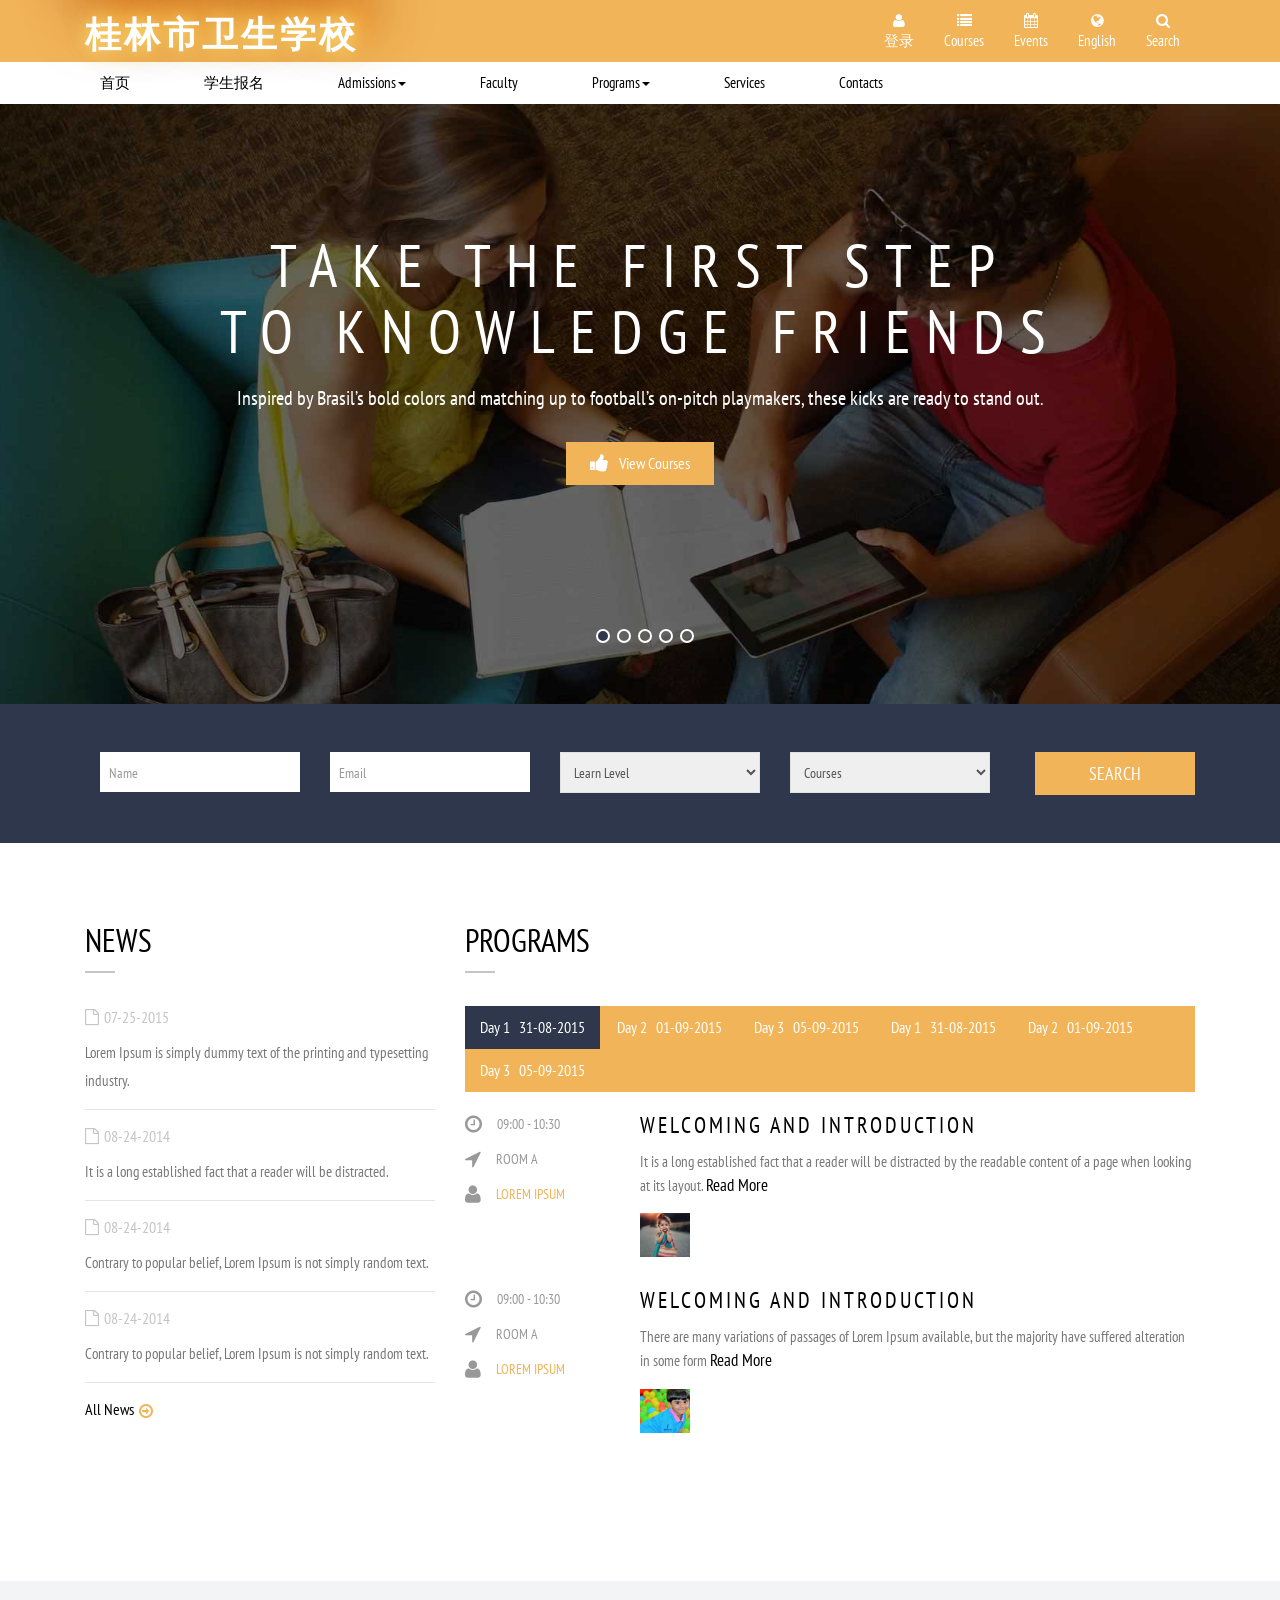
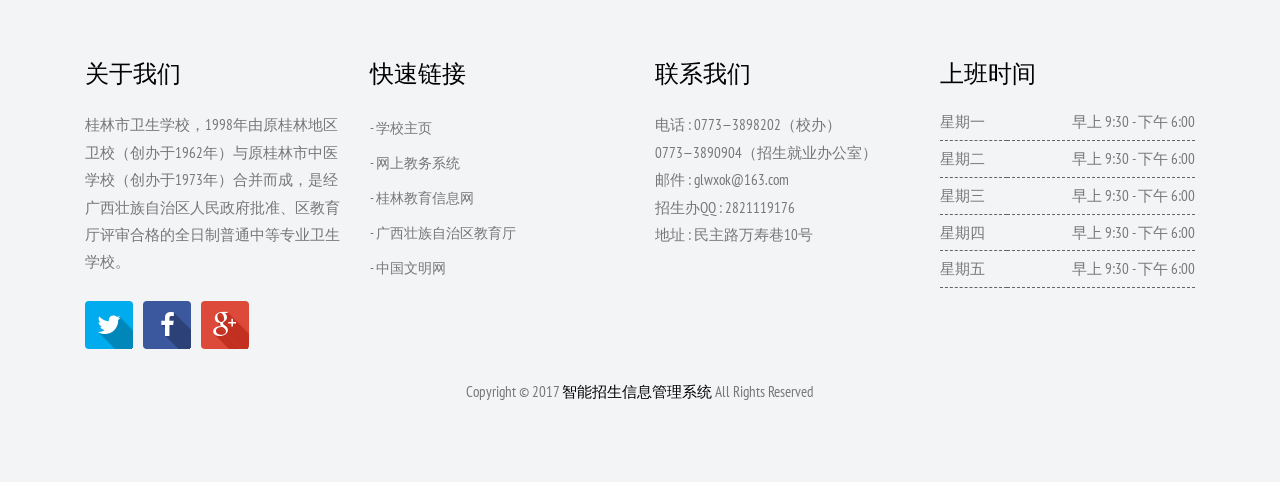
<file: WebRoot/demo/index.html>
<!DOCTYPE HTML>
<html>
<head>
<title>首页</title>
<meta name="viewport" content="width=device-width, initial-scale=1">
<meta http-equiv="Content-Type" content="text/html; charset=utf-8" />
<meta name="keywords"
	content="Learn Responsive web template, Bootstrap Web Templates, Flat Web Templates, Andriod Compatible web template, 
Smartphone Compatible web template, free webdesigns for Nokia, Samsung, LG, SonyErricsson, Motorola web design" />
<script type="application/x-javascript">
	 addEventListener("load", function() { setTimeout(hideURLbar, 0); }, false); function hideURLbar(){ window.scrollTo(0,1); } 
</script>
<link href="css/bootstrap-3.1.1.min.css" rel='stylesheet'
	type='text/css' />
<!-- jQuery (necessary for Bootstrap's JavaScript plugins) -->
<script src="js/jquery.min.js"></script>
<script src="js/bootstrap.min.js"></script>
<!-- Custom Theme files -->
<link href="css/style.css" rel='stylesheet' type='text/css' />
<link rel="stylesheet" href="css/jquery.countdown.css" />

<link
	href='https://fonts.googleapis.com/css?family=PT+Sans+Narrow:400,700'
	rel='stylesheet' type='text/css'>
<!----font-Awesome----->
<link href="css/font-awesome.css" rel="stylesheet">
<!----font-Awesome----->
<script>
	$(document).ready(function() {
		$(".dropdown").hover(function() {
			$('.dropdown-menu', this).stop(true, true).slideDown("fast");
			$(this).toggleClass('open');
		}, function() {
			$('.dropdown-menu', this).stop(true, true).slideUp("fast");
			$(this).toggleClass('open');
		});
	});
</script>
</head>
<body>
	<nav class="navbar navbar-default" role="navigation">
		<div class="container">
			<div class="navbar-header">
				<button type="button" class="navbar-toggle collapsed"
					data-toggle="collapse" data-target="#bs-example-navbar-collapse-1">
					<span class="sr-only">切换导航</span> <span class="icon-bar"></span> <span
						class="icon-bar"></span> <span class="icon-bar"></span>
				</button>
				<a class="navbar-brand" href="index.html"><span
					class="logo-text">桂林市卫生学校</span></a>
			</div>
			<!--/.navbar-header-->
			<div class="navbar-collapse collapse"
				id="bs-example-navbar-collapse-1" style="height: 1px;">
				<ul class="nav navbar-nav">
					<li class="dropdown"><a href="login.html"><i
							class="fa fa-user"></i><span>登录</span></a></li>
					<li class="dropdown"><a href="#" class="dropdown-toggle"
						data-toggle="dropdown"><i class="fa fa-list"></i><span>Courses</span></a>
						<ul class="dropdown-menu">
							<li><a href="courses.html">Courses Categories</a></li>
							<li><a href="courses.html">Courses list</a></li>
							<li><a href="course_detail.html">Courses detail</a></li>
						</ul></li>
					<li class="dropdown"><a href="#" class="dropdown-toggle"
						data-toggle="dropdown"><i class="fa fa-calendar"></i><span>Events</span></a>
						<ul class="dropdown-menu">
							<li><a href="events.html">Event1</a></li>
							<li><a href="events.html">Event2</a></li>
							<li><a href="events.html">Event3</a></li>
						</ul></li>
					<li class="dropdown"><a href="#" class="dropdown-toggle"
						data-toggle="dropdown"><i class="fa fa-globe"></i><span>English</span></a>
						<ul class="dropdown-menu">
							<li><a href="#"><span><i class="flags us"></i><span>English</span></span></a></li>
							<li><a href="#"><span><i class="flags newzland"></i><span>Newzland</span></span></a></li>
						</ul></li>
					<li class="dropdown"><a href="#" class="dropdown-toggle"
						data-toggle="dropdown"><i class="fa fa-search"></i><span>Search</span></a>
						<ul class="dropdown-menu search-form">
							<form>
								<input type="text" class="search-text" name="s"
									placeholder="Search...">
								<button type="submit" class="search-submit">
									<i class="fa fa-search"></i>
								</button>
							</form>
						</ul></li>
				</ul>
			</div>
			<div class="clearfix"></div>
		</div>
		<!--/.navbar-collapse-->
	</nav>
	<nav class="navbar nav_bottom" role="navigation">
		<div class="container">
			<!-- Brand and toggle get grouped for better mobile display -->
			<div class="navbar-header nav_2">
				<button type="button" class="navbar-toggle collapsed navbar-toggle1"
					data-toggle="collapse" data-target="#bs-megadropdown-tabs">
					<span class="sr-only">切换导航</span> <span class="icon-bar"></span> <span
						class="icon-bar"></span> <span class="icon-bar"></span>
				</button>
				<a class="navbar-brand" href="#"></a>
			</div>
			<!-- Collect the nav links, forms, and other content for toggling -->
			<div class="collapse navbar-collapse" id="bs-megadropdown-tabs">
				<ul class="nav navbar-nav nav_1">
					<li><a href="index.html">首页</a></li>
					<li><a href="studentSignup.html">学生报名</a></li>
					<li class="dropdown mega-dropdown active"><a href="#"
						class="dropdown-toggle" data-toggle="dropdown">Admissions<span
							class="caret"></span></a>
						<div class="dropdown-menu mega-dropdown-menu">
							<div class="container-fluid">
								<!-- Tab panes -->
								<div class="tab-content">
									<div class="tab-pane active" id="men">
										<ul class="nav-list list-inline">
											<li><a href="admission.html"><img
													src="images/t7.jpg" class="img-responsive" alt="" /></a></li>
											<li><a href="admission.html"><img
													src="images/t8.jpg" class="img-responsive" alt="" /></a></li>
											<li><a href="admission.html"><img
													src="images/t9.jpg" class="img-responsive" alt="" /></a></li>
											<li><a href="admission.html"><img
													src="images/t1.jpg" class="img-responsive" alt="" /></a></li>
										</ul>
									</div>
									<div class="tab-pane" id="women">
										<ul class="nav-list list-inline">
											<li><a href="admission.html"><img
													src="images/t1.jpg" class="img-responsive" alt="" /></a></li>
											<li><a href="admission.html"><img
													src="images/t2.jpg" class="img-responsive" alt="" /></a></li>
											<li><a href="admission.html"><img
													src="images/t3.jpg" class="img-responsive" alt="" /></a></li>
											<li><a href="admission.html"><img
													src="images/t4.jpg" class="img-responsive" alt="" /></a></li>
											<li><a href="admission.html"><img
													src="images/t5.jpg" class="img-responsive" alt="" /></a></li>
											<li><a href="admission.html"><img
													src="images/t6.jpg" class="img-responsive" alt="" /></a></li>
										</ul>
									</div>
								</div>
							</div>
							<!-- Nav tabs -->
							<ul class="nav nav-tabs" role="tablist">
								<li class="active"><a href="#men" role="tab"
									data-toggle="tab">School</a></li>
								<li><a href="#women" role="tab" data-toggle="tab">College</a></li>
							</ul>
						</div></li>
					<li><a href="faculty.html">Faculty</a></li>
					<li class="dropdown"><a href="#" class="dropdown-toggle"
						data-toggle="dropdown">Programs<span class="caret"></span></a>
						<ul class="dropdown-menu" role="menu">
							<li><a href="terms.html">Terms of use</a></li>
							<li><a href="shortcodes.html">Shortcodes</a></li>
							<li><a href="faq.html">Faq</a></li>
						</ul></li>
					<li><a href="services.html">Services</a></li>
					<li class="last"><a href="contact.html">Contacts</a></li>
				</ul>
			</div>
			<!-- /.navbar-collapse -->
		</div>
	</nav>
	<!-- banner -->
	<div class="banner">
		<!-- banner Slider starts Here -->
		<script src="js/responsiveslides.min.js"></script>
		<script>
			// You can also use "$(window).load(function() {"
			$(function() {
				// Slideshow 4
				$("#slider3").responsiveSlides({
					auto : true,
					pager : true,
					nav : true,
					speed : 500,
					namespace : "callbacks",
					before : function() {
						$('.events').append("<li>before event fired.</li>");
					},
					after : function() {
						$('.events').append("<li>after event fired.</li>");
					}
				});

			});
		</script>
		<!--//End-slider-script -->
		<div id="top" class="callbacks_container">
			<ul class="rslides" id="slider3">
				<li>
					<div class="banner-bg">
						<div class="container">
							<div class="banner-info">
								<h3>
									Take the first step<span>to knowledge friends</span>
								</h3>
								<p>Inspired by Brasil’s bold colors and matching up to
									football’s on-pitch playmakers, these kicks are ready to stand
									out.</p>
								<a href="courses.html"><i class="fa fa-thumbs-up icon_1"
									style="font-size: 20px; transition: color 0.2s ease 0s, border-color 0.2s ease 0s, background-color 0.2s ease 0s; min-height: 0px; min-width: 0px; line-height: 20px; border-width: 0px 2px 0px 0px; margin: 0px; padding: 0px 10px 0 0; letter-spacing: 0px;"></i>View
									Courses</a>
							</div>
						</div>
					</div>
				</li>
				<li>
					<div class="banner-bg banner-img2">
						<div class="container">
							<div class="banner-info">
								<h3>
									Stay in touch<span>Lorem Ipsum</span>
								</h3>
								<p>Inspired by bold colors and matching up to football’s
									on-pitch playmakers, these kicks are ready to stand out.</p>
								<a href="courses.html"><i class="fa fa-thumbs-up icon_1"
									style="font-size: 20px; transition: color 0.2s ease 0s, border-color 0.2s ease 0s, background-color 0.2s ease 0s; min-height: 0px; min-width: 0px; line-height: 20px; border-width: 0px 2px 0px 0px; margin: 0px; padding: 0px 10px 0 0; letter-spacing: 0px;"></i>View
									Courses</a>
							</div>
						</div>
					</div>
				</li>
				<li>
					<div class="banner-bg banner-img">
						<div class="container">
							<div class="banner-info">
								<h3>
									therefore always<span>looks reasonable</span>
								</h3>
								<p>Inspired by Brasil’s bold colors and matching up to
									football’s on-pitch playmakers, these Brasil’s kicks are ready
									to stand out.</p>
								<a href="courses.html"><i class="fa fa-thumbs-up icon_1"
									style="font-size: 20px; transition: color 0.2s ease 0s, border-color 0.2s ease 0s, background-color 0.2s ease 0s; min-height: 0px; min-width: 0px; line-height: 20px; border-width: 0px 2px 0px 0px; margin: 0px; padding: 0px 10px 0 0; letter-spacing: 0px;"></i>View
									Courses</a>
							</div>
						</div>
					</div>
				</li>
				<li>
					<div class="banner-bg">
						<div class="container">
							<div class="banner-info">
								<h3>
									dolore magna<span>eaque ipsa</span>
								</h3>
								<p>Inspired by bold colors and matching up to football’s
									on-pitch playmakers, these kicks are ready to stand out.</p>
								<a href="courses.html"><i class="fa fa-thumbs-up icon_1"
									style="font-size: 20px; transition: color 0.2s ease 0s, border-color 0.2s ease 0s, background-color 0.2s ease 0s; min-height: 0px; min-width: 0px; line-height: 20px; border-width: 0px 2px 0px 0px; margin: 0px; padding: 0px 10px 0 0; letter-spacing: 0px;"></i>View
									Courses</a>
							</div>
						</div>
					</div>
				</li>
				<li>
					<div class="banner-bg banner-img2">
						<div class="container">
							<div class="banner-info">
								<h3>
									trivial example,<span>who chooses</span>
								</h3>
								<p>Inspired by Brasil’s bold colors and matching up to
									football’s on-pitch playmakers, these kicks Brasil’s are ready
									to stand out.</p>
								<a href="courses.html"><i class="fa fa-thumbs-up icon_1"
									style="font-size: 20px; transition: color 0.2s ease 0s, border-color 0.2s ease 0s, background-color 0.2s ease 0s; min-height: 0px; min-width: 0px; line-height: 20px; border-width: 0px 2px 0px 0px; margin: 0px; padding: 0px 10px 0 0; letter-spacing: 0px;"></i>View
									Courses</a>
							</div>
						</div>
					</div>
				</li>

			</ul>
		</div>
	</div>
	<!-- //banner -->
	<div class="copyrights">
		Collect from <a href="http://www.cssmoban.com/">手机网站模板</a>
	</div>
	<div class="details">
		<div class="container">
			<div class="col-sm-10 dropdown-buttons">
				<div class="col-sm-3 dropdown-button">
					<div class="input-group">
						<input class="form-control has-dark-background" name="slider-name"
							id="slider-name" placeholder="Name" type="text" required="">
					</div>
				</div>
				<div class="col-sm-3 dropdown-button">
					<div class="input-group">
						<input class="form-control has-dark-background" name="slider-name"
							id="slider-name" placeholder="Email" type="text" required="">
					</div>
				</div>
				<div class="col-sm-3 dropdown-button">
					<div class="section_1">
						<select id="country" onChange="change_country(this.value)"
							class="frm-field required">
							<option value="null">Learn Level</option>
							<option value="null">Bignner</option>
							<option value="AX">Advanced</option>
							<option value="AX">Intermediate</option>
						</select>
					</div>
				</div>
				<div class="col-sm-3 dropdown-button">
					<div class="section_1">
						<select id="country" onChange="change_country(this.value)"
							class="frm-field required">
							<option value="null">Courses</option>
							<option value="null">Finance</option>
							<option value="AX">Marketing</option>
							<option value="AX">Science</option>
						</select>
					</div>
				</div>
				<div class="clearfix"></div>
			</div>
			<div class="col-sm-2 submit_button">
				<form>
					<input type="submit" value="Search">
				</form>
			</div>
			<div class="clearfix"></div>
		</div>
	</div>
	<div class="grid_1">
		<div class="container">
			<div class="col-md-4">
				<div class="news">
					<h1>News</h1>
					<div class="section-content">
						<article>
							<figure class="date">
								<i class="fa fa-file-o"></i>07-25-2015
							</figure>
							<a href="#">Lorem Ipsum is simply dummy text of the printing
								and typesetting industry.</a>
						</article>
						<article>
							<figure class="date">
								<i class="fa fa-file-o"></i>08-24-2014
							</figure>
							<a href="#">It is a long established fact that a reader will
								be distracted.</a>
						</article>
						<article>
							<figure class="date">
								<i class="fa fa-file-o"></i>08-24-2014
							</figure>
							<a href="#">Contrary to popular belief, Lorem Ipsum is not
								simply random text.</a>
						</article>
						<article>
							<figure class="date">
								<i class="fa fa-file-o"></i>08-24-2014
							</figure>
							<a href="#">Contrary to popular belief, Lorem Ipsum is not
								simply random text.</a>
						</article>

					</div>
					<!-- /.section-content -->
					<a href="#" class="read-more">All News</a>
				</div>
				<!-- /.news-small -->
			</div>
			<div class="col-md-8 grid_1_right">
				<h2>Programs</h2>
				<div class="but_list">
					<div class="bs-example bs-example-tabs" role="tabpanel"
						data-example-id="togglable-tabs">
						<ul id="myTab" class="nav nav-tabs nav-tabs1" role="tablist">
							<li role="presentation" class="active"><a href="#home"
								id="home-tab" role="tab" data-toggle="tab" aria-controls="home"
								aria-expanded="true">Day 1&nbsp;&nbsp;&nbsp;31-08-2015</a></li>
							<li role="presentation"><a href="#profile" role="tab"
								id="profile-tab" data-toggle="tab" aria-controls="profile">Day
									2&nbsp;&nbsp;&nbsp;01-09-2015</a></li>
							<li role="presentation"><a href="#profile1" role="tab"
								id="profile-tab1" data-toggle="tab" aria-controls="profile1">Day
									3&nbsp;&nbsp;&nbsp;05-09-2015</a></li>
							<li role="presentation"><a href="#home"
								id="home-tab" role="tab" data-toggle="tab" aria-controls="home"
								aria-expanded="true">Day 1&nbsp;&nbsp;&nbsp;31-08-2015</a></li>
							<li role="presentation"><a href="#profile" role="tab"
								id="profile-tab" data-toggle="tab" aria-controls="profile">Day
									2&nbsp;&nbsp;&nbsp;01-09-2015</a></li>
							<li role="presentation"><a href="#profile1" role="tab"
								id="profile-tab1" data-toggle="tab" aria-controls="profile1">Day
									3&nbsp;&nbsp;&nbsp;05-09-2015</a></li>
						</ul>
						<div id="myTabContent" class="tab-content">
							<div role="tabpanel" class="tab-pane fade in active" id="home"
								aria-labelledby="home-tab">
								<div class="events_box">
									<div class="event_left">
										<div class="event_left-item">
											<div class="icon_2">
												<i class="fa fa-clock-o"></i>09:00 - 10:30
											</div>
											<div class="icon_2">
												<i class="fa fa-location-arrow"></i>Room A
											</div>
											<div class="icon_2">
												<div class="speaker">
													<i class="fa fa-user"></i>
													<div class="speaker_item">
														<a href="#">Lorem Ipsum</a>
													</div>
													<div class="clearfix"></div>
												</div>
											</div>
										</div>
									</div>
									<div class="event_right">
										<h3>
											<a href="#">Welcoming and introduction</a>
										</h3>
										<p>
											It is a long established fact that a reader will be
											distracted by the readable content of a page when looking at
											its layout. <a href="#">Read More</a>
										</p>
										<img src="images/t9.jpg" class="img-responsive" alt="" />
									</div>
									<div class="clearfix"></div>
								</div>
								<div class="events_box">
									<div class="event_left">
										<div class="event_left-item">
											<div class="icon_2">
												<i class="fa fa-clock-o"></i>09:00 - 10:30
											</div>
											<div class="icon_2">
												<i class="fa fa-location-arrow"></i>Room A
											</div>
											<div class="icon_2">
												<div class="speaker">
													<i class="fa fa-user"></i>
													<div class="speaker_item">
														<a href="#">Lorem Ipsum</a>
													</div>
													<div class="clearfix"></div>
												</div>
											</div>
										</div>
									</div>
									<div class="event_right">
										<h3>
											<a href="#">Welcoming and introduction</a>
										</h3>
										<p>
											There are many variations of passages of Lorem Ipsum
											available, but the majority have suffered alteration in some
											form <a href="#">Read More</a>
										</p>
										<img src="images/t5.jpg" class="img-responsive" alt="" />
									</div>
									<div class="clearfix"></div>
								</div>
							</div>
							<div role="tabpanel" class="tab-pane fade" id="profile"
								aria-labelledby="profile-tab">
								<div class="events_box">
									<div class="event_left">
										<div class="event_left-item">
											<div class="icon_2">
												<i class="fa fa-clock-o"></i>09:00 - 10:30
											</div>
											<div class="icon_2">
												<i class="fa fa-location-arrow"></i>Room A
											</div>
											<div class="icon_2">
												<div class="speaker">
													<i class="fa fa-user"></i>
													<div class="speaker_item">
														<a href="#">Lorem Ipsum</a>
													</div>
													<div class="clearfix"></div>
												</div>
											</div>
										</div>
									</div>
									<div class="event_right">
										<h3>
											<a href="#">Welcoming and introduction</a>
										</h3>
										<p>
											There are many variations of passages of Lorem Ipsum
											available, but the majority have suffered alteration in some
											form <a href="#">Read More</a>
										</p>
										<img src="images/t8.jpg" class="img-responsive" alt="" />
									</div>
									<div class="clearfix"></div>
								</div>
								<div class="events_box">
									<div class="event_left">
										<div class="event_left-item">
											<div class="icon_2">
												<i class="fa fa-clock-o"></i>09:00 - 10:30
											</div>
											<div class="icon_2">
												<i class="fa fa-location-arrow"></i>Room A
											</div>
											<div class="icon_2">
												<div class="speaker">
													<i class="fa fa-user"></i>
													<div class="speaker_item">
														<a href="#">Lorem Ipsum</a>
													</div>
													<div class="clearfix"></div>
												</div>
											</div>
										</div>
									</div>
									<div class="event_right">
										<h3>
											<a href="#">Welcoming and introduction</a>
										</h3>
										<p>
											Contrary to popular belief, Lorem Ipsum is not simply random
											text. It has roots in a piece of classical Latin literature <a
												href="#">Read More</a>
										</p>
										<img src="images/t2.jpg" class="img-responsive" alt="" />
									</div>
									<div class="clearfix"></div>
								</div>
							</div>
							<div role="tabpanel" class="tab-pane fade" id="profile1"
								aria-labelledby="profile-tab1">
								<div class="events_box">
									<div class="event_left">
										<div class="event_left-item">
											<div class="icon_2">
												<i class="fa fa-clock-o"></i>09:00 - 10:30
											</div>
											<div class="icon_2">
												<i class="fa fa-location-arrow"></i>Room A
											</div>
											<div class="icon_2">
												<div class="speaker">
													<i class="fa fa-user"></i>
													<div class="speaker_item">
														<a href="#">Lorem Ipsum</a>
													</div>
													<div class="clearfix"></div>
												</div>
											</div>
										</div>
									</div>
									<div class="event_right">
										<h3>
											<a href="#">Welcoming and introduction</a>
										</h3>
										<p>
											But I must explain to you how all this mistaken idea of
											denouncing pleasure and praising pain was born and I will
											give you a complete account of the system, and expound the
											actual teachings <a href="#">Read More</a>
										</p>
										<img src="images/t7.jpg" class="img-responsive" alt="" />
									</div>
									<div class="clearfix"></div>
								</div>
								<div class="events_box">
									<div class="event_left">
										<div class="event_left-item">
											<div class="icon_2">
												<i class="fa fa-clock-o"></i>09:00 - 10:30
											</div>
											<div class="icon_2">
												<i class="fa fa-location-arrow"></i>Room A
											</div>
											<div class="icon_2">
												<div class="speaker">
													<i class="fa fa-user"></i>
													<div class="speaker_item">
														<a href="#">Lorem Ipsum</a>
													</div>
													<div class="clearfix"></div>
												</div>
											</div>
										</div>
									</div>
									<div class="event_right">
										<h3>
											<a href="#">Welcoming and introduction</a>
										</h3>
										<p>
											Vestibulum id ligula porta felis euismod semper. Nullam quis
											risus eget urna mollis ornare vel eu leo. Donec ullamcorper
											nulla non metus auctor fringilla. Aenean lacinia bibendum
											nulla sed consectetur.... <a href="#">Read More</a>
										</p>
										<img src="images/t4.jpg" class="img-responsive" alt="" />
									</div>
									<div class="clearfix"></div>
								</div>
							</div>
						</div>
					</div>
				</div>
			</div>
			<div class="clearfix"></div>
		</div>
	</div>
	<!-- <div class="bottom_content">
		<h3>Our Projects</h3>
		<div class="grid_2">
			<div class="col-md-4 portfolio-left">
				<div class="portfolio-img event-img">
					<img src="images/t15.jpg" class="img-responsive" alt="" />
					<div class="over-image"></div>
				</div>
				<div class="portfolio-description">
					<h4>
						<a href="#">Lorem Ipsum</a>
					</h4>
					<p>Mauris diam massa, malesuada a sapien in, semper vehicula
						erat. Vivamus sagittis leo a ullamcorper ultricies. Suspendisse
						placerat mattis arcu nec por</p>
					<span> <a href="students.html">School Studies</a> <a
						href="students.html">College Studies</a>
					</span> <a href="events.html"> <span><i
							class="fa fa-chain chain_1"></i>VIEW PROJECT</span>
					</a>
				</div>
				<div class="clearfix"></div>
			</div>
			<div class="col-md-4 portfolio-left">
				<div class="portfolio-img event-img">
					<img src="images/t10.jpg" class="img-responsive" alt="" />
					<div class="over-image"></div>
				</div>
				<div class="portfolio-description">
					<h4>
						<a href="#">Lorem Ipsum</a>
					</h4>
					<p>Mauris diam massa, malesuada a sapien in, semper vehicula
						erat. Vivamus sagittis leo a ullamcorper ultricies. Suspendisse
						placerat mattis arcu nec por</p>
					<span> <a href="students.html">School Studies</a> <a
						href="students.html">College Studies</a>
					</span> <a href="events.html"> <span><i
							class="fa fa-chain chain_1"></i>VIEW PROJECT</span>
					</a>
				</div>
				<div class="clearfix"></div>
			</div>
			<div class="col-md-4 portfolio-left">
				<div class="portfolio-img event-img">
					<img src="images/t12.jpg" class="img-responsive" alt="" />
					<div class="over-image"></div>
				</div>
				<div class="portfolio-description">
					<h4>
						<a href="#">Lorem Ipsum</a>
					</h4>
					<p>Mauris diam massa, malesuada a sapien in, semper vehicula
						erat. Vivamus sagittis leo a ullamcorper ultricies. Suspendisse
						placerat mattis arcu nec por</p>
					<span> <a href="students.html">School Studies</a> <a
						href="students.html">College Studies</a>
					</span> <a href="events.html"> <span><i
							class="fa fa-chain chain_1"></i>VIEW PROJECT</span>
					</a>
				</div>
				<div class="clearfix"></div>
			</div>
			<div class="clearfix"></div>
		</div>
		<div class="grid_3">
			<div class="col-md-4 portfolio-left">
				<div class="portfolio-img event-img">
					<img src="images/t11.jpg" class="img-responsive" alt="" />
					<div class="over-image"></div>
				</div>
				<div class="portfolio-description">
					<h4>
						<a href="#">Lorem Ipsum</a>
					</h4>
					<p>Mauris diam massa, malesuada a sapien in, semper vehicula
						erat. Vivamus sagittis leo a ullamcorper ultricies. Suspendisse
						placerat mattis arcu nec por</p>
					<span> <a href="students.html">School Studies</a> <a
						href="students.html">College Studies</a>
					</span> <a href="events.html"> <span><i
							class="fa fa-chain chain_1"></i>VIEW PROJECT</span>
					</a>
				</div>
				<div class="clearfix"></div>
			</div>
			<div class="col-md-4 portfolio-left">
				<div class="portfolio-img event-img">
					<img src="images/t14.jpg" class="img-responsive" alt="" />
					<div class="over-image"></div>
				</div>
				<div class="portfolio-description">
					<h4>
						<a href="#">Lorem Ipsum</a>
					</h4>
					<p>Mauris diam massa, malesuada a sapien in, semper vehicula
						erat. Vivamus sagittis leo a ullamcorper ultricies. Suspendisse
						placerat mattis arcu nec por</p>
					<span> <a href="students.html">School Studies</a> <a
						href="students.html">College Studies</a>
					</span> <a href="events.html"> <span><i
							class="fa fa-chain chain_1"></i>VIEW PROJECT</span>
					</a>
				</div>
				<div class="clearfix"></div>
			</div>
			<div class="col-md-4 portfolio-left">
				<div class="portfolio-img event-img">
					<img src="images/t13.jpg" class="img-responsive" alt="" />
					<div class="over-image"></div>
				</div>
				<div class="portfolio-description">
					<h4>
						<a href="#">Lorem Ipsum</a>
					</h4>
					<p>Mauris diam massa, malesuada a sapien in, semper vehicula
						erat. Vivamus sagittis leo a ullamcorper ultricies. Suspendisse
						placerat mattis arcu nec por</p>
					<span> <a href="students.html">School Studies</a> <a
						href="students.html">College Studies</a>
					</span> <a href="events.html"> <span><i
							class="fa fa-chain chain_1"></i>VIEW PROJECT</span>
					</a>
				</div>
				<div class="clearfix"></div>
			</div>
			<div class="clearfix"></div>
		</div>
	</div> -->
	<div class="footer">
		<div class="container">
			<div class="col-md-3 grid_4">
				<h3>关于我们</h3>
				<p>桂林市卫生学校，1998年由原桂林地区卫校（创办于1962年）与原桂林市中医学校（创办于1973年）合并而成，是经广西壮族自治区人民政府批准、区教育厅评审合格的全日制普通中等专业卫生学校。</p>
				<ul class="social-nav icons_2 clearfix">
					<li><a href="#" class="twitter"><i class="fa fa-twitter"></i></a></li>
					<li><a href="#" class="facebook"> <i
							class="fa fa-facebook"></i></a></li>
					<li><a href="#" class="google-plus"><i
							class="fa fa-google-plus"></i></a></li>
				</ul>
			</div>
			<div class="col-md-3 grid_4">
				<h3>快速链接</h3>
				<ul class="footer_list">
					<li><a href="http://www.glswx.com.cn/Index.asp">- 学校主页</a></li>
					<li><a
						href="http://219.159.78.2:81/NewPage/Login.aspx?ReturnUrl=%2f">-
							网上教务系统</a></li>
					<li><a href="http://www.gledu.cn/">- 桂林教育信息网</a></li>
					<li><a href="http://www.gxedu.gov.cn/">- 广西壮族自治区教育厅</a></li>
					<li><a href="http://www.wenming.cn/">- 中国文明网</a></li>
				</ul>
			</div>
			<div class="col-md-3 grid_4">
				<h3>联系我们</h3>
				<address>
					<abbr>电话 : </abbr> 0773—3898202（校办） <br> 0773—3890904（招生就业办公室）
					<br> <abbr>邮件 : </abbr> glwxok@163.com <br> <abbr>招生办QQ
						: </abbr> 2821119176 <br> <abbr>地址 : </abbr> 民主路万寿巷10号 <br>
				</address>
			</div>
			<div class="col-md-3 grid_4">
				<h3>上班时间</h3>
				<table class="table_working_hours">
					<tbody>
						<tr class="opened_1">
							<td class="day_label">星期一</td>
							<td class="day_value">早上 9:30 - 下午 6:00</td>
						</tr>
						<tr class="opened">
							<td class="day_label">星期二</td>
							<td class="day_value">早上 9:30 - 下午 6:00</td>
						</tr>
						<tr class="opened">
							<td class="day_label">星期三</td>
							<td class="day_value">早上 9:30 - 下午 6:00</td>
						</tr>
						<tr class="opened">
							<td class="day_label">星期四</td>
							<td class="day_value">早上 9:30 - 下午 6:00</td>
						</tr>
						<tr class="opened">
							<td class="day_label">星期五</td>
							<td class="day_value">早上 9:30 - 下午 6:00</td>
						</tr>
					</tbody>
				</table>
			</div>
			<div class="clearfix"></div>
			<div class="copy">
				<p>
					Copyright &copy; 2017 <a href="" target="_blank">智能招生信息管理系统</a> All
					Rights Reserved
				</p>
			</div>
		</div>
	</div>
	<script src="js/jquery.countdown.js"></script>
	<script src="js/script.js"></script>
</body>
</html>
</file>
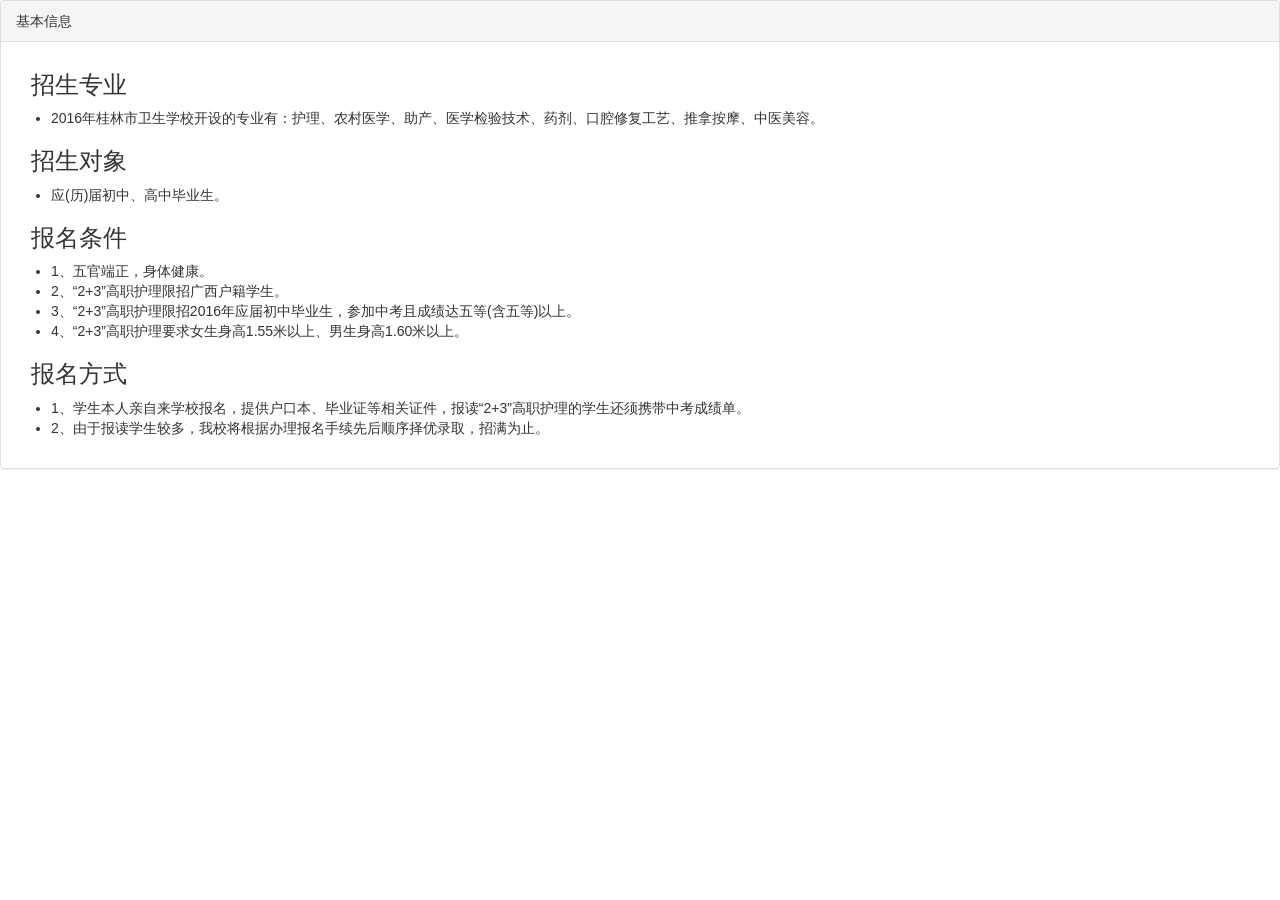
<file: WebRoot/main.html>
<!DOCTYPE html>
<html>
<head>
<meta charset="utf-8">
<meta http-equiv="X-UA-Compatible" content="IE=edge">
<title>欢迎页</title>
<meta
	content="width=device-width, initial-scale=1, maximum-scale=1, user-scalable=no"
	name="viewport">
<link rel="stylesheet" href="static/css/bootstrap.min.css">
</head>
<body>
		<div class="panel panel-default">
			<div class="panel-heading">基本信息</div>
			<div style="padding: 10px 0 20px 10px;">
				<h3>&nbsp;&nbsp;&nbsp;招生专业</h3>
				<ul>
					<li>2016年桂林市卫生学校开设的专业有：护理、农村医学、助产、医学检验技术、药剂、口腔修复工艺、推拿按摩、中医美容。</li>
				</ul>

				<h3>&nbsp;&nbsp;&nbsp;招生对象</h3>
				<ul>
					<li>应(历)届初中、高中毕业生。</li>
				</ul>

				<h3>&nbsp;&nbsp;&nbsp;报名条件</h3>
				<ul>
					<li>1、五官端正，身体健康。</li>
					<li>2、“2+3”高职护理限招广西户籍学生。</li>
					<li>3、“2+3”高职护理限招2016年应届初中毕业生，参加中考且成绩达五等(含五等)以上。</li>
					<li>4、“2+3”高职护理要求女生身高1.55米以上、男生身高1.60米以上。</li>
				</ul>

				<h3>&nbsp;&nbsp;&nbsp;报名方式</h3>
				<ul>
					<li>1、学生本人亲自来学校报名，提供户口本、毕业证等相关证件，报读“2+3”高职护理的学生还须携带中考成绩单。</li>
					<li>2、由于报读学生较多，我校将根据办理报名手续先后顺序择优录取，招满为止。</li>
				</ul>

			</div>
		</div>
</body>
</html>
</file>
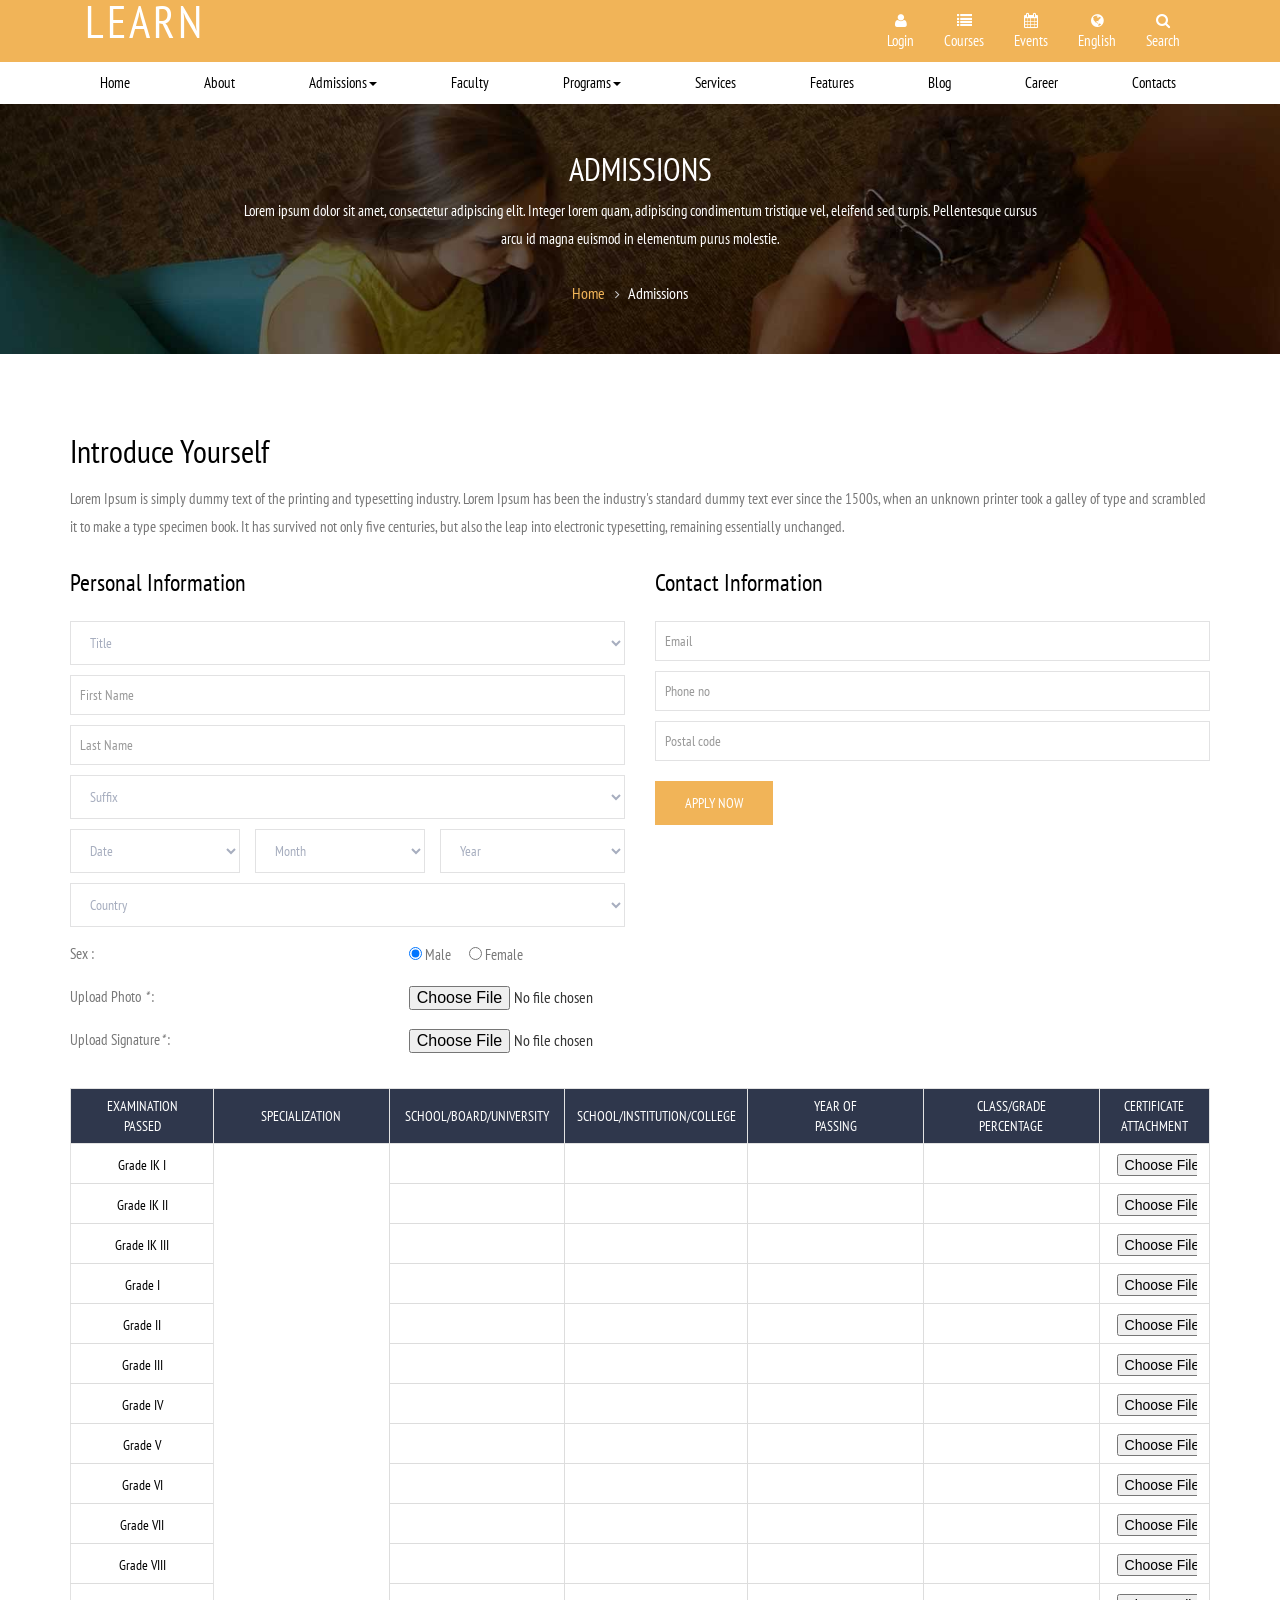
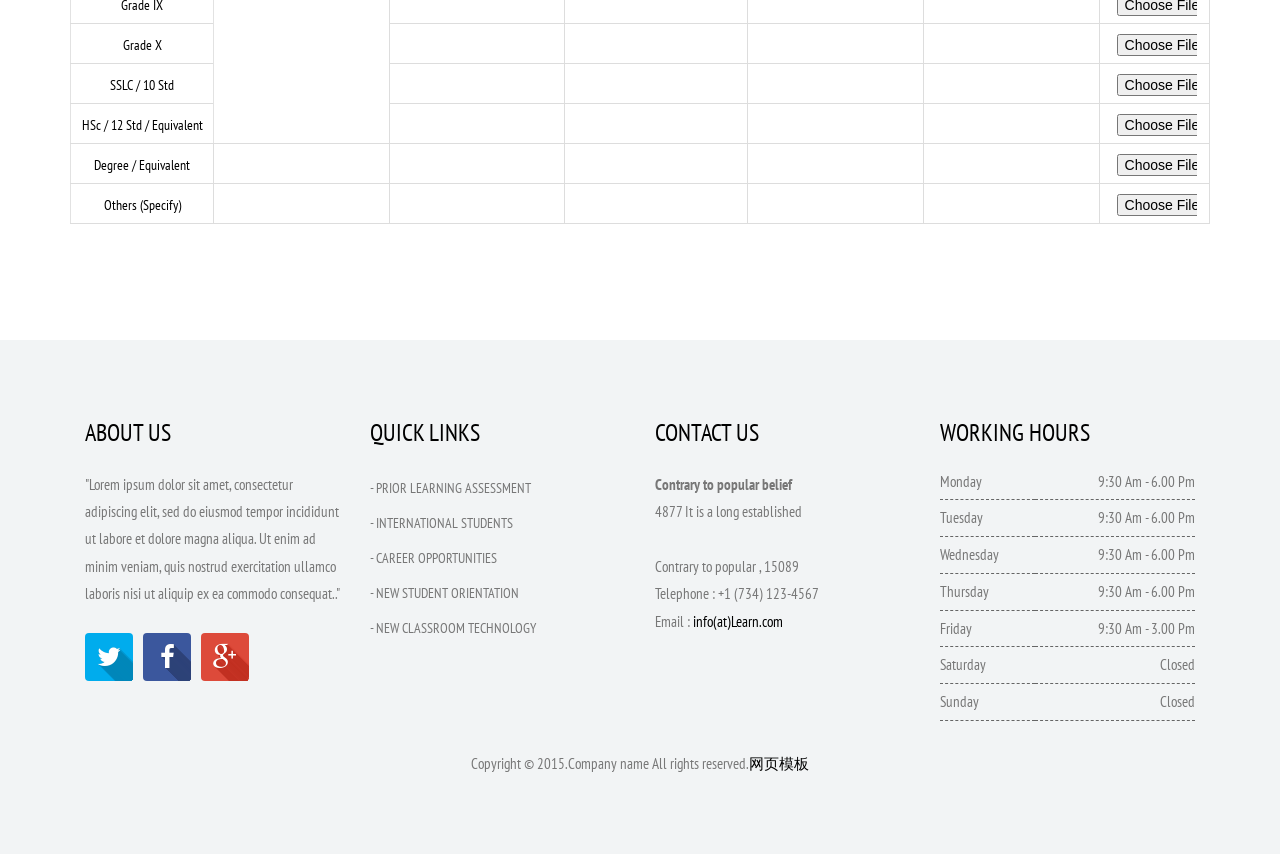
<file: WebRoot/demo/admission.html>
<!DOCTYPE HTML>
<html>
<head>
<title>Admission</title>
<meta name="viewport" content="width=device-width, initial-scale=1">
<meta http-equiv="Content-Type" content="text/html; charset=utf-8" />
<meta name="keywords" content="Learn Responsive web template, Bootstrap Web Templates, Flat Web Templates, Andriod Compatible web template, 
Smartphone Compatible web template, free webdesigns for Nokia, Samsung, LG, SonyErricsson, Motorola web design" />
<script type="application/x-javascript"> addEventListener("load", function() { setTimeout(hideURLbar, 0); }, false); function hideURLbar(){ window.scrollTo(0,1); } </script>
<link href="css/bootstrap-3.1.1.min.css" rel='stylesheet' type='text/css' />
<!-- jQuery (necessary for Bootstrap's JavaScript plugins) -->
<script src="js/jquery.min.js"></script>
<script src="js/bootstrap.min.js"></script>
<!-- Custom Theme files -->
<link href="css/style.css" rel='stylesheet' type='text/css' />
<link rel="stylesheet" href="css/jquery.countdown.css" />
<link href='https://fonts.googleapis.com/css?family=PT+Sans+Narrow:400,700' rel='stylesheet' type='text/css'>
<!----font-Awesome----->
<link href="css/font-awesome.css" rel="stylesheet"> 
<!----font-Awesome----->
<script>
$(document).ready(function(){
    $(".dropdown").hover(            
        function() {
            $('.dropdown-menu', this).stop( true, true ).slideDown("fast");
            $(this).toggleClass('open');        
        },
        function() {
            $('.dropdown-menu', this).stop( true, true ).slideUp("fast");
            $(this).toggleClass('open');       
        }
    );
});
</script>
</head>
<body>
<nav class="navbar navbar-default" role="navigation">
	<div class="container">
	    <div class="navbar-header">
	        <button type="button" class="navbar-toggle collapsed" data-toggle="collapse" data-target="#bs-example-navbar-collapse-1">
		        <span class="sr-only">Toggle navigation</span>
		        <span class="icon-bar"></span>
		        <span class="icon-bar"></span>
		        <span class="icon-bar"></span>
	        </button>
	         <a class="navbar-brand" href="index.html">Learn</a>
	    </div>
	    <!--/.navbar-header-->
	    <div class="navbar-collapse collapse" id="bs-example-navbar-collapse-1" style="height: 1px;">
	        <ul class="nav navbar-nav">
		        <li class="dropdown">
		            <a href="login.html"><i class="fa fa-user"></i><span>Login</span></a>
		        </li>
		        <li class="dropdown">
		        	<a href="#" class="dropdown-toggle" data-toggle="dropdown"><i class="fa fa-list"></i><span>Courses</span></a>
		        	   <ul class="dropdown-menu">
			            <li><a href="courses.html">Courses Categories</a></li>
			            <li><a href="courses.html">Courses list</a></li>
			            <li><a href="courses.html">Courses detail</a></li>
		              </ul>
		        </li>
		        <li class="dropdown">
		            <a href="#" class="dropdown-toggle" data-toggle="dropdown"><i class="fa fa-calendar"></i><span>Events</span></a>
		             <ul class="dropdown-menu">
			            <li><a href="events.html">Event1</a></li>
			            <li><a href="events.html">Event2</a></li>
			            <li><a href="events.html">Event3</a></li>
		             </ul>
		        </li>
		        <li class="dropdown">
		            <a href="#" class="dropdown-toggle" data-toggle="dropdown"><i class="fa fa-globe"></i><span>English</span></a>
		            <ul class="dropdown-menu">
			            <li><a href="#"><span><i class="flags us"></i><span>English</span></span></a></li>
			            <li><a href="#"><span><i class="flags newzland"></i><span>Newzland</span></span></a></li>
			        </ul>
		        </li>
		        <li class="dropdown">
		            <a href="#" class="dropdown-toggle" data-toggle="dropdown"><i class="fa fa-search"></i><span>Search</span></a>
		            <ul class="dropdown-menu search-form">
			           <form>        
                            <input type="text" class="search-text" name="s" placeholder="Search...">    
                            <button type="submit" class="search-submit"><i class="fa fa-search"></i></button>
                       </form>
			        </ul>
		        </li>
		     </ul>
	    </div>
	    <div class="clearfix"> </div>
	  </div>
	    <!--/.navbar-collapse-->
</nav>
<nav class="navbar nav_bottom" role="navigation">
 <div class="container">
  <!-- Brand and toggle get grouped for better mobile display -->
    <div class="navbar-header nav_2">
      <button type="button" class="navbar-toggle collapsed" data-toggle="collapse" data-target="#bs-megadropdown-tabs">
        <span class="sr-only">Toggle navigation</span>
        <span class="icon-bar"></span>
        <span class="icon-bar"></span>
        <span class="icon-bar"></span>
      </button>
      <a class="navbar-brand" href="#"></a>
    </div> 
    <!-- Collect the nav links, forms, and other content for toggling -->
    <div class="collapse navbar-collapse" id="bs-megadropdown-tabs">
        <ul class="nav navbar-nav nav_1">
            <li><a href="index.html">Home</a></li>
            <li><a href="about.html">About</a></li>
    		<li class="dropdown mega-dropdown active">
			    <a href="#" class="dropdown-toggle" data-toggle="dropdown">Admissions<span class="caret"></span></a>				
				<div class="dropdown-menu mega-dropdown-menu">
                    <div class="container-fluid">
    				    <!-- Tab panes -->
                        <div class="tab-content">
                          <div class="tab-pane active" id="men">
                            <ul class="nav-list list-inline">
                                <li><a href="admission.html"><img src="images/t7.jpg" class="img-responsive" alt=""/></a></li>
                                <li><a href="admission.html"><img src="images/t8.jpg" class="img-responsive" alt=""/></a></li>
                                <li><a href="admission.html"><img src="images/t9.jpg" class="img-responsive" alt=""/></a></li>
                                <li><a href="admission.html"><img src="images/t1.jpg" class="img-responsive" alt=""/></a></li>
                            </ul>
                          </div>
                          <div class="tab-pane" id="women">
                            <ul class="nav-list list-inline">
                                <li><a href="admission.html"><img src="images/t1.jpg" class="img-responsive" alt=""/></a></li>
                                <li><a href="admission.html"><img src="images/t2.jpg" class="img-responsive" alt=""/></a></li>
                                <li><a href="admission.html"><img src="images/t3.jpg" class="img-responsive" alt=""/></a></li>
                                <li><a href="admission.html"><img src="images/t4.jpg" class="img-responsive" alt=""/></a></li>
                                <li><a href="admission.html"><img src="images/t5.jpg" class="img-responsive" alt=""/></a></li>
                                <li><a href="admission.html"><img src="images/t6.jpg" class="img-responsive" alt=""/></a></li>
                            </ul>
                          </div>
                        </div>
                    </div>
                    <!-- Nav tabs -->
                    <ul class="nav nav-tabs" role="tablist">
                       <li class="active"><a href="#men" role="tab" data-toggle="tab">School</a></li>
                       <li><a href="#women" role="tab" data-toggle="tab">College</a></li>
                    </ul>                    
				</div>				
			</li>
			<li><a href="faculty.html">Faculty</a></li>
            <li class="dropdown">
              <a href="#" class="dropdown-toggle" data-toggle="dropdown">Programs<span class="caret"></span></a>
              <ul class="dropdown-menu" role="menu">
                <li><a href="terms.html">Terms of use</a></li>
                <li><a href="shortcodes.html">Shortcodes</a></li>
                <li><a href="faq.html">Faq</a></li>
              </ul>
            </li>
            <li><a href="services.html">Services</a></li>
            <li><a href="features.html">Features</a></li>
            <li><a href="blog.html">Blog</a></li>
            <li><a href="career.html">Career</a></li>
            <li class="last"><a href="contact.html">Contacts</a></li>
        </ul>
      </div><!-- /.navbar-collapse -->
   </div>
</nav>
<!-- banner -->
  <div class="courses_banner">
  	<div class="container">
  		<h3>Admissions</h3>
  		<p class="description">
             Lorem ipsum dolor sit amet, consectetur adipiscing elit. Integer lorem quam, adipiscing condimentum tristique vel, eleifend sed turpis. Pellentesque cursus arcu id magna euismod in elementum purus molestie.
        </p>
        <div class="breadcrumb1">
            <ul>
                <li class="icon6"><a href="index.html">Home</a></li>
                <li class="current-page">Admissions</li>
            </ul>
        </div>
  	</div>
  </div>
    <!-- //banner -->
	<div class="admission">
	   <div class="container">
	   	  <h1>Introduce Yourself</h1>
	   	  <p>Lorem Ipsum is simply dummy text of the printing and typesetting industry. Lorem Ipsum has been the industry's standard dummy text ever since the 1500s, when an unknown printer took a galley of type and scrambled it to make a type specimen book. It has survived not only five centuries, but also the leap into electronic typesetting, remaining essentially unchanged.</p>
	   	  <div class="col-md-6 admission_left">
	   	  	<h2>Personal Information</h2>
	   	  	<form>
             <div class="select-block1">
                <select>
                    <option value="">Title</option>
                    <option value="">Mr.</option>
                    <option value="">Ms.</option>
               </select>
             </div>
             <div class="input-group input-group1">
                <input class="form-control has-dark-background" name="slider-name" id="slider-name" placeholder="First Name" type="text" required="">
             </div>
             <div class="input-group input-group1">
                <input class="form-control has-dark-background" name="slider-name" id="slider-name" placeholder="Last Name" type="text" required="">
             </div>
            <!-- select-block -->
              <div class="select-block1">
                <select>
                    <option value="">Suffix</option>
                    <option value="">I</option>
                    <option value="">II</option>
                    <option value="">III</option>
                    <option value="">Iv</option>
                    <option value="">Jr</option>
                    <option value="">Sr</option>
                    <option value="">Pg</option>
                    <option value="">Degree</option>
                </select>
              </div>
              <div class="col-md-4 form_box">
                  <div class="select-block1">
                    <select>
	                    <option value="">Date</option>
	                    <option value="">1</option>
	                    <option value="">2</option>
	                    <option value="">3</option>
	                    <option value="">4</option>
	                    <option value="">5</option>
	                    <option value="">6</option>
	                    <option value="">7</option>
	                    <option value="">8</option>
	                    <option value="">9</option>
	                    <option value="">10</option>
	                    <option value="">11</option>
	                    <option value="">12</option>
	                    <option value="">13</option>
	                    <option value="">14</option>
	                    <option value="">15</option>
	                    <option value="">16</option>
	                    <option value="">17</option>
	                    <option value="">18</option>
	                    <option value="">19</option>
	                    <option value="">20</option>
	                    <option value="">21</option>
	                    <option value="">22</option>
	                    <option value="">23</option>
	                    <option value="">24</option>
	                    <option value="">25</option>
	                    <option value="">26</option>
	                    <option value="">27</option>
	                    <option value="">28</option>
	                    <option value="">29</option>
	                    <option value="">30</option>
	                    <option value="">31</option>
                    </select>
                  </div>
                 </div>
                 <div class="col-md-4 form_box">
                   <div class="select-block1">
                    <select>
	                    <option value="">Month</option>
	                    <option value="">January</option>
	                    <option value="">February</option>
	                    <option value="">March</option>
	                    <option value="">April</option>
	                    <option value="">May</option>
	                    <option value="">June</option>
	                    <option value="">July</option>
	                    <option value="">August</option>
	                    <option value="">September</option>
	                    <option value="">October</option>
	                    <option value="">November</option>
	                    <option value="">December</option>
                    </select>
                  </div>
                 </div>
                 <div class="col-md-4 form_box1">
                   <div class="select-block1">
                    <select>
	                    <option value="">Year</option>
	                    <option value="">1980</option>
	                    <option value="">1981</option>
	                    <option value="">1982</option>
	                    <option value="">1983</option>
	                    <option value="">1984</option>
	                    <option value="">1985</option>
	                    <option value="">1986</option>
	                    <option value="">1987</option>
	                    <option value="">1988</option>
	                    <option value="">1989</option>
	                    <option value="">1990</option>
	                    <option value="">1991</option>
	                    <option value="">1992</option>
	                    <option value="">1993</option>
	                    <option value="">1994</option>
	                    <option value="">1995</option>
	                    <option value="">1996</option>
	                    <option value="">1997</option>
	                    <option value="">1998</option>
	                    <option value="">1999</option>
	                    <option value="">2000</option>
	                    <option value="">2001</option>
	                    <option value="">2002</option>
	                    <option value="">2003</option>
	                    <option value="">2004</option>
	                    <option value="">2005</option>
	                    <option value="">2006</option>
	                    <option value="">2007</option>
	                    <option value="">2008</option>
	                    <option value="">2009</option>
	                    <option value="">2010</option>
	                    <option value="">2011</option>
	                    <option value="">2012</option>
	                    <option value="">2013</option>
	                    <option value="">2014</option>
	                    <option value="">2015</option>
                    </select>
                   </div>
                  </div>
                  <div class="clearfix"> </div>
               <div class="select-block1">
                <select>
                    <option value="">Country</option>
                    <option value="">Japan</option>
                        <option value="">Kenya</option>
                        <option value="">Dubai</option>
                        <option value="">Italy</option>
                        <option value="">Greece</option> 
                        <option value="">Iceland</option> 
                        <option value="">China</option> 
                        <option value="">Doha</option> 
                        <option value="">Irland</option> 
                        <option value="">Srilanka</option> 
                        <option value="">Russia</option> 
                        <option value="">Hong Kong</option> 
                        <option value="">Germany</option>
                        <option value="">Canada</option>  
                        <option value="">Mexico</option> 
                        <option value="">Nepal</option>
                        <option value="">Norway</option> 
                        <option value="">Oman</option>
                        <option value="">Pakistan</option>  
                        <option value="">Kuwait</option> 
                        <option value="">Indonesia</option>  
                        <option value="">Spain</option>
                        <option value="">Thailand</option>  
                        <option value="">Saudi Arabia</option> 
                        <option value="">Poland</option> 
                </select>
              </div>
              <div class="form-group col-md-12 form-group1">
                <label class="col-md-7 control-lable" for="sex">Sex : </label>
                <div class="col-md-5">
                    <div class="radios">
				        <label for="radio-01" class="label_radio">
				            <input type="radio" checked=""> Male
				        </label>
				        <label for="radio-02" class="label_radio">
				            <input type="radio"> Female
				        </label>
	                </div>
                </div>
                <div class="clearfix"> </div>
             </div>
             <div class="form-field">
			   <div class="col-md-7 photo"><label>Upload Photo <em>*</em> :&nbsp;&nbsp;&nbsp;</label></div>
			   <div class="col-md-5"><input name="photo" id="cphoto" type="file" class="file upload_1" onchange="AlertFilesize();"></div>
			   <div class="clearfix"> </div>
             </div>
		    <div class="form-field">
			   <div class="col-md-7 photo"><label>Upload Signature<em>*</em> :&nbsp;&nbsp;&nbsp;</label></div>
			   <div class="col-md-5"><input name="photo" id="cphoto" type="file" class="file upload_1" onchange="AlertFilesize();"></div>
			   <div class="clearfix"> </div>
             </div>
              </form>
            </div>
            <div class="col-md-6 admission_right">
              <h3>Contact Information</h3>
              <form>
	             <div class="input-group input-group1">
	                <input class="form-control has-dark-background" name="slider-name" id="slider-name" placeholder="Email" type="text" required="">
	             </div>
	             <div class="input-group input-group1">
	                <input class="form-control has-dark-background" name="slider-name" id="slider-name" placeholder="Phone no" type="text" required="">
	             </div>
	             <div class="input-group input-group1">
	                <input class="form-control has-dark-background" name="slider-name" id="slider-name" placeholder="Postal code" type="text" required="">
	             </div>
	            <input type="submit" value="Apply Now" class="course-submit">		                            
             </form>	
	   	   </div>
	   	  <div class="clearfix"> </div>
	   	  <table class="timetable">
							    <thead>
									<tr>
										<th>Examination <br>Passed</th>	<th>Specialization</th>
										<th>School/Board/University</th>  <th>School/Institution/College</th>
										<th>Year of<br> Passing</th> <th>Class/Grade <br>Percentage</th> <th>Certificate <br>Attachment</th>
								    </tr>
								</thead>
								<tbody>
								<tr>
									<td>Grade IK I</td>
									<td rowspan="15" style="/* background-color: #F2F2F2; */"></td>
									<td><input name="name_1" type="text" class="no-box"></td>
								    <td><input name="name_1" type="text" class="no-box"></td>
									<td><input name="name_1" type="text" class="no-box"></td>
									<td><input name="name_1" type="text" class="no-box"></td>
									<td><input type="file" name="others_attachment" id="others_attachment_1" class="no-box" style="width:90px"></td>
								</tr>
								<tr>
									<td>Grade IK II </td>
									<td><input name="name_1" type="text" class="no-box"></td>
									<td><input name="name_1" type="text" class="no-box"></td>
									<td><input name="name_1" type="text" class="no-box"></td>
									<td><input name="name_1" type="text" class="no-box"></td>
									<td><input type="file" name="others_attachment" id="others_attachment_1" class="no-box" style="width:90px"></td>
							    </tr>
								<tr>
									<td>Grade IK III </td>
									<td><input name="name_1" type="text" class="no-box"></td>
									<td><input name="name_1" type="text" class="no-box"></td>
									<td><input name="name_1" type="text" class="no-box"></td>
									<td><input name="name_1" type="text" class="no-box"></td>
									<td><input type="file" name="others_attachment" id="others_attachment_1" class="no-box" style="width:90px"></td>
								</tr>
								<tr>
									<td>Grade I </td>
									<td><input name="name_1" type="text" class="no-box"></td>
									<td><input name="name_1" type="text" class="no-box"></td>
									<td><input name="name_1" type="text" class="no-box"></td>
									<td><input name="name_1" type="text" class="no-box"></td>
									<td><input type="file" name="others_attachment" id="others_attachment_1" class="no-box" style="width:90px"></td>
								</tr>
							    <tr>
									<td>Grade II </td>
									<td><input name="name_1" type="text" class="no-box"></td>
									<td><input name="name_1" type="text" class="no-box"></td>
									<td><input name="name_1" type="text" class="no-box"></td>
									<td><input name="name_1" type="text" class="no-box"></td>
									<td><input type="file" name="others_attachment" id="others_attachment_1" class="no-box" style="width:90px"></td>
								</tr>
							    <tr>
									<td>Grade III </td>
									<td><input name="name_1" type="text" class="no-box"></td>
									<td><input name="name_1" type="text" class="no-box"></td>
									<td><input name="name_1" type="text" class="no-box"></td>
									<td><input name="name_1" type="text" class="no-box"></td>
									<td><input type="file" name="others_attachment" id="others_attachment_1" class="no-box" style="width:90px"></td>
								</tr>
							    <tr>
									<td>Grade IV </td>
									<td><input name="name_1" type="text" class="no-box"></td>
									<td><input name="name_1" type="text" class="no-box"></td>
									<td><input name="name_1" type="text" class="no-box"></td>
									<td><input name="name_1" type="text" class="no-box"></td>
									<td><input type="file" name="others_attachment" id="others_attachment_1" class="no-box" style="width:90px"></td>
								</tr>
							    <tr>
									<td>Grade V </td>
									<td><input name="name_1" type="text" class="no-box"></td>
									<td><input name="name_1" type="text" class="no-box"></td>
									<td><input name="name_1" type="text" class="no-box"></td>
									<td><input name="name_1" type="text" class="no-box"></td>
									<td><input type="file" name="others_attachment" id="others_attachment_1" class="no-box" style="width:90px"></td>
								</tr>
							    <tr>
									<td>Grade VI </td>
									<td><input name="name_1" type="text" class="no-box"></td>
									<td><input name="name_1" type="text" class="no-box"></td>
									<td><input name="name_1" type="text" class="no-box"></td>
									<td><input name="name_1" type="text" class="no-box"></td>
									<td><input type="file" name="others_attachment" id="others_attachment_1" class="no-box" style="width:90px"></td>
								</tr>
							    <tr>
									<td>Grade VII </td>
									<td><input name="name_1" type="text" class="no-box"></td>
									<td><input name="name_1" type="text" class="no-box"></td>
									<td><input name="name_1" type="text" class="no-box"></td>
									<td><input name="name_1" type="text" class="no-box"></td>
									<td><input type="file" name="others_attachment" id="others_attachment_1" class="no-box" style="width:90px"></td>
								</tr>
							    <tr>
									<td>Grade VIII </td>
									<td><input name="name_1" type="text" class="no-box"></td>
									<td><input name="name_1" type="text" class="no-box"></td>
									<td><input name="name_1" type="text" class="no-box"></td>
									<td><input name="name_1" type="text" class="no-box"></td>
								    <td><input type="file" name="others_attachment" id="others_attachment_1" class="no-box" style="width:90px"></td>
								</tr>
							    <tr>
									<td>Grade IX </td>
									<td><input name="name_1" type="text" class="no-box"></td>
									<td><input name="name_1" type="text" class="no-box"></td>
									<td><input name="name_1" type="text" class="no-box"></td>
									<td><input name="name_1" type="text" class="no-box"></td>
									<td><input type="file" name="others_attachment" id="others_attachment_1" class="no-box" style="width:90px"></td>
								</tr>
							    <tr>
									<td>Grade X </td>
									<td><input name="name_1" type="text" class="no-box"></td>
									<td><input name="name_1" type="text" class="no-box"></td>
									<td><input name="name_1" type="text" class="no-box"></td>
									<td><input name="name_1" type="text" class="no-box"></td>
									<td><input type="file" name="others_attachment" id="others_attachment_1" class="no-box" style="width:90px"></td>
								</tr>
							    <tr>
									<td>SSLC / 10  Std </td>
									<td><input name="name_1" type="text" class="no-box"></td>
									<td><input name="name_1" type="text" class="no-box"></td>
									<td><input name="name_1" type="text" class="no-box"></td>
									<td><input name="name_1" type="text" class="no-box"></td>
									<td><input type="file" name="others_attachment" id="others_attachment_1" class="no-box" style="width:90px"></td>
								</tr>
							    <tr>
									<td>HSc / 12  Std / Equivalent</td>
									<td><input name="name_1" type="text" class="no-box"></td>
									<td><input name="name_1" type="text" class="no-box"></td>
									<td><input name="name_1" type="text" class="no-box"></td>
									<td><input name="name_1" type="text" class="no-box"></td>
									<td><input type="file" name="others_attachment" id="others_attachment_1" class="no-box" style="width:90px"></td>
								</tr>
							    <tr>
									<td>Degree / Equivalent</td>
									<td><input name="name_1" type="text" class="no-box"></td>
									<td><input name="name_1" type="text" class="no-box"></td>
									<td><input name="name_1" type="text" class="no-box"></td>
									<td><input name="name_1" type="text" class="no-box"></td>
									<td><input name="name_1" type="text" class="no-box"></td>
									<td><input type="file" name="others_attachment" id="others_attachment_1" class="no-box" style="width:90px"></td>
							    </tr>
							    <tr>
									<td>Others (Specify)</td>
									<td><input name="name_1" type="text" class="no-box"></td>
									<td><input name="name_1" type="text" class="no-box"></td>
									<td><input name="name_1" type="text" class="no-box"></td>
									<td><input name="name_1" type="text" class="no-box"></td>
									<td><input name="name_1" type="text" class="no-box"></td>
									<td><input type="file" name="others_attachment" id="others_attachment_1" class="no-box" style="width:90px"></td>
							    </tr>
						   </tbody>
			</table>
			<ul class="items_list"><h3>Examination Passed</h3>
		   		<li>Grade IK I</li>
		   		<li>Grade IK II </li>
		   		<li>Grade IK III </li>
		   		<li>Grade I</li>
		   		<li>Grade II</li>
		   		<li>Grade III</li>
		   		<li>Grade IV</li>
		   		<li>Grade V</li>
		   		<li>Grade VI</li>
		   		<li>Grade VII</li>
		   		<li>Grade VIII</li>
		   		<li>Grade IX</li>
		   		<li>SSLC / 10  Std </li>
		   		<li>HSc / 12  Std / Equivalent</li>
		   		<li>Degree / Equivalent</li>
		   		<li>Others (Specify)</li>
			</ul>
			<ul class="items_list1"><h3>Specialization</h3>
		   		<li>-</li>
		   		<li>-</li>
		   		<li>-</li>
		   		<li>-</li>
		   		<li>-</li>
		   		<li>-</li>
		   		<li>-</li>
		   		<li>-</li>
		   		<li>-</li>
		   		<li>-</li>
		   		<li>-</li>
		   		<li>-</li>
		   		<li>-</li>
		   		<li>-</li>
		   		<li>-</li>
		   		<li>-</li>
		        <li><input name="name_1" type="text" class="no-box1"></li>
		   		<li><input name="name_1" type="text" class="no-box1"></li>
		   		<li><input name="name_1" type="text" class="no-box1"></li>
			</ul>
			<div class="clearfix"> </div>
			<ul class="items_list1"><h3>School/Board/University</h3>
		   		<li><input name="name_1" type="text" class="no-box1"></li>
		   		<li><input name="name_1" type="text" class="no-box1"></li>
		   		<li><input name="name_1" type="text" class="no-box1"></li>
		   		<li><input name="name_1" type="text" class="no-box1"></li>
		   		<li><input name="name_1" type="text" class="no-box1"></li>
		   		<li><input name="name_1" type="text" class="no-box1"></li>
		   		<li><input name="name_1" type="text" class="no-box1"></li>
		   		<li><input name="name_1" type="text" class="no-box1"></li>
		   		<li><input name="name_1" type="text" class="no-box1"></li>
		   		<li><input name="name_1" type="text" class="no-box1"></li>
		   		<li><input name="name_1" type="text" class="no-box1"></li>
		   		<li><input name="name_1" type="text" class="no-box1"></li>
		   		<li><input name="name_1" type="text" class="no-box1"></li>
		   		<li><input name="name_1" type="text" class="no-box1"></li>
		   		<li><input name="name_1" type="text" class="no-box1"></li>
		   		<li><input name="name_1" type="text" class="no-box1"></li>
		   		<li><input name="name_1" type="text" class="no-box1"></li>
		   		<li><input name="name_1" type="text" class="no-box1"></li>
		   		<li><input name="name_1" type="text" class="no-box1"></li>
		   		<li><input name="name_1" type="text" class="no-box1"></li>
		   		<li><input name="name_1" type="text" class="no-box1"></li>
		   		<li><input name="name_1" type="text" class="no-box1"></li>
		   		<li><input name="name_1" type="text" class="no-box1"></li>
		   		<li><input name="name_1" type="text" class="no-box1"></li>
			</ul>
			<ul class="items_list1"><h3>School/Institution/College</h3>
		   		<li><input name="name_1" type="text" class="no-box1"></li>
		   		<li><input name="name_1" type="text" class="no-box1"></li>
		   		<li><input name="name_1" type="text" class="no-box1"></li>
		   		<li><input name="name_1" type="text" class="no-box1"></li>
		   		<li><input name="name_1" type="text" class="no-box1"></li>
		   		<li><input name="name_1" type="text" class="no-box1"></li>
		   		<li><input name="name_1" type="text" class="no-box1"></li>
		   		<li><input name="name_1" type="text" class="no-box1"></li>
		   		<li><input name="name_1" type="text" class="no-box1"></li>
		   		<li><input name="name_1" type="text" class="no-box1"></li>
		   		<li><input name="name_1" type="text" class="no-box1"></li>
		   		<li><input name="name_1" type="text" class="no-box1"></li>
		   		<li><input name="name_1" type="text" class="no-box1"></li>
		   		<li><input name="name_1" type="text" class="no-box1"></li>
		   		<li><input name="name_1" type="text" class="no-box1"></li>
		   		<li><input name="name_1" type="text" class="no-box1"></li>
		   		<li><input name="name_1" type="text" class="no-box1"></li>
		   		<li><input name="name_1" type="text" class="no-box1"></li>
		   		<li><input name="name_1" type="text" class="no-box1"></li>
		   		<li><input name="name_1" type="text" class="no-box1"></li>
		   		<li><input name="name_1" type="text" class="no-box1"></li>
		   		<li><input name="name_1" type="text" class="no-box1"></li>
		   		<li><input name="name_1" type="text" class="no-box1"></li>
		   		<li><input name="name_1" type="text" class="no-box1"></li>
			</ul>
			<div class="clearfix"> </div>
			<ul class="items_list1"><h3>Year of Passing</h3>
		   		<li><input name="name_1" type="text" class="no-box1"></li>
		   		<li><input name="name_1" type="text" class="no-box1"></li>
		   		<li><input name="name_1" type="text" class="no-box1"></li>
		   		<li><input name="name_1" type="text" class="no-box1"></li>
		   		<li><input name="name_1" type="text" class="no-box1"></li>
		   		<li><input name="name_1" type="text" class="no-box1"></li>
		   		<li><input name="name_1" type="text" class="no-box1"></li>
		   		<li><input name="name_1" type="text" class="no-box1"></li>
		   		<li><input name="name_1" type="text" class="no-box1"></li>
		   		<li><input name="name_1" type="text" class="no-box1"></li>
		   		<li><input name="name_1" type="text" class="no-box1"></li>
		   		<li><input name="name_1" type="text" class="no-box1"></li>
		   		<li><input name="name_1" type="text" class="no-box1"></li>
		   		<li><input name="name_1" type="text" class="no-box1"></li>
		   		<li><input name="name_1" type="text" class="no-box1"></li>
		   		<li><input name="name_1" type="text" class="no-box1"></li>
		   		<li><input name="name_1" type="text" class="no-box1"></li>
		   		<li><input name="name_1" type="text" class="no-box1"></li>
		   		<li><input name="name_1" type="text" class="no-box1"></li>
		   		<li><input name="name_1" type="text" class="no-box1"></li>
		   		<li><input name="name_1" type="text" class="no-box1"></li>
		   		<li><input name="name_1" type="text" class="no-box1"></li>
		   		<li><input name="name_1" type="text" class="no-box1"></li>
		   		<li><input name="name_1" type="text" class="no-box1"></li>
			</ul>
			<ul class="items_list1"><h3>Certificate Attachment</h3>
		   		<li><p><input type="file" name="others_attachment" id="others_attachment_1" class="no-box1"></p></li>
		   		<li><p><input type="file" name="others_attachment" id="others_attachment_1" class="no-box1"></p></li>
		   		<li><p><input type="file" name="others_attachment" id="others_attachment_1" class="no-box1"></p></li>
		   		<li><p><input type="file" name="others_attachment" id="others_attachment_1" class="no-box1"></p></li>
		   		<li><p><input type="file" name="others_attachment" id="others_attachment_1" class="no-box1"></p></li>
		   		<li><p><input type="file" name="others_attachment" id="others_attachment_1" class="no-box1"></p></li>
		   		<li><p><input type="file" name="others_attachment" id="others_attachment_1" class="no-box1"></p></li>
		   		<li><p><input type="file" name="others_attachment" id="others_attachment_1" class="no-box1"></p></li>
		   		<li><p><input type="file" name="others_attachment" id="others_attachment_1" class="no-box1"></p></li>
		   		<li><p><input type="file" name="others_attachment" id="others_attachment_1" class="no-box1"></p></li>
		   		<li><p><input type="file" name="others_attachment" id="others_attachment_1" class="no-box1"></p></li>
		   		<li><p><input type="file" name="others_attachment" id="others_attachment_1" class="no-box1"></p></li>
		   		<li><p><input type="file" name="others_attachment" id="others_attachment_1" class="no-box1"></p></li>
		   		<li><p><input type="file" name="others_attachment" id="others_attachment_1" class="no-box1"></p></li>
		   		<li><p><input type="file" name="others_attachment" id="others_attachment_1" class="no-box1"></p></li>
		   </ul>
		   <div class="clearfix"> </div>
	   </div>
	</div>
    <div class="footer">
    	<div class="container">
    		<div class="col-md-3 grid_4">
    		   <h3>About Us</h3>	
    		   <p>"Lorem ipsum dolor sit amet, consectetur adipiscing elit, sed do eiusmod tempor incididunt ut labore et dolore magna aliqua. Ut enim ad minim veniam, quis nostrud exercitation ullamco laboris nisi ut aliquip ex ea commodo consequat.."</p>
    		      <ul class="social-nav icons_2 clearfix">
                    <li><a href="#" class="twitter"><i class="fa fa-twitter"></i></a></li>
                    <li><a href="#" class="facebook"> <i class="fa fa-facebook"></i></a></li>
                    <li><a href="#" class="google-plus"><i class="fa fa-google-plus"></i></a></li>
                 </ul>
    		</div>
    		<div class="col-md-3 grid_4">
    		   <h3>Quick Links</h3>
    			<ul class="footer_list">
    				<li><a href="#">-  PRIOR LEARNING ASSESSMENT </a></li>
    				<li><a href="#">-  INTERNATIONAL STUDENTS</a></li>
    				<li><a href="#">-  CAREER OPPORTUNITIES</a></li>
    				<li><a href="#">-   NEW STUDENT ORIENTATION</a></li>
    				<li><a href="#">-   NEW CLASSROOM TECHNOLOGY</a></li>
    			</ul>
    		</div>
    		<div class="col-md-3 grid_4">
    		   <h3>Contact Us</h3>
    			<address>
                    <strong>Contrary to popular belief</strong>
                    <br>
                    <span>4877 It is a long established</span>
                    <br><br>
                    <span>Contrary to popular , 15089</span>
                    <br>
                    <abbr>Telephone : </abbr> +1 (734) 123-4567
                    <br>
                    <abbr>Email : </abbr> <a href="mailto@example.com">info(at)Learn.com</a>
               </address>
    		</div>
    		<div class="col-md-3 grid_4">
    		   <h3>Working Hours</h3>
    			 <table class="table_working_hours">
		        	<tbody>
		        		<tr class="opened_1">
							<td class="day_label">monday</td>
							<td class="day_value">9:30 am - 6.00 pm</td>
						</tr>
					    <tr class="opened">
							<td class="day_label">tuesday</td>
							<td class="day_value">9:30 am - 6.00 pm</td>
						</tr>
					    <tr class="opened">
							<td class="day_label">wednesday</td>
							<td class="day_value">9:30 am - 6.00 pm</td>
						</tr>
					    <tr class="opened">
							<td class="day_label">thursday</td>
							<td class="day_value">9:30 am - 6.00 pm</td>
						</tr>
					    <tr class="opened">
							<td class="day_label">friday</td>
							<td class="day_value">9:30 am - 3.00 pm</td>
						</tr>
					    <tr class="closed">
							<td class="day_label">saturday</td>
							<td class="day_value closed"><span>Closed</span></td>
						</tr>
					    <tr class="closed">
							<td class="day_label">sunday</td>
							<td class="day_value closed"><span>Closed</span></td>
						</tr>
				    </tbody>
				</table>
            </div>
    		<div class="clearfix"> </div>
    		<div class="copy">
		       <p>Copyright &copy; 2015.Company name All rights reserved.<a target="_blank" href="http://www.cssmoban.com/">&#x7F51;&#x9875;&#x6A21;&#x677F;</a></p>
	        </div>
    	</div>
    </div>
</body>
</html>
</file>
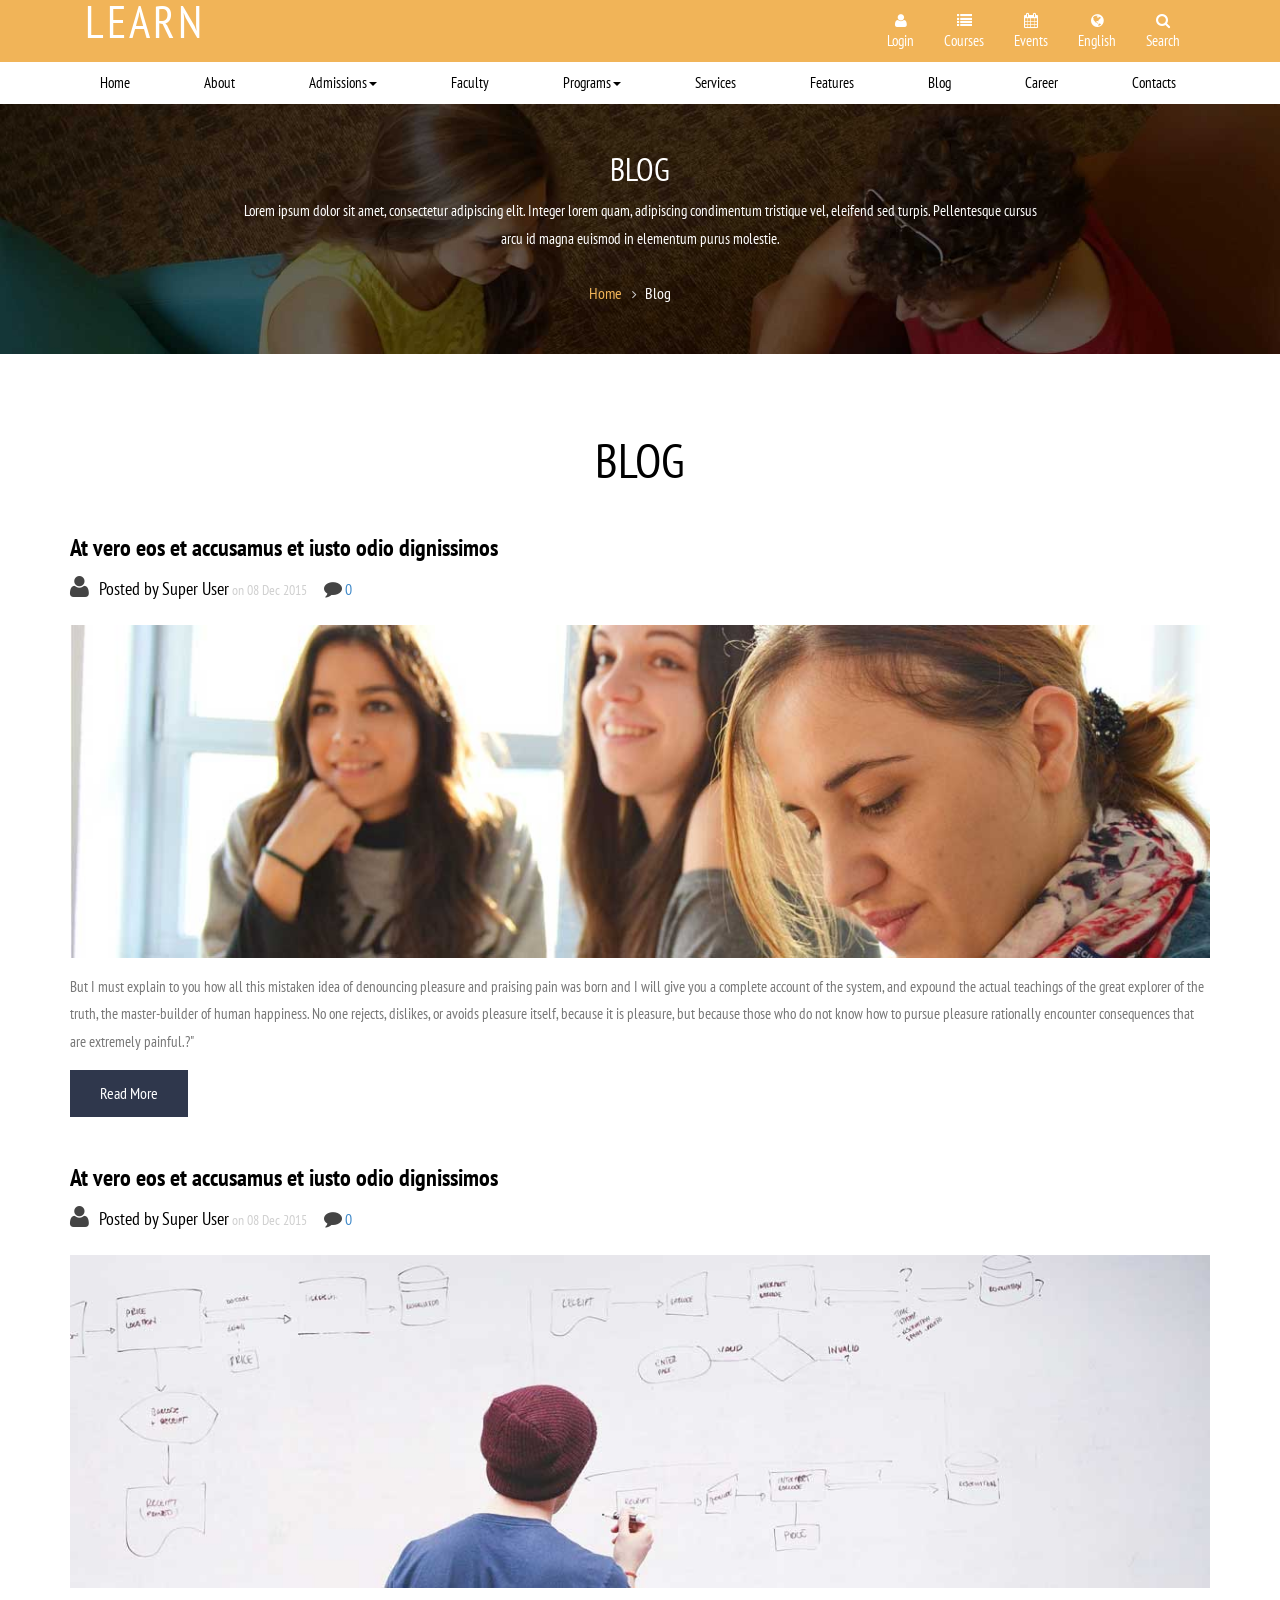
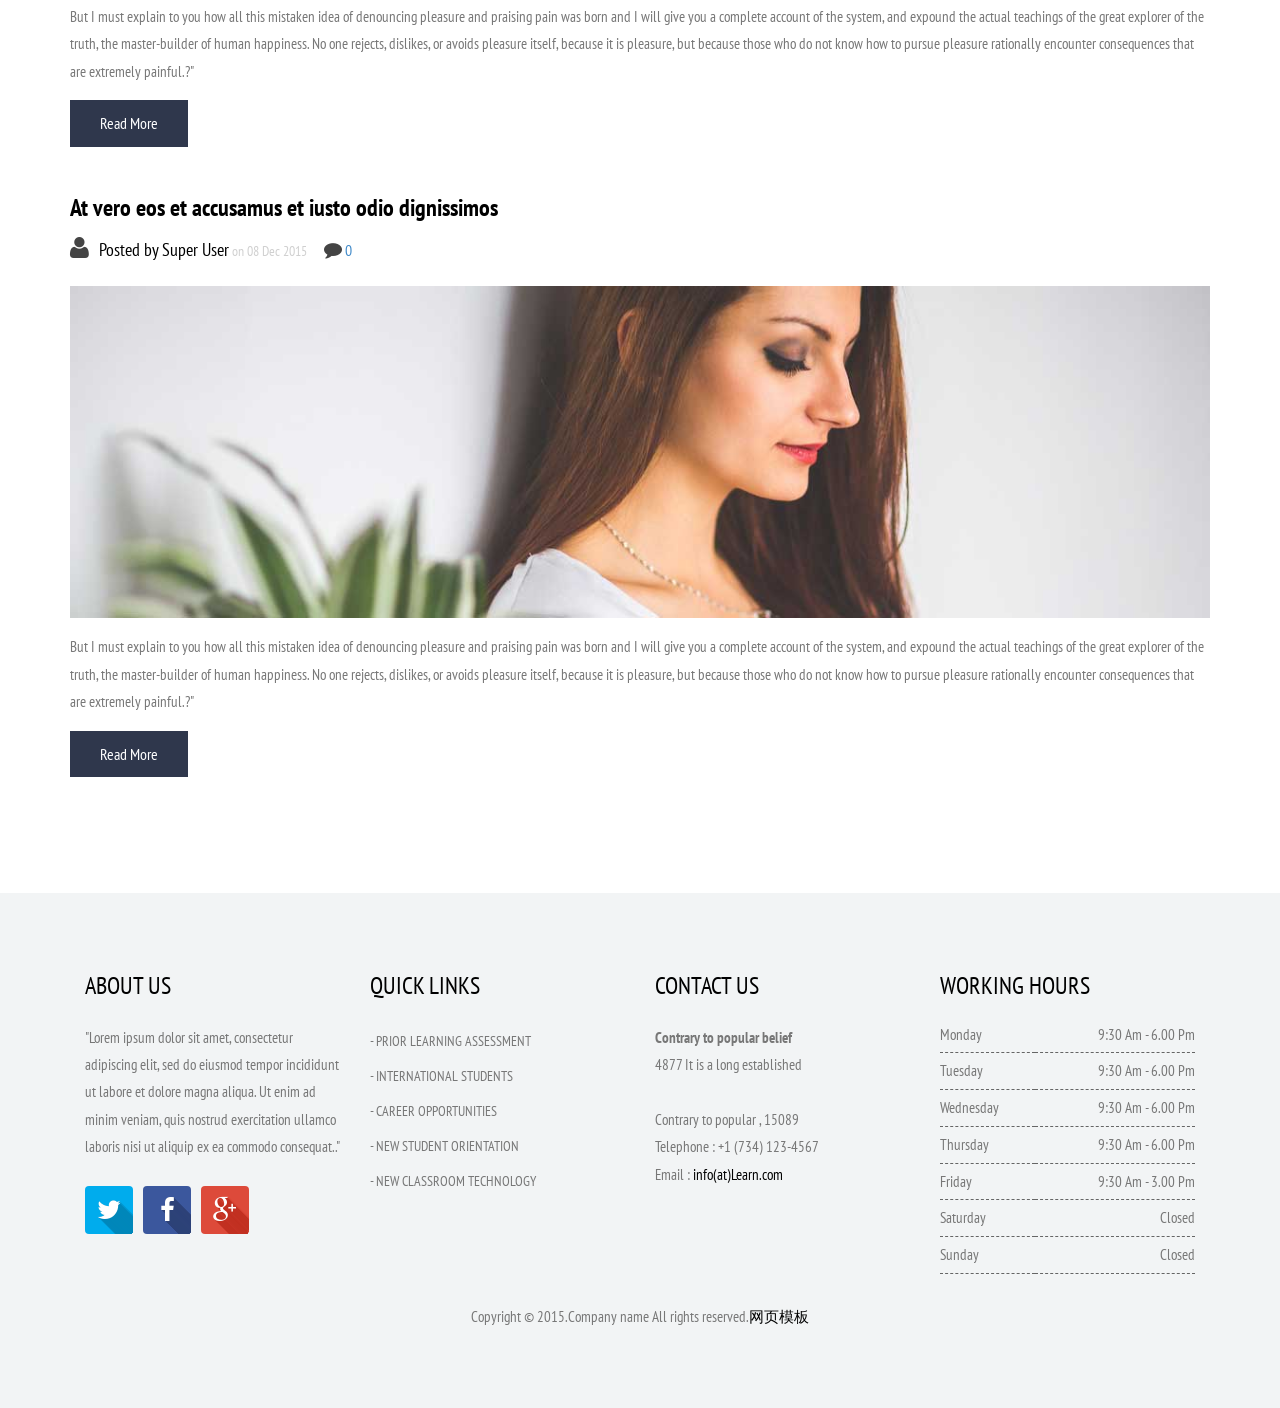
<file: WebRoot/demo/blog.html>
<!DOCTYPE HTML>
<html>
<head>
<title>Blog</title>
<meta name="viewport" content="width=device-width, initial-scale=1">
<meta http-equiv="Content-Type" content="text/html; charset=utf-8" />
<meta name="keywords" content="Learn Responsive web template, Bootstrap Web Templates, Flat Web Templates, Andriod Compatible web template, 
Smartphone Compatible web template, free webdesigns for Nokia, Samsung, LG, SonyErricsson, Motorola web design" />
<script type="application/x-javascript"> addEventListener("load", function() { setTimeout(hideURLbar, 0); }, false); function hideURLbar(){ window.scrollTo(0,1); } </script>
<link href="css/bootstrap-3.1.1.min.css" rel='stylesheet' type='text/css' />
<!-- jQuery (necessary for Bootstrap's JavaScript plugins) -->
<script src="js/jquery.min.js"></script>
<script src="js/bootstrap.min.js"></script>
<!-- Custom Theme files -->
<link href="css/style.css" rel='stylesheet' type='text/css' />
<link rel="stylesheet" href="css/jquery.countdown.css" />
<link href='https://fonts.googleapis.com/css?family=PT+Sans+Narrow:400,700' rel='stylesheet' type='text/css'>
<!----font-Awesome----->
<link href="css/font-awesome.css" rel="stylesheet"> 
<!----font-Awesome----->
<script>
$(document).ready(function(){
    $(".dropdown").hover(            
        function() {
            $('.dropdown-menu', this).stop( true, true ).slideDown("fast");
            $(this).toggleClass('open');        
        },
        function() {
            $('.dropdown-menu', this).stop( true, true ).slideUp("fast");
            $(this).toggleClass('open');       
        }
    );
});
</script>
</head>
<body>
<nav class="navbar navbar-default" role="navigation">
	<div class="container">
	    <div class="navbar-header">
	        <button type="button" class="navbar-toggle collapsed" data-toggle="collapse" data-target="#bs-example-navbar-collapse-1">
		        <span class="sr-only">Toggle navigation</span>
		        <span class="icon-bar"></span>
		        <span class="icon-bar"></span>
		        <span class="icon-bar"></span>
	        </button>
	        <a class="navbar-brand" href="index.html">Learn</a>
	    </div>
	    <!--/.navbar-header-->
	    <div class="navbar-collapse collapse" id="bs-example-navbar-collapse-1" style="height: 1px;">
	        <ul class="nav navbar-nav">
		        <li class="dropdown">
		            <a href="login.html"><i class="fa fa-user"></i><span>Login</span></a>
		        </li>
		        <li class="dropdown">
		        	<a href="#" class="dropdown-toggle" data-toggle="dropdown"><i class="fa fa-list"></i><span>Courses</span></a>
		        	   <ul class="dropdown-menu">
			            <li><a href="courses.html">Courses Categories</a></li>
			            <li><a href="courses.html">Courses list</a></li>
			            <li><a href="courses.html">Courses detail</a></li>
		              </ul>
		        </li>
		        <li class="dropdown">
		            <a href="#" class="dropdown-toggle" data-toggle="dropdown"><i class="fa fa-calendar"></i><span>Events</span></a>
		             <ul class="dropdown-menu">
			            <li><a href="events.html">Event1</a></li>
			            <li><a href="events.html">Event2</a></li>
			            <li><a href="events.html">Event3</a></li>
		             </ul>
		        </li>
		        <li class="dropdown">
		            <a href="#" class="dropdown-toggle" data-toggle="dropdown"><i class="fa fa-globe"></i><span>English</span></a>
		            <ul class="dropdown-menu">
			            <li><a href="#"><span><i class="flags us"></i><span>English</span></span></a></li>
			            <li><a href="#"><span><i class="flags newzland"></i><span>Newzland</span></span></a></li>
			        </ul>
		        </li>
		        <li class="dropdown">
		            <a href="#" class="dropdown-toggle" data-toggle="dropdown"><i class="fa fa-search"></i><span>Search</span></a>
		            <ul class="dropdown-menu search-form">
			           <form>        
                            <input type="text" class="search-text" name="s" placeholder="Search...">    
                            <button type="submit" class="search-submit"><i class="fa fa-search"></i></button>
                       </form>
			        </ul>
		        </li>
		     </ul>
	    </div>
	    <div class="clearfix"> </div>
	  </div>
	    <!--/.navbar-collapse-->
</nav>
<nav class="navbar nav_bottom" role="navigation">
 <div class="container">
  <!-- Brand and toggle get grouped for better mobile display -->
    <div class="navbar-header nav_2">
      <button type="button" class="navbar-toggle collapsed" data-toggle="collapse" data-target="#bs-megadropdown-tabs">
        <span class="sr-only">Toggle navigation</span>
        <span class="icon-bar"></span>
        <span class="icon-bar"></span>
        <span class="icon-bar"></span>
      </button>
      <a class="navbar-brand" href="#"></a>
    </div> 
    <!-- Collect the nav links, forms, and other content for toggling -->
    <div class="collapse navbar-collapse" id="bs-megadropdown-tabs">
        <ul class="nav navbar-nav nav_1">
            <li><a href="index.html">Home</a></li>
            <li><a href="about.html">About</a></li>
    		<li class="dropdown mega-dropdown active">
			    <a href="#" class="dropdown-toggle" data-toggle="dropdown">Admissions<span class="caret"></span></a>				
				<div class="dropdown-menu mega-dropdown-menu">
                    <div class="container-fluid">
    				    <!-- Tab panes -->
                        <div class="tab-content">
                          <div class="tab-pane active" id="men">
                            <ul class="nav-list list-inline">
                                <li><a href="admission.html"><img src="images/t7.jpg" class="img-responsive" alt=""/></a></li>
                                <li><a href="admission.html"><img src="images/t8.jpg" class="img-responsive" alt=""/></a></li>
                                <li><a href="admission.html"><img src="images/t9.jpg" class="img-responsive" alt=""/></a></li>
                                <li><a href="admission.html"><img src="images/t1.jpg" class="img-responsive" alt=""/></a></li>
                            </ul>
                          </div>
                          <div class="tab-pane" id="women">
                            <ul class="nav-list list-inline">
                                <li><a href="admission.html"><img src="images/t1.jpg" class="img-responsive" alt=""/></a></li>
                                <li><a href="admission.html"><img src="images/t2.jpg" class="img-responsive" alt=""/></a></li>
                                <li><a href="admission.html"><img src="images/t3.jpg" class="img-responsive" alt=""/></a></li>
                                <li><a href="admission.html"><img src="images/t4.jpg" class="img-responsive" alt=""/></a></li>
                                <li><a href="admission.html"><img src="images/t5.jpg" class="img-responsive" alt=""/></a></li>
                                <li><a href="admission.html"><img src="images/t6.jpg" class="img-responsive" alt=""/></a></li>
                            </ul>
                          </div>
                        </div>
                    </div>
                    <!-- Nav tabs -->
                    <ul class="nav nav-tabs" role="tablist">
                       <li class="active"><a href="#men" role="tab" data-toggle="tab">School</a></li>
                       <li><a href="#women" role="tab" data-toggle="tab">College</a></li>
                    </ul>                    
				</div>				
			</li>
			<li><a href="faculty.html">Faculty</a></li>
            <li class="dropdown">
              <a href="#" class="dropdown-toggle" data-toggle="dropdown">Programs<span class="caret"></span></a>
              <ul class="dropdown-menu" role="menu">
                <li><a href="terms.html">Terms of use</a></li>
                <li><a href="shortcodes.html">Shortcodes</a></li>
                <li><a href="faq.html">Faq</a></li>
              </ul>
            </li>
             <li><a href="services.html">Services</a></li>
            <li><a href="features.html">Features</a></li>
            <li><a href="blog.html">Blog</a></li>
            <li><a href="career.html">Career</a></li>
            <li class="last"><a href="contact.html">Contacts</a></li>
        </ul>
      </div><!-- /.navbar-collapse -->
   </div>
</nav>
<!-- banner -->
  <div class="courses_banner">
  	<div class="container">
  		<h3>Blog</h3>
  		<p class="description">
             Lorem ipsum dolor sit amet, consectetur adipiscing elit. Integer lorem quam, adipiscing condimentum tristique vel, eleifend sed turpis. Pellentesque cursus arcu id magna euismod in elementum purus molestie.
        </p>
        <div class="breadcrumb1">
            <ul>
                <li class="icon6"><a href="index.html">Home</a></li>
                <li class="current-page">Blog</li>
            </ul>
        </div>
  	</div>
  </div>
    <!-- //banner -->
	<div class="features">
	   <div class="container">
	   	  <h1>Blog</h1>
	   	  <div class="blog_box1">
	   	   <dl class="item_info_dl">
	   	   	<h2><a href="course_detail.html">At vero eos et accusamus et iusto odio dignissimos</a></h2>
		    <dd>
				<address class="item_createdby">
					Posted by Super <a href="course_detail.html">User</a>			
				</address>
			</dd>
			<dd>
		       <time datetime="2015-05-01 19:45" class="item_published">
			    on 08 Dec 2015			</time>
	        </dd>
			<dd>
		      <span class="comment">
		        <a href="#">0</a>
	          </span>
	       </dd>
		 </dl>
		 <a href="course_detail.html"><img src="images/b2.jpg" class="img-responsive" alt=""/></a>
		 <p>But I must explain to you how all this mistaken idea of denouncing pleasure and praising pain was born and I will give you a complete account of the system, and expound the actual teachings of the great explorer of the truth, the master-builder of human happiness. No one rejects, dislikes, or avoids pleasure itself, because it is pleasure, but because those who do not know how to pursue pleasure rationally encounter consequences that are extremely painful.?"</p>
	     <a href="course_detail.html" class="radial_but">Read More</a>
	    </div>
	    <div class="blog_box1">
	   	   <dl class="item_info_dl">
	   	   	<h2><a href="course_detail.html">At vero eos et accusamus et iusto odio dignissimos</a></h2>
		    <dd>
				<address class="item_createdby">
					Posted by Super <a href="course_detail.html">User</a>			
				</address>
			</dd>
			<dd>
		       <time datetime="2015-05-01 19:45" class="item_published">
			    on 08 Dec 2015			</time>
	        </dd>
			<dd>
		      <span class="comment">
		        <a href="#">0</a>
	          </span>
	       </dd>
		 </dl>
		 <a href="course_detail.html"><img src="images/b3.jpg" class="img-responsive" alt=""/></a>
		 <p>But I must explain to you how all this mistaken idea of denouncing pleasure and praising pain was born and I will give you a complete account of the system, and expound the actual teachings of the great explorer of the truth, the master-builder of human happiness. No one rejects, dislikes, or avoids pleasure itself, because it is pleasure, but because those who do not know how to pursue pleasure rationally encounter consequences that are extremely painful.?"</p>
	     <a href="course_detail.html" class="radial_but">Read More</a>
	    </div>
	    <div class="blog_box2">
	   	   <dl class="item_info_dl">
	   	   	<h2><a href="course_detail.html">At vero eos et accusamus et iusto odio dignissimos</a></h2>
		    <dd>
				<address class="item_createdby">
					Posted by Super <a href="course_detail.html">User</a>			
				</address>
			</dd>
			<dd>
		       <time datetime="2015-05-01 19:45" class="item_published">
			    on 08 Dec 2015			</time>
	        </dd>
			<dd>
		      <span class="comment">
		        <a href="#">0</a>
	          </span>
	       </dd>
		 </dl>
		 <a href="course_detail.html"><img src="images/b1.jpg" class="img-responsive" alt=""/></a>
		 <p>But I must explain to you how all this mistaken idea of denouncing pleasure and praising pain was born and I will give you a complete account of the system, and expound the actual teachings of the great explorer of the truth, the master-builder of human happiness. No one rejects, dislikes, or avoids pleasure itself, because it is pleasure, but because those who do not know how to pursue pleasure rationally encounter consequences that are extremely painful.?"</p>
	     <a href="course_detail.html" class="radial_but">Read More</a>
	    </div>
	  </div>
	</div>
	<div class="footer">
    	<div class="container">
    		<div class="col-md-3 grid_4">
    		   <h3>About Us</h3>	
    		   <p>"Lorem ipsum dolor sit amet, consectetur adipiscing elit, sed do eiusmod tempor incididunt ut labore et dolore magna aliqua. Ut enim ad minim veniam, quis nostrud exercitation ullamco laboris nisi ut aliquip ex ea commodo consequat.."</p>
    		      <ul class="social-nav icons_2 clearfix">
                    <li><a href="#" class="twitter"><i class="fa fa-twitter"></i></a></li>
                    <li><a href="#" class="facebook"> <i class="fa fa-facebook"></i></a></li>
                    <li><a href="#" class="google-plus"><i class="fa fa-google-plus"></i></a></li>
                 </ul>
    		</div>
    		<div class="col-md-3 grid_4">
    		   <h3>Quick Links</h3>
    			<ul class="footer_list">
    				<li><a href="#">-  PRIOR LEARNING ASSESSMENT </a></li>
    				<li><a href="#">-  INTERNATIONAL STUDENTS</a></li>
    				<li><a href="#">-  CAREER OPPORTUNITIES</a></li>
    				<li><a href="#">-   NEW STUDENT ORIENTATION</a></li>
    				<li><a href="#">-   NEW CLASSROOM TECHNOLOGY</a></li>
    			</ul>
    		</div>
    		<div class="col-md-3 grid_4">
    		   <h3>Contact Us</h3>
    			<address>
                    <strong>Contrary to popular belief</strong>
                    <br>
                    <span>4877 It is a long established</span>
                    <br><br>
                    <span>Contrary to popular , 15089</span>
                    <br>
                    <abbr>Telephone : </abbr> +1 (734) 123-4567
                    <br>
                    <abbr>Email : </abbr> <a href="mailto@example.com">info(at)Learn.com</a>
               </address>
    		</div>
    		<div class="col-md-3 grid_4">
    		   <h3>Working Hours</h3>
    			 <table class="table_working_hours">
		        	<tbody>
		        		<tr class="opened_1">
							<td class="day_label">monday</td>
							<td class="day_value">9:30 am - 6.00 pm</td>
						</tr>
					    <tr class="opened">
							<td class="day_label">tuesday</td>
							<td class="day_value">9:30 am - 6.00 pm</td>
						</tr>
					    <tr class="opened">
							<td class="day_label">wednesday</td>
							<td class="day_value">9:30 am - 6.00 pm</td>
						</tr>
					    <tr class="opened">
							<td class="day_label">thursday</td>
							<td class="day_value">9:30 am - 6.00 pm</td>
						</tr>
					    <tr class="opened">
							<td class="day_label">friday</td>
							<td class="day_value">9:30 am - 3.00 pm</td>
						</tr>
					    <tr class="closed">
							<td class="day_label">saturday</td>
							<td class="day_value closed"><span>Closed</span></td>
						</tr>
					    <tr class="closed">
							<td class="day_label">sunday</td>
							<td class="day_value closed"><span>Closed</span></td>
						</tr>
				    </tbody>
				</table>
            </div>
    		<div class="clearfix"> </div>
    		<div class="copy">
		       <p>Copyright &copy; 2015.Company name All rights reserved.<a target="_blank" href="http://www.cssmoban.com/">&#x7F51;&#x9875;&#x6A21;&#x677F;</a></p>
	        </div>
    	</div>
    </div>
</body>
</html>
</file>
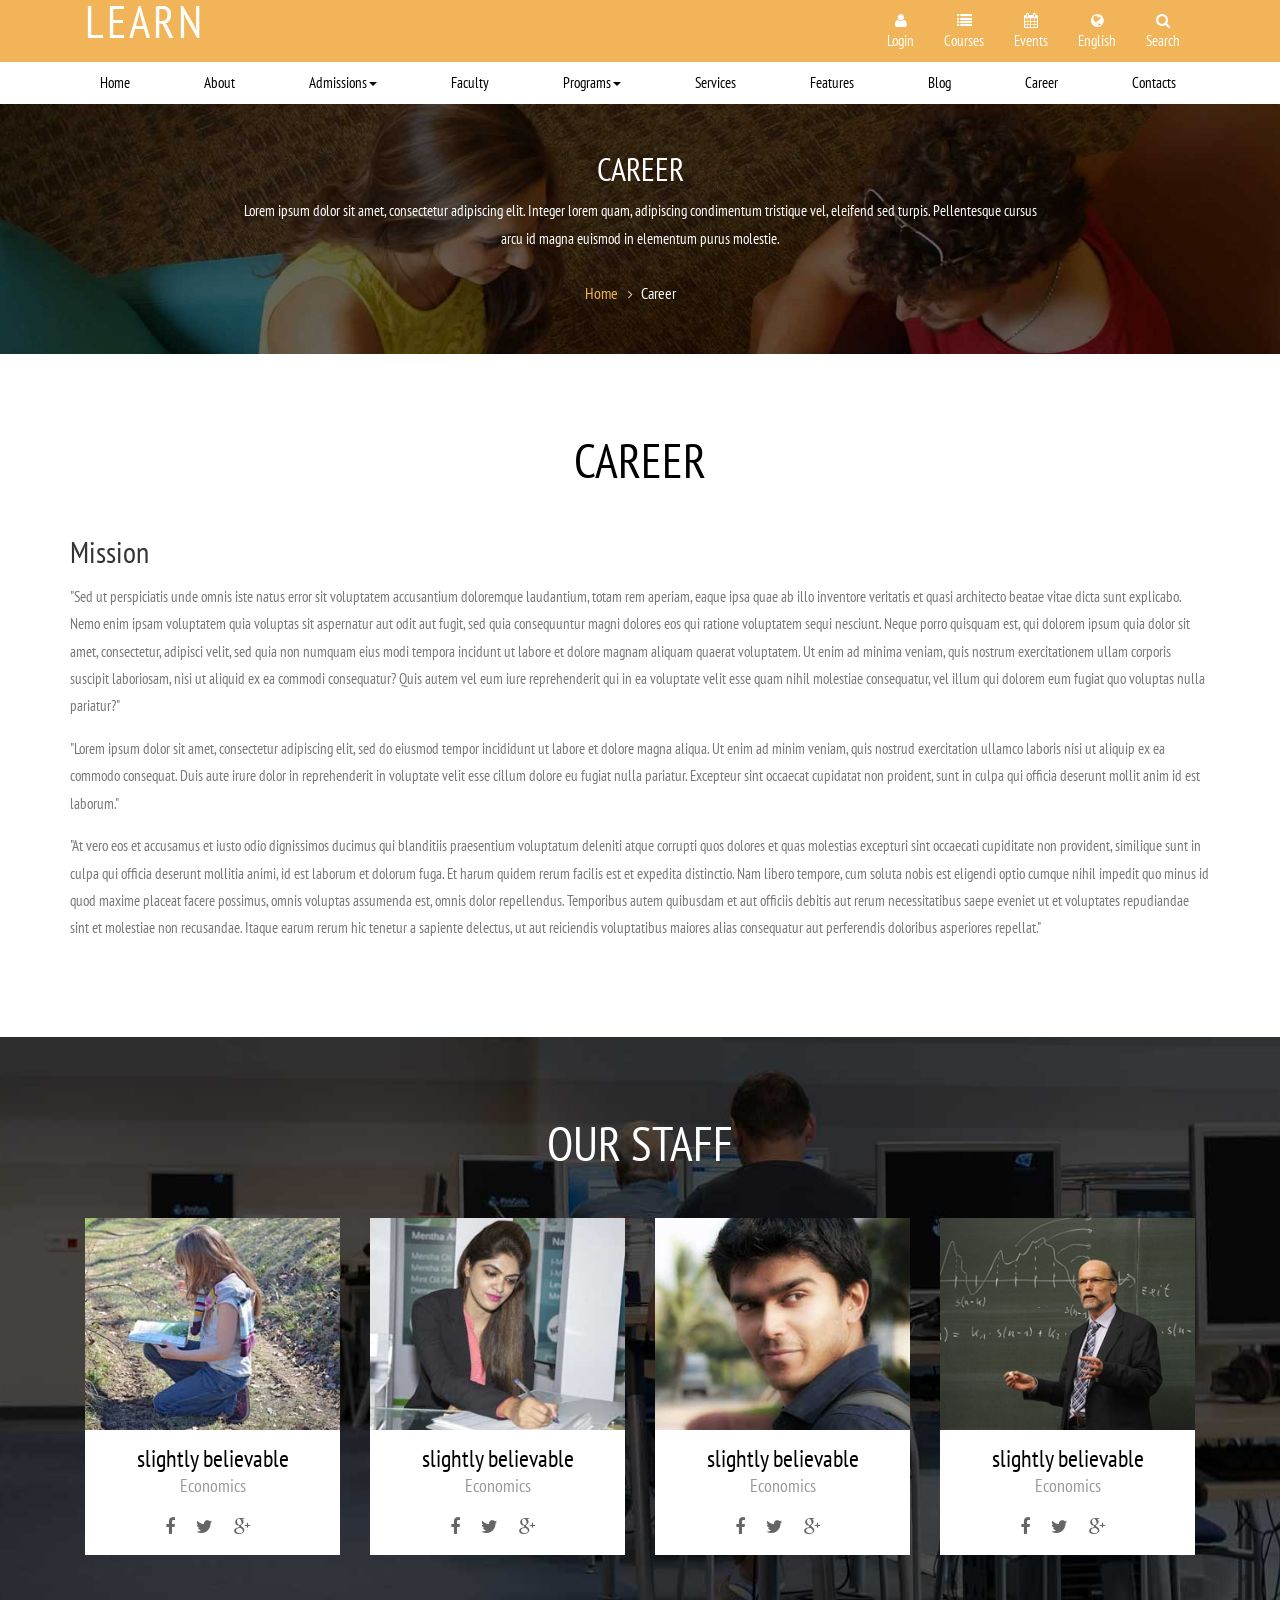
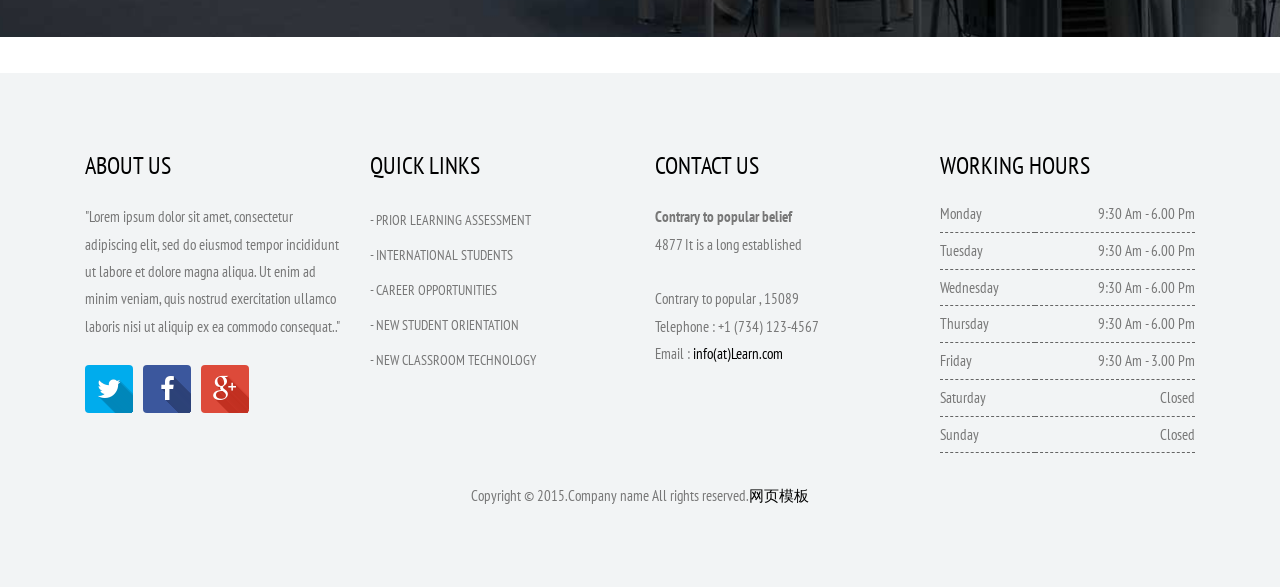
<file: WebRoot/demo/career.html>
<!DOCTYPE HTML>
<html>
<head>
<title>Career</title>
<meta name="viewport" content="width=device-width, initial-scale=1">
<meta http-equiv="Content-Type" content="text/html; charset=utf-8" />
<meta name="keywords" content="Learn Responsive web template, Bootstrap Web Templates, Flat Web Templates, Andriod Compatible web template, 
Smartphone Compatible web template, free webdesigns for Nokia, Samsung, LG, SonyErricsson, Motorola web design" />
<script type="application/x-javascript"> addEventListener("load", function() { setTimeout(hideURLbar, 0); }, false); function hideURLbar(){ window.scrollTo(0,1); } </script>
<link href="css/bootstrap-3.1.1.min.css" rel='stylesheet' type='text/css' />
<!-- jQuery (necessary for Bootstrap's JavaScript plugins) -->
<script src="js/jquery.min.js"></script>
<script src="js/bootstrap.min.js"></script>
<!-- Custom Theme files -->
<link href="css/style.css" rel='stylesheet' type='text/css' />
<link rel="stylesheet" href="css/jquery.countdown.css" />
<link href='https://fonts.googleapis.com/css?family=PT+Sans+Narrow:400,700' rel='stylesheet' type='text/css'>
<!----font-Awesome----->
<link href="css/font-awesome.css" rel="stylesheet"> 
<!----font-Awesome----->
<script>
$(document).ready(function(){
    $(".dropdown").hover(            
        function() {
            $('.dropdown-menu', this).stop( true, true ).slideDown("fast");
            $(this).toggleClass('open');        
        },
        function() {
            $('.dropdown-menu', this).stop( true, true ).slideUp("fast");
            $(this).toggleClass('open');       
        }
    );
});
</script>
</head>
<body>
<nav class="navbar navbar-default" role="navigation">
	<div class="container">
	    <div class="navbar-header">
	        <button type="button" class="navbar-toggle collapsed" data-toggle="collapse" data-target="#bs-example-navbar-collapse-1">
		        <span class="sr-only">Toggle navigation</span>
		        <span class="icon-bar"></span>
		        <span class="icon-bar"></span>
		        <span class="icon-bar"></span>
	        </button>
	        <a class="navbar-brand" href="index.html">Learn</a>
	    </div>
	    <!--/.navbar-header-->
	    <div class="navbar-collapse collapse" id="bs-example-navbar-collapse-1" style="height: 1px;">
	        <ul class="nav navbar-nav">
		        <li class="dropdown">
		            <a href="login.html"><i class="fa fa-user"></i><span>Login</span></a>
		        </li>
		        <li class="dropdown">
		        	<a href="#" class="dropdown-toggle" data-toggle="dropdown"><i class="fa fa-list"></i><span>Courses</span></a>
		        	   <ul class="dropdown-menu">
			            <li><a href="courses.html">Courses Categories</a></li>
			            <li><a href="courses.html">Courses list</a></li>
			            <li><a href="courses.html">Courses detail</a></li>
		              </ul>
		        </li>
		        <li class="dropdown">
		            <a href="#" class="dropdown-toggle" data-toggle="dropdown"><i class="fa fa-calendar"></i><span>Events</span></a>
		             <ul class="dropdown-menu">
			            <li><a href="events.html">Event1</a></li>
			            <li><a href="events.html">Event2</a></li>
			            <li><a href="events.html">Event3</a></li>
		             </ul>
		        </li>
		        <li class="dropdown">
		            <a href="#" class="dropdown-toggle" data-toggle="dropdown"><i class="fa fa-globe"></i><span>English</span></a>
		            <ul class="dropdown-menu">
			            <li><a href="#"><span><i class="flags us"></i><span>English</span></span></a></li>
			            <li><a href="#"><span><i class="flags newzland"></i><span>Newzland</span></span></a></li>
			        </ul>
		        </li>
		        <li class="dropdown">
		            <a href="#" class="dropdown-toggle" data-toggle="dropdown"><i class="fa fa-search"></i><span>Search</span></a>
		            <ul class="dropdown-menu search-form">
			           <form>        
                            <input type="text" class="search-text" name="s" placeholder="Search...">    
                            <button type="submit" class="search-submit"><i class="fa fa-search"></i></button>
                       </form>
			        </ul>
		        </li>
		     </ul>
	    </div>
	    <div class="clearfix"> </div>
	  </div>
	    <!--/.navbar-collapse-->
</nav>
<nav class="navbar nav_bottom" role="navigation">
 <div class="container">
  <!-- Brand and toggle get grouped for better mobile display -->
    <div class="navbar-header nav_2">
      <button type="button" class="navbar-toggle collapsed" data-toggle="collapse" data-target="#bs-megadropdown-tabs">
        <span class="sr-only">Toggle navigation</span>
        <span class="icon-bar"></span>
        <span class="icon-bar"></span>
        <span class="icon-bar"></span>
      </button>
      <a class="navbar-brand" href="#"></a>
    </div> 
    <!-- Collect the nav links, forms, and other content for toggling -->
    <div class="collapse navbar-collapse" id="bs-megadropdown-tabs">
        <ul class="nav navbar-nav nav_1">
            <li><a href="index.html">Home</a></li>
            <li><a href="about.html">About</a></li>
    		<li class="dropdown mega-dropdown active">
			    <a href="#" class="dropdown-toggle" data-toggle="dropdown">Admissions<span class="caret"></span></a>				
				<div class="dropdown-menu mega-dropdown-menu">
                    <div class="container-fluid">
    				    <!-- Tab panes -->
                        <div class="tab-content">
                          <div class="tab-pane active" id="men">
                            <ul class="nav-list list-inline">
                                <li><a href="admission.html"><img src="images/t7.jpg" class="img-responsive" alt=""/></a></li>
                                <li><a href="admission.html"><img src="images/t8.jpg" class="img-responsive" alt=""/></a></li>
                                <li><a href="admission.html"><img src="images/t9.jpg" class="img-responsive" alt=""/></a></li>
                                <li><a href="admission.html"><img src="images/t1.jpg" class="img-responsive" alt=""/></a></li>
                            </ul>
                          </div>
                          <div class="tab-pane" id="women">
                            <ul class="nav-list list-inline">
                                <li><a href="admission.html"><img src="images/t1.jpg" class="img-responsive" alt=""/></a></li>
                                <li><a href="admission.html"><img src="images/t2.jpg" class="img-responsive" alt=""/></a></li>
                                <li><a href="admission.html"><img src="images/t3.jpg" class="img-responsive" alt=""/></a></li>
                                <li><a href="admission.html"><img src="images/t4.jpg" class="img-responsive" alt=""/></a></li>
                                <li><a href="admission.html"><img src="images/t5.jpg" class="img-responsive" alt=""/></a></li>
                                <li><a href="admission.html"><img src="images/t6.jpg" class="img-responsive" alt=""/></a></li>
                            </ul>
                          </div>
                        </div>
                    </div>
                    <!-- Nav tabs -->
                    <ul class="nav nav-tabs" role="tablist">
                       <li class="active"><a href="#men" role="tab" data-toggle="tab">School</a></li>
                       <li><a href="#women" role="tab" data-toggle="tab">College</a></li>
                    </ul>                    
				</div>				
			</li>
			<li><a href="faculty.html">Faculty</a></li>
            <li class="dropdown">
              <a href="#" class="dropdown-toggle" data-toggle="dropdown">Programs<span class="caret"></span></a>
              <ul class="dropdown-menu" role="menu">
                <li><a href="terms.html">Terms of use</a></li>
                <li><a href="shortcodes.html">Shortcodes</a></li>
                <li><a href="faq.html">Faq</a></li>
              </ul>
            </li>
             <li><a href="services.html">Services</a></li>
            <li><a href="features.html">Features</a></li>
            <li><a href="blog.html">Blog</a></li>
            <li><a href="career.html">Career</a></li>
            <li class="last"><a href="contact.html">Contacts</a></li>
        </ul>
      </div><!-- /.navbar-collapse -->
   </div>
</nav>
<!-- banner -->
  <div class="courses_banner">
  	<div class="container">
  		<h3>Career</h3>
  		<p class="description">
             Lorem ipsum dolor sit amet, consectetur adipiscing elit. Integer lorem quam, adipiscing condimentum tristique vel, eleifend sed turpis. Pellentesque cursus arcu id magna euismod in elementum purus molestie.
        </p>
        <div class="breadcrumb1">
            <ul>
                <li class="icon6"><a href="index.html">Home</a></li>
                <li class="current-page">Career</li>
            </ul>
        </div>
  	</div>
  </div>
    <!-- //banner -->
	<div class="features">
	   <div class="container">
	   	  <h1>Career</h1>
	   	  <h2>Mission</h2>
	   	  <p>"Sed ut perspiciatis unde omnis iste natus error sit voluptatem accusantium doloremque laudantium, totam rem aperiam, eaque ipsa quae ab illo inventore veritatis et quasi architecto beatae vitae dicta sunt explicabo. Nemo enim ipsam voluptatem quia voluptas sit aspernatur aut odit aut fugit, sed quia consequuntur magni dolores eos qui ratione voluptatem sequi nesciunt. Neque porro quisquam est, qui dolorem ipsum quia dolor sit amet, consectetur, adipisci velit, sed quia non numquam eius modi tempora incidunt ut labore et dolore magnam aliquam quaerat voluptatem. Ut enim ad minima veniam, quis nostrum exercitationem ullam corporis suscipit laboriosam, nisi ut aliquid ex ea commodi consequatur? Quis autem vel eum iure reprehenderit qui in ea voluptate velit esse quam nihil molestiae consequatur, vel illum qui dolorem eum fugiat quo voluptas nulla pariatur?"</p>
	      <p>"Lorem ipsum dolor sit amet, consectetur adipiscing elit, sed do eiusmod tempor incididunt ut labore et dolore magna aliqua. Ut enim ad minim veniam, quis nostrud exercitation ullamco laboris nisi ut aliquip ex ea commodo consequat. Duis aute irure dolor in reprehenderit in voluptate velit esse cillum dolore eu fugiat nulla pariatur. Excepteur sint occaecat cupidatat non proident, sunt in culpa qui officia deserunt mollit anim id est laborum."</p>
	      <p>"At vero eos et accusamus et iusto odio dignissimos ducimus qui blanditiis praesentium voluptatum deleniti atque corrupti quos dolores et quas molestias excepturi sint occaecati cupiditate non provident, similique sunt in culpa qui officia deserunt mollitia animi, id est laborum et dolorum fuga. Et harum quidem rerum facilis est et expedita distinctio. Nam libero tempore, cum soluta nobis est eligendi optio cumque nihil impedit quo minus id quod maxime placeat facere possimus, omnis voluptas assumenda est, omnis dolor repellendus. Temporibus autem quibusdam et aut officiis debitis aut rerum necessitatibus saepe eveniet ut et voluptates repudiandae sint et molestiae non recusandae. Itaque earum rerum hic tenetur a sapiente delectus, ut aut reiciendis voluptatibus maiores alias consequatur aut perferendis doloribus asperiores repellat."</p>
	  </div>
	</div>
	<div class="bg_1">
	  <div class="container">
	  	<h2>Our Staff</h2>
		<div class="col-md-3 team_grid">
			<div class="team">
               <img src="images/team1.jpg" class="img-responsive" alt=""> 
               <div class="team_box">               
                 <h3>slightly believable</h3>   
                 <p>Economics</p>        
                 <ul class="team-socials">
                    <li><a href="#"><span class="icon-social "><i class="fa fa-facebook"></i></span></a></li>
                    <li><a href="#"><span class="icon-social "><i class="fa fa-twitter"></i></span></a></li>
                    <li><a href="#"><span class="icon-social"><i class="fa fa-google-plus"></i></span></a></li>
                 </ul>     
               </div>                             
            </div>
        </div>
        <div class="col-md-3 team_grid">
			<div class="team">
                <img src="images/team4.jpg" class="img-responsive" alt=""> 
                   <div class="team_box">               
                     <h3>slightly believable</h3>  
                     <p>Economics</p>        
                     <ul class="team-socials">
                        <li><a href="#"><span class="icon-social "><i class="fa fa-facebook"></i></span></a></li>
                        <li><a href="#"><span class="icon-social "><i class="fa fa-twitter"></i></span></a></li>
                        <li><a href="#"><span class="icon-social"><i class="fa fa-google-plus"></i></span></a></li>
                     </ul>     
                   </div>                             
            </div>
        </div>
        <div class="col-md-3 team_grid">
			<div class="team">
                <img src="images/team2.jpg" class="img-responsive" alt=""> 
                   <div class="team_box">               
                     <h3>slightly believable</h3>    
                     <p>Economics</p>        
                     <ul class="team-socials">
                        <li><a href="#"><span class="icon-social "><i class="fa fa-facebook"></i></span></a></li>
                        <li><a href="#"><span class="icon-social "><i class="fa fa-twitter"></i></span></a></li>
                        <li><a href="#"><span class="icon-social"><i class="fa fa-google-plus"></i></span></a></li>
                     </ul>     
                   </div>                             
            </div>
        </div>
        <div class="col-md-3 team_grid">
			<div class="team">
                <img src="images/team3.jpg" class="img-responsive" alt=""> 
                   <div class="team_box">               
                     <h3>slightly believable</h3>  
                     <p>Economics</p>        
                     <ul class="team-socials">
                        <li><a href="#"><span class="icon-social "><i class="fa fa-facebook"></i></span></a></li>
                        <li><a href="#"><span class="icon-social "><i class="fa fa-twitter"></i></span></a></li>
                        <li><a href="#"><span class="icon-social"><i class="fa fa-google-plus"></i></span></a></li>
                     </ul>     
                   </div>                             
            </div>
        </div>
        <div class="clearfix"> </div>
	  </div>
	</div>
	<div class="footer">
    	<div class="container">
    		<div class="col-md-3 grid_4">
    		   <h3>About Us</h3>	
    		   <p>"Lorem ipsum dolor sit amet, consectetur adipiscing elit, sed do eiusmod tempor incididunt ut labore et dolore magna aliqua. Ut enim ad minim veniam, quis nostrud exercitation ullamco laboris nisi ut aliquip ex ea commodo consequat.."</p>
    		      <ul class="social-nav icons_2 clearfix">
                    <li><a href="#" class="twitter"><i class="fa fa-twitter"></i></a></li>
                    <li><a href="#" class="facebook"> <i class="fa fa-facebook"></i></a></li>
                    <li><a href="#" class="google-plus"><i class="fa fa-google-plus"></i></a></li>
                 </ul>
    		</div>
    		<div class="col-md-3 grid_4">
    		   <h3>Quick Links</h3>
    			<ul class="footer_list">
    				<li><a href="#">-  PRIOR LEARNING ASSESSMENT </a></li>
    				<li><a href="#">-  INTERNATIONAL STUDENTS</a></li>
    				<li><a href="#">-  CAREER OPPORTUNITIES</a></li>
    				<li><a href="#">-   NEW STUDENT ORIENTATION</a></li>
    				<li><a href="#">-   NEW CLASSROOM TECHNOLOGY</a></li>
    			</ul>
    		</div>
    		<div class="col-md-3 grid_4">
    		   <h3>Contact Us</h3>
    			<address>
                    <strong>Contrary to popular belief</strong>
                    <br>
                    <span>4877 It is a long established</span>
                    <br><br>
                    <span>Contrary to popular , 15089</span>
                    <br>
                    <abbr>Telephone : </abbr> +1 (734) 123-4567
                    <br>
                    <abbr>Email : </abbr> <a href="mailto@example.com">info(at)Learn.com</a>
               </address>
    		</div>
    		<div class="col-md-3 grid_4">
    		   <h3>Working Hours</h3>
    			 <table class="table_working_hours">
		        	<tbody>
		        		<tr class="opened_1">
							<td class="day_label">monday</td>
							<td class="day_value">9:30 am - 6.00 pm</td>
						</tr>
					    <tr class="opened">
							<td class="day_label">tuesday</td>
							<td class="day_value">9:30 am - 6.00 pm</td>
						</tr>
					    <tr class="opened">
							<td class="day_label">wednesday</td>
							<td class="day_value">9:30 am - 6.00 pm</td>
						</tr>
					    <tr class="opened">
							<td class="day_label">thursday</td>
							<td class="day_value">9:30 am - 6.00 pm</td>
						</tr>
					    <tr class="opened">
							<td class="day_label">friday</td>
							<td class="day_value">9:30 am - 3.00 pm</td>
						</tr>
					    <tr class="closed">
							<td class="day_label">saturday</td>
							<td class="day_value closed"><span>Closed</span></td>
						</tr>
					    <tr class="closed">
							<td class="day_label">sunday</td>
							<td class="day_value closed"><span>Closed</span></td>
						</tr>
				    </tbody>
				</table>
            </div>
    		<div class="clearfix"> </div>
    		<div class="copy">
		       <p>Copyright &copy; 2015.Company name All rights reserved.<a target="_blank" href="http://www.cssmoban.com/">&#x7F51;&#x9875;&#x6A21;&#x677F;</a></p>
	        </div>
    	</div>
    </div>
</body>
</html>
</file>
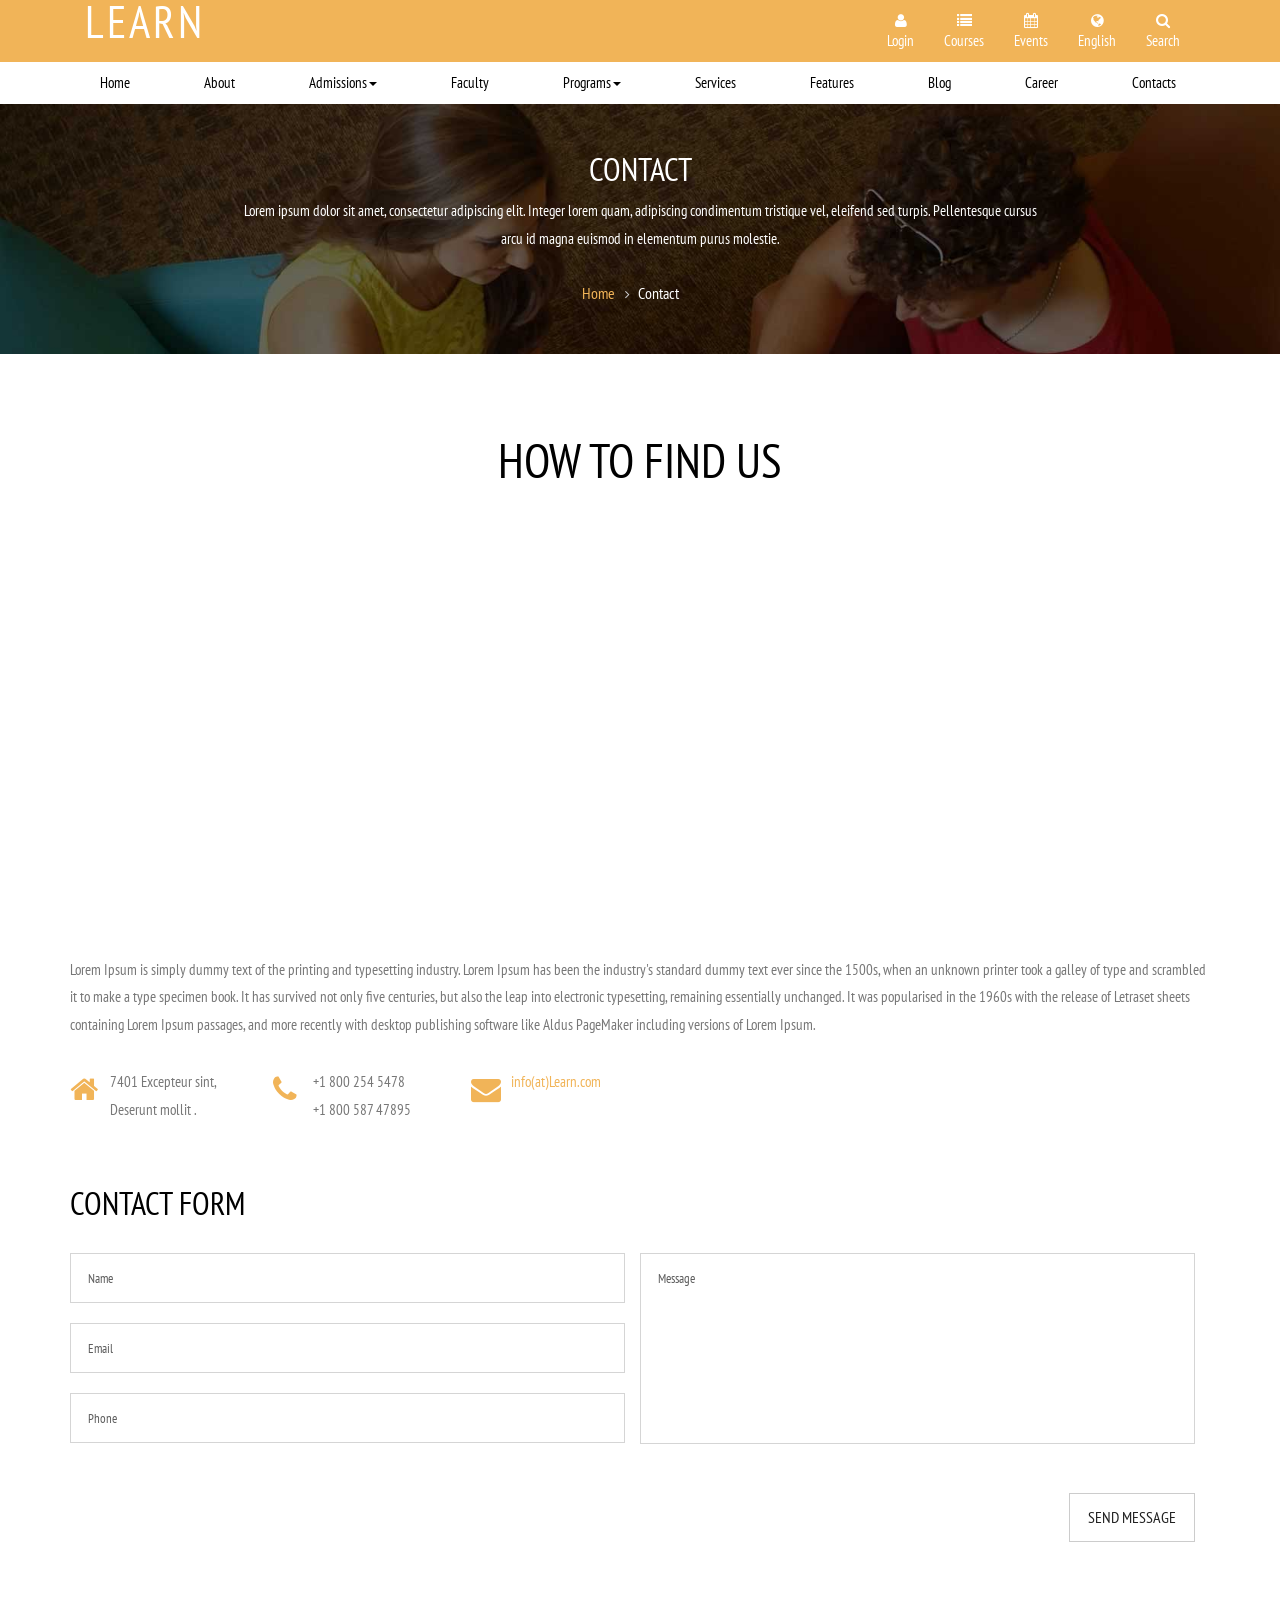
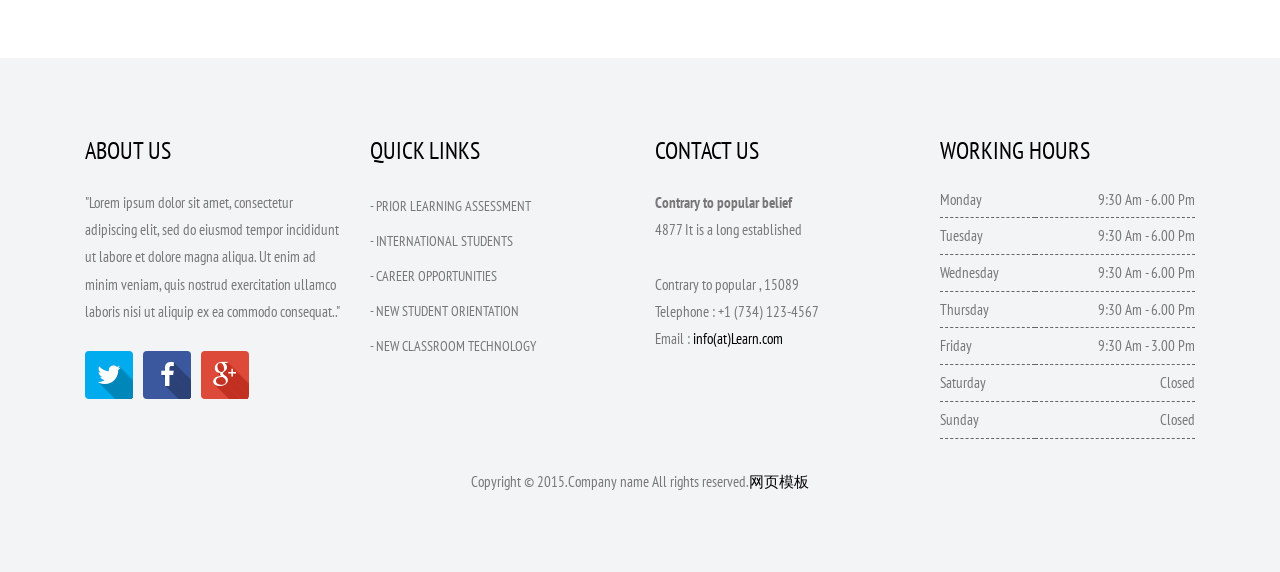
<file: WebRoot/demo/contact.html>
<!DOCTYPE HTML>
<html>
<head>
<title>Contact</title>
<meta name="viewport" content="width=device-width, initial-scale=1">
<meta http-equiv="Content-Type" content="text/html; charset=utf-8" />
<meta name="keywords" content="Learn Responsive web template, Bootstrap Web Templates, Flat Web Templates, Andriod Compatible web template, 
Smartphone Compatible web template, free webdesigns for Nokia, Samsung, LG, SonyErricsson, Motorola web design" />
<script type="application/x-javascript"> addEventListener("load", function() { setTimeout(hideURLbar, 0); }, false); function hideURLbar(){ window.scrollTo(0,1); } </script>
<link href="css/bootstrap-3.1.1.min.css" rel='stylesheet' type='text/css' />
<!-- jQuery (necessary for Bootstrap's JavaScript plugins) -->
<script src="js/jquery.min.js"></script>
<script src="js/bootstrap.min.js"></script>
<!-- Custom Theme files -->
<link href="css/style.css" rel='stylesheet' type='text/css' />
<link rel="stylesheet" href="css/jquery.countdown.css" />
<link href='https://fonts.googleapis.com/css?family=PT+Sans+Narrow:400,700' rel='stylesheet' type='text/css'>
<!----font-Awesome----->
<link href="css/font-awesome.css" rel="stylesheet"> 
<!----font-Awesome----->
<script>
$(document).ready(function(){
    $(".dropdown").hover(            
        function() {
            $('.dropdown-menu', this).stop( true, true ).slideDown("fast");
            $(this).toggleClass('open');        
        },
        function() {
            $('.dropdown-menu', this).stop( true, true ).slideUp("fast");
            $(this).toggleClass('open');       
        }
    );
});
</script>
</head>
<body>
<nav class="navbar navbar-default" role="navigation">
	<div class="container">
	    <div class="navbar-header">
	        <button type="button" class="navbar-toggle collapsed" data-toggle="collapse" data-target="#bs-example-navbar-collapse-1">
		        <span class="sr-only">Toggle navigation</span>
		        <span class="icon-bar"></span>
		        <span class="icon-bar"></span>
		        <span class="icon-bar"></span>
	        </button>
	        <a class="navbar-brand" href="index.html">Learn</a>
	    </div>
	    <!--/.navbar-header-->
	    <div class="navbar-collapse collapse" id="bs-example-navbar-collapse-1" style="height: 1px;">
	        <ul class="nav navbar-nav">
		        <li class="dropdown">
		            <a href="login.html"><i class="fa fa-user"></i><span>Login</span></a>
		        </li>
		        <li class="dropdown">
		        	<a href="#" class="dropdown-toggle" data-toggle="dropdown"><i class="fa fa-list"></i><span>Courses</span></a>
		        	   <ul class="dropdown-menu">
			            <li><a href="courses.html">Courses Categories</a></li>
			            <li><a href="courses.html">Courses list</a></li>
			            <li><a href="courses.html">Courses detail</a></li>
		              </ul>
		        </li>
		        <li class="dropdown">
		            <a href="#" class="dropdown-toggle" data-toggle="dropdown"><i class="fa fa-calendar"></i><span>Events</span></a>
		             <ul class="dropdown-menu">
			            <li><a href="events.html">Event1</a></li>
			            <li><a href="events.html">Event2</a></li>
			            <li><a href="events.html">Event3</a></li>
		             </ul>
		        </li>
		        <li class="dropdown">
		            <a href="#" class="dropdown-toggle" data-toggle="dropdown"><i class="fa fa-globe"></i><span>English</span></a>
		            <ul class="dropdown-menu">
			            <li><a href="#"><span><i class="flags us"></i><span>English</span></span></a></li>
			            <li><a href="#"><span><i class="flags newzland"></i><span>Newzland</span></span></a></li>
			        </ul>
		        </li>
		        <li class="dropdown">
		            <a href="#" class="dropdown-toggle" data-toggle="dropdown"><i class="fa fa-search"></i><span>Search</span></a>
		            <ul class="dropdown-menu search-form">
			           <form>        
                            <input type="text" class="search-text" name="s" placeholder="Search...">    
                            <button type="submit" class="search-submit"><i class="fa fa-search"></i></button>
                       </form>
			        </ul>
		        </li>
		     </ul>
	    </div>
	    <div class="clearfix"> </div>
	  </div>
	    <!--/.navbar-collapse-->
</nav>
<nav class="navbar nav_bottom" role="navigation">
 <div class="container">
  <!-- Brand and toggle get grouped for better mobile display -->
    <div class="navbar-header nav_2">
      <button type="button" class="navbar-toggle collapsed" data-toggle="collapse" data-target="#bs-megadropdown-tabs">
        <span class="sr-only">Toggle navigation</span>
        <span class="icon-bar"></span>
        <span class="icon-bar"></span>
        <span class="icon-bar"></span>
      </button>
      <a class="navbar-brand" href="#"></a>
    </div> 
    <!-- Collect the nav links, forms, and other content for toggling -->
    <div class="collapse navbar-collapse" id="bs-megadropdown-tabs">
        <ul class="nav navbar-nav nav_1">
            <li><a href="index.html">Home</a></li>
            <li><a href="about.html">About</a></li>
    		<li class="dropdown mega-dropdown active">
			    <a href="#" class="dropdown-toggle" data-toggle="dropdown">Admissions<span class="caret"></span></a>				
				<div class="dropdown-menu mega-dropdown-menu">
                    <div class="container-fluid">
    				    <!-- Tab panes -->
                        <div class="tab-content">
                          <div class="tab-pane active" id="men">
                            <ul class="nav-list list-inline">
                                <li><a href="admission.html"><img src="images/t7.jpg" class="img-responsive" alt=""/></a></li>
                                <li><a href="admission.html"><img src="images/t8.jpg" class="img-responsive" alt=""/></a></li>
                                <li><a href="admission.html"><img src="images/t9.jpg" class="img-responsive" alt=""/></a></li>
                                <li><a href="admission.html"><img src="images/t1.jpg" class="img-responsive" alt=""/></a></li>
                            </ul>
                          </div>
                          <div class="tab-pane" id="women">
                            <ul class="nav-list list-inline">
                                <li><a href="admission.html"><img src="images/t1.jpg" class="img-responsive" alt=""/></a></li>
                                <li><a href="admission.html"><img src="images/t2.jpg" class="img-responsive" alt=""/></a></li>
                                <li><a href="admission.html"><img src="images/t3.jpg" class="img-responsive" alt=""/></a></li>
                                <li><a href="admission.html"><img src="images/t4.jpg" class="img-responsive" alt=""/></a></li>
                                <li><a href="admission.html"><img src="images/t5.jpg" class="img-responsive" alt=""/></a></li>
                                <li><a href="admission.html"><img src="images/t6.jpg" class="img-responsive" alt=""/></a></li>
                            </ul>
                          </div>
                        </div>
                    </div>
                    <!-- Nav tabs -->
                    <ul class="nav nav-tabs" role="tablist">
                       <li class="active"><a href="#men" role="tab" data-toggle="tab">School</a></li>
                       <li><a href="#women" role="tab" data-toggle="tab">College</a></li>
                    </ul>                    
				</div>				
			</li>
			<li><a href="faculty.html">Faculty</a></li>
            <li class="dropdown">
              <a href="#" class="dropdown-toggle" data-toggle="dropdown">Programs<span class="caret"></span></a>
              <ul class="dropdown-menu" role="menu">
                <li><a href="terms.html">Terms of use</a></li>
                <li><a href="shortcodes.html">Shortcodes</a></li>
                <li><a href="faq.html">Faq</a></li>
              </ul>
            </li>
             <li><a href="services.html">Services</a></li>
            <li><a href="features.html">Features</a></li>
            <li><a href="blog.html">Blog</a></li>
            <li><a href="career.html">Career</a></li>
            <li class="last"><a href="contact.html">Contacts</a></li>
        </ul>
      </div><!-- /.navbar-collapse -->
   </div>
</nav>
<!-- banner -->
  <div class="courses_banner">
  	<div class="container">
  		<h3>Contact</h3>
  		<p class="description">
             Lorem ipsum dolor sit amet, consectetur adipiscing elit. Integer lorem quam, adipiscing condimentum tristique vel, eleifend sed turpis. Pellentesque cursus arcu id magna euismod in elementum purus molestie.
        </p>
        <div class="breadcrumb1">
            <ul>
                <li class="icon6"><a href="index.html">Home</a></li>
                <li class="current-page">Contact</li>
            </ul>
        </div>
  	</div>
  </div>
    <!-- //banner -->
	<div class="features">
	   <div class="container">
	   	  <h1>How to find us</h1>
	   	  <div class="map">
			 <iframe src="https://www.google.com/maps/embed?pb=!1m14!1m12!1m3!1d3150859.767904157!2d-96.62081048651531!3d39.536794757966845!2m3!1f0!2f0!3f0!3m2!1i1024!2i768!4f13.1!5e0!3m2!1sen!2sin!4v1408111832978"> </iframe>
		  </div>
		  <p>Lorem Ipsum is simply dummy text of the printing and typesetting industry. Lorem Ipsum has been the industry's standard dummy text ever since the 1500s, when an unknown printer took a galley of type and scrambled it to make a type specimen book. It has survived not only five centuries, but also the leap into electronic typesetting, remaining essentially unchanged. It was popularised in the 1960s with the release of Letraset sheets containing Lorem Ipsum passages, and more recently with desktop publishing software like Aldus PageMaker including versions of Lorem Ipsum.</p>
		  <div class="wrapper">
				<div class="col_1">
					<i class="fa fa-home  icon2"></i>
					<div class="box">
						<p class="marTop9">7401 Excepteur sint,<br>Deserunt mollit .</p>
					</div>
				</div>

				<div class="col_2">
					<i class="fa fa-phone  icon2"></i>
					<div class="box">
						<p class="marTop9">+1 800 254 5478<br>+1 800 587 47895</p>
					</div>
				</div>

				<div class="col_2">
					<i class="fa fa-envelope icon2"></i>
					<div class="box">
						<p class="m_6"><a href="mailto@example.com" class="link4">info(at)Learn.com</a></p>
					</div>
				</div>
				<div class="clearfix"> </div>
		 </div>
		 <form class="contact_form">
		 	<h2>Contact form</h2>
			<div class="col-md-6 grid_6">
				<input type="text" class="text" value="Name" placeholder="name" onfocus="this.value = '';" onblur="if (this.value == '') {this.value = 'Name';}">
				<input type="text" class="text" value="Email" placeholder="email" onfocus="this.value = '';" onblur="if (this.value == '') {this.value = 'Email';}">
				<input type="text" class="text" value="Phone" placeholder="phone" onfocus="this.value = '';" onblur="if (this.value == '') {this.value = 'Phone';}">
			</div>
	
			<div class="col-md-6 grid_6">
				<textarea value="Message" placeholder="message" onfocus="this.value = '';" onblur="if (this.value == '') {this.value = 'Message';}">Message</textarea>
			</div>
            <div class="clearfix"> </div>
            <div class="btn_3">
			  <a href="#" class="more_btn" data-type="submit">Send message</a>
		    </div>
		 </form>
							
						
	  </div>
	</div>
	
	<div class="footer">
    	<div class="container">
    		<div class="col-md-3 grid_4">
    		   <h3>About Us</h3>	
    		   <p>"Lorem ipsum dolor sit amet, consectetur adipiscing elit, sed do eiusmod tempor incididunt ut labore et dolore magna aliqua. Ut enim ad minim veniam, quis nostrud exercitation ullamco laboris nisi ut aliquip ex ea commodo consequat.."</p>
    		      <ul class="social-nav icons_2 clearfix">
                    <li><a href="#" class="twitter"><i class="fa fa-twitter"></i></a></li>
                    <li><a href="#" class="facebook"> <i class="fa fa-facebook"></i></a></li>
                    <li><a href="#" class="google-plus"><i class="fa fa-google-plus"></i></a></li>
                 </ul>
    		</div>
    		<div class="col-md-3 grid_4">
    		   <h3>Quick Links</h3>
    			<ul class="footer_list">
    				<li><a href="#">-  PRIOR LEARNING ASSESSMENT </a></li>
    				<li><a href="#">-  INTERNATIONAL STUDENTS</a></li>
    				<li><a href="#">-  CAREER OPPORTUNITIES</a></li>
    				<li><a href="#">-   NEW STUDENT ORIENTATION</a></li>
    				<li><a href="#">-   NEW CLASSROOM TECHNOLOGY</a></li>
    			</ul>
    		</div>
    		<div class="col-md-3 grid_4">
    		   <h3>Contact Us</h3>
    			<address>
                    <strong>Contrary to popular belief</strong>
                    <br>
                    <span>4877 It is a long established</span>
                    <br><br>
                    <span>Contrary to popular , 15089</span>
                    <br>
                    <abbr>Telephone : </abbr> +1 (734) 123-4567
                    <br>
                    <abbr>Email : </abbr> <a href="mailto@example.com">info(at)Learn.com</a>
               </address>
    		</div>
    		<div class="col-md-3 grid_4">
    		   <h3>Working Hours</h3>
    			 <table class="table_working_hours">
		        	<tbody>
		        		<tr class="opened_1">
							<td class="day_label">monday</td>
							<td class="day_value">9:30 am - 6.00 pm</td>
						</tr>
					    <tr class="opened">
							<td class="day_label">tuesday</td>
							<td class="day_value">9:30 am - 6.00 pm</td>
						</tr>
					    <tr class="opened">
							<td class="day_label">wednesday</td>
							<td class="day_value">9:30 am - 6.00 pm</td>
						</tr>
					    <tr class="opened">
							<td class="day_label">thursday</td>
							<td class="day_value">9:30 am - 6.00 pm</td>
						</tr>
					    <tr class="opened">
							<td class="day_label">friday</td>
							<td class="day_value">9:30 am - 3.00 pm</td>
						</tr>
					    <tr class="closed">
							<td class="day_label">saturday</td>
							<td class="day_value closed"><span>Closed</span></td>
						</tr>
					    <tr class="closed">
							<td class="day_label">sunday</td>
							<td class="day_value closed"><span>Closed</span></td>
						</tr>
				    </tbody>
				</table>
            </div>
    		<div class="clearfix"> </div>
    		<div class="copy">
		       <p>Copyright &copy; 2015.Company name All rights reserved.<a target="_blank" href="http://www.cssmoban.com/">&#x7F51;&#x9875;&#x6A21;&#x677F;</a></p>
	        </div>
    	</div>
    </div>
</body>
</html>
</file>
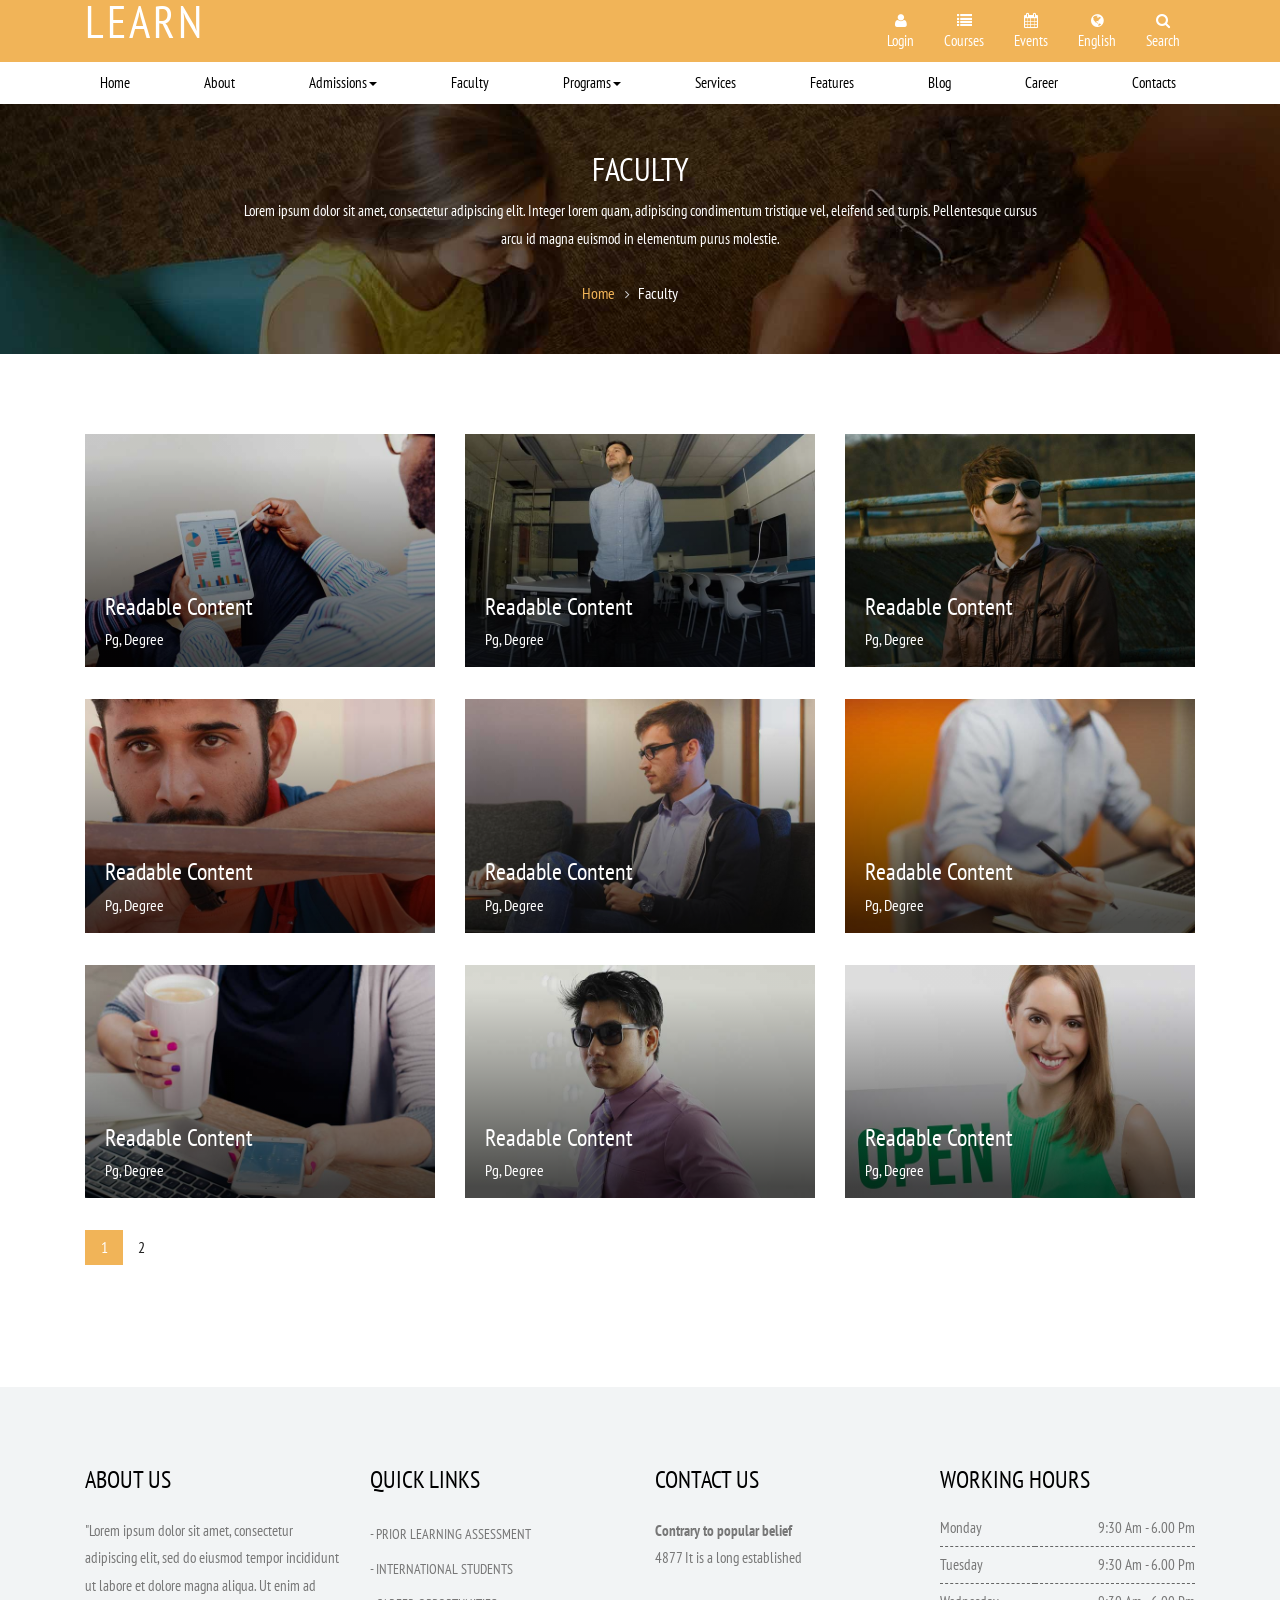
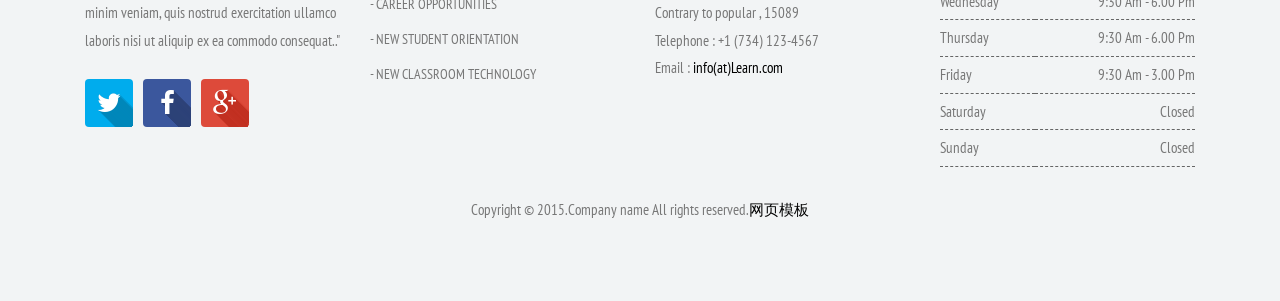
<file: WebRoot/demo/faculty.html>
<!DOCTYPE HTML>
<html>
<head>
<title>Faculty</title>
<meta name="viewport" content="width=device-width, initial-scale=1">
<meta http-equiv="Content-Type" content="text/html; charset=utf-8" />
<meta name="keywords" content="Learn Responsive web template, Bootstrap Web Templates, Flat Web Templates, Andriod Compatible web template, 
Smartphone Compatible web template, free webdesigns for Nokia, Samsung, LG, SonyErricsson, Motorola web design" />
<script type="application/x-javascript"> addEventListener("load", function() { setTimeout(hideURLbar, 0); }, false); function hideURLbar(){ window.scrollTo(0,1); } </script>
<link href="css/bootstrap-3.1.1.min.css" rel='stylesheet' type='text/css' />
<!-- jQuery (necessary for Bootstrap's JavaScript plugins) -->
<script src="js/jquery.min.js"></script>
<script src="js/bootstrap.min.js"></script>
<!-- Custom Theme files -->
<link href="css/style.css" rel='stylesheet' type='text/css' />
<link rel="stylesheet" href="css/jquery.countdown.css" />
<link href='https://fonts.googleapis.com/css?family=PT+Sans+Narrow:400,700' rel='stylesheet' type='text/css'>
<!----font-Awesome----->
<link href="css/font-awesome.css" rel="stylesheet"> 
<!----font-Awesome----->
<script>
$(document).ready(function(){
    $(".dropdown").hover(            
        function() {
            $('.dropdown-menu', this).stop( true, true ).slideDown("fast");
            $(this).toggleClass('open');        
        },
        function() {
            $('.dropdown-menu', this).stop( true, true ).slideUp("fast");
            $(this).toggleClass('open');       
        }
    );
});
</script>
</head>
<body>
<nav class="navbar navbar-default" role="navigation">
	<div class="container">
	    <div class="navbar-header">
	        <button type="button" class="navbar-toggle collapsed" data-toggle="collapse" data-target="#bs-example-navbar-collapse-1">
		        <span class="sr-only">Toggle navigation</span>
		        <span class="icon-bar"></span>
		        <span class="icon-bar"></span>
		        <span class="icon-bar"></span>
	        </button>
	         <a class="navbar-brand" href="index.html">Learn</a>
	    </div>
	    <!--/.navbar-header-->
	    <div class="navbar-collapse collapse" id="bs-example-navbar-collapse-1" style="height: 1px;">
	        <ul class="nav navbar-nav">
		        <li class="dropdown">
		            <a href="login.html"><i class="fa fa-user"></i><span>Login</span></a>
		        </li>
		        <li class="dropdown">
		        	<a href="#" class="dropdown-toggle" data-toggle="dropdown"><i class="fa fa-list"></i><span>Courses</span></a>
		        	   <ul class="dropdown-menu">
			            <li><a href="courses.html">Courses Categories</a></li>
			            <li><a href="courses.html">Courses list</a></li>
			            <li><a href="courses.html">Courses detail</a></li>
		              </ul>
		        </li>
		        <li class="dropdown">
		            <a href="#" class="dropdown-toggle" data-toggle="dropdown"><i class="fa fa-calendar"></i><span>Events</span></a>
		             <ul class="dropdown-menu">
			            <li><a href="events.html">Event1</a></li>
			            <li><a href="events.html">Event2</a></li>
			            <li><a href="events.html">Event3</a></li>
		             </ul>
		        </li>
		        <li class="dropdown">
		            <a href="#" class="dropdown-toggle" data-toggle="dropdown"><i class="fa fa-globe"></i><span>English</span></a>
		            <ul class="dropdown-menu">
			            <li><a href="#"><span><i class="flags us"></i><span>English</span></span></a></li>
			            <li><a href="#"><span><i class="flags newzland"></i><span>Newzland</span></span></a></li>
			        </ul>
		        </li>
		        <li class="dropdown">
		            <a href="#" class="dropdown-toggle" data-toggle="dropdown"><i class="fa fa-search"></i><span>Search</span></a>
		            <ul class="dropdown-menu search-form">
			           <form>        
                            <input type="text" class="search-text" name="s" placeholder="Search...">    
                            <button type="submit" class="search-submit"><i class="fa fa-search"></i></button>
                       </form>
			        </ul>
		        </li>
		     </ul>
	    </div>
	    <div class="clearfix"> </div>
	  </div>
	    <!--/.navbar-collapse-->
</nav>
<nav class="navbar nav_bottom" role="navigation">
 <div class="container">
  <!-- Brand and toggle get grouped for better mobile display -->
    <div class="navbar-header nav_2">
      <button type="button" class="navbar-toggle collapsed" data-toggle="collapse" data-target="#bs-megadropdown-tabs">
        <span class="sr-only">Toggle navigation</span>
        <span class="icon-bar"></span>
        <span class="icon-bar"></span>
        <span class="icon-bar"></span>
      </button>
      <a class="navbar-brand" href="#"></a>
    </div> 
    <!-- Collect the nav links, forms, and other content for toggling -->
    <div class="collapse navbar-collapse" id="bs-megadropdown-tabs">
        <ul class="nav navbar-nav nav_1">
            <li><a href="index.html">Home</a></li>
            <li><a href="about.html">About</a></li>
    		<li class="dropdown mega-dropdown active">
			    <a href="#" class="dropdown-toggle" data-toggle="dropdown">Admissions<span class="caret"></span></a>				
				<div class="dropdown-menu mega-dropdown-menu">
                    <div class="container-fluid">
    				    <!-- Tab panes -->
                        <div class="tab-content">
                          <div class="tab-pane active" id="men">
                            <ul class="nav-list list-inline">
                                <li><a href="admission.html"><img src="images/t7.jpg" class="img-responsive" alt=""/></a></li>
                                <li><a href="admission.html"><img src="images/t8.jpg" class="img-responsive" alt=""/></a></li>
                                <li><a href="admission.html"><img src="images/t9.jpg" class="img-responsive" alt=""/></a></li>
                                <li><a href="admission.html"><img src="images/t1.jpg" class="img-responsive" alt=""/></a></li>
                            </ul>
                          </div>
                          <div class="tab-pane" id="women">
                            <ul class="nav-list list-inline">
                                <li><a href="admission.html"><img src="images/t1.jpg" class="img-responsive" alt=""/></a></li>
                                <li><a href="admission.html"><img src="images/t2.jpg" class="img-responsive" alt=""/></a></li>
                                <li><a href="admission.html"><img src="images/t3.jpg" class="img-responsive" alt=""/></a></li>
                                <li><a href="admission.html"><img src="images/t4.jpg" class="img-responsive" alt=""/></a></li>
                                <li><a href="admission.html"><img src="images/t5.jpg" class="img-responsive" alt=""/></a></li>
                                <li><a href="admission.html"><img src="images/t6.jpg" class="img-responsive" alt=""/></a></li>
                            </ul>
                          </div>
                        </div>
                    </div>
                    <!-- Nav tabs -->
                    <ul class="nav nav-tabs" role="tablist">
                       <li class="active"><a href="#men" role="tab" data-toggle="tab">School</a></li>
                       <li><a href="#women" role="tab" data-toggle="tab">College</a></li>
                    </ul>                    
				</div>				
			</li>
			<li><a href="faculty.html">Faculty</a></li>
            <li class="dropdown">
              <a href="#" class="dropdown-toggle" data-toggle="dropdown">Programs<span class="caret"></span></a>
              <ul class="dropdown-menu" role="menu">
                <li><a href="terms.html">Terms of use</a></li>
                <li><a href="shortcodes.html">Shortcodes</a></li>
                <li><a href="faq.html">Faq</a></li>
              </ul>
            </li>
             <li><a href="services.html">Services</a></li>
            <li><a href="features.html">Features</a></li>
            <li><a href="blog.html">Blog</a></li>
            <li><a href="career.html">Career</a></li>
            <li class="last"><a href="contact.html">Contacts</a></li>
        </ul>
      </div><!-- /.navbar-collapse -->
   </div>
</nav>
<!-- banner -->
  <div class="courses_banner">
  	<div class="container">
  		<h3>Faculty</h3>
  		<p class="description">
             Lorem ipsum dolor sit amet, consectetur adipiscing elit. Integer lorem quam, adipiscing condimentum tristique vel, eleifend sed turpis. Pellentesque cursus arcu id magna euismod in elementum purus molestie.
        </p>
        <div class="breadcrumb1">
            <ul>
                <li class="icon6"><a href="index.html">Home</a></li>
                <li class="current-page">Faculty</li>
            </ul>
        </div>
  	</div>
  </div>
    <!-- //banner -->
	<div class="admission">
	   <div class="container">
	   	 <div class="faculty_top">
	   	  <div class="col-md-4 faculty_grid">
	   	  	<figure class="team_member">
	   	  		<img src="images/fc.jpg" class="img-responsive wp-post-image" alt=""/>
	   	  		<div></div>
	   	  		<figcaption><h3 class="person-title"><a href="event_single.html">Readable Content </a></h3>
	   	  			<span class="person-deg">Pg, Degree</span>
	   	  			<p><a href="mailto@example.com">info(at)Learn.com</a></p>
	   	  			<p>4 Years</p>
	   	  			<div class="person-social">
	   	  				<ul class="social-person">
	   	  					<li><a href="#"><i class="fa fa-facebook"></i></a></li>
	   	  					<li><a href="#"><i class="fa fa-google-plus"></i></a></li>
	   	  					<li><a href="#"><i class="fa fa-twitter"></i></a></li>
	   	  					<li><a href="#"><i class="fa fa-youtube"></i></a></li>
	   	  			    </ul>
	   	  		  </div>
	   	  	   </figcaption>
	   	  	 </figure>
	   	  </div>
	   	  <div class="col-md-4 faculty_grid">
	   	  	<figure class="team_member">
	   	  		<img src="images/fc1.jpg" class="img-responsive wp-post-image" alt=""/>
	   	  		<div></div>
	   	  		<figcaption><h3 class="person-title"><a href="event_single.html">Readable Content </a></h3>
	   	  			<span class="person-deg">Pg, Degree</span>
	   	  			<p><a href="mailto@example.com">info(at)Learn.com</a></p>
	   	  			<p>4 Years</p>
	   	  			<div class="person-social">
	   	  				<ul class="social-person">
	   	  					<li><a href="#"><i class="fa fa-facebook"></i></a></li>
	   	  					<li><a href="#"><i class="fa fa-google-plus"></i></a></li>
	   	  					<li><a href="#"><i class="fa fa-twitter"></i></a></li>
	   	  					<li><a href="#"><i class="fa fa-youtube"></i></a></li>
	   	  			    </ul>
	   	  		  </div>
	   	  	   </figcaption>
	   	  	 </figure>
	   	  </div>
	   	  <div class="col-md-4 faculty_grid">
	   	  	<figure class="team_member">
	   	  		<img src="images/fc2.jpg" class="img-responsive wp-post-image" alt=""/>
	   	  		<div></div>
	   	  		<figcaption><h3 class="person-title"><a href="event_single.html">Readable Content </a></h3>
	   	  			<span class="person-deg">Pg, Degree</span>
	   	  			<p><a href="mailto@example.com">info(at)Learn.com</a></p>
	   	  			<p>4 Years</p>
	   	  			<div class="person-social">
	   	  				<ul class="social-person">
	   	  					<li><a href="#"><i class="fa fa-facebook"></i></a></li>
	   	  					<li><a href="#"><i class="fa fa-google-plus"></i></a></li>
	   	  					<li><a href="#"><i class="fa fa-twitter"></i></a></li>
	   	  					<li><a href="#"><i class="fa fa-youtube"></i></a></li>
	   	  			    </ul>
	   	  		  </div>
	   	  	   </figcaption>
	   	  	 </figure>
	   	  </div>
	   	  <div class="clearfix"> </div>
	   	 </div>
	   	 <div class="faculty_top">
	   	  <div class="col-md-4 faculty_grid">
	   	  	<figure class="team_member">
	   	  		<img src="images/fc3.jpg" class="img-responsive wp-post-image" alt=""/>
	   	  		<div></div>
	   	  		<figcaption><h3 class="person-title"><a href="event_single.html">Readable Content </a></h3>
	   	  			<span class="person-deg">Pg, Degree</span>
	   	  			<p><a href="mailto@example.com">info(at)Learn.com</a></p>
	   	  			<p>4 Years</p>
	   	  			<div class="person-social">
	   	  				<ul class="social-person">
	   	  					<li><a href="#"><i class="fa fa-facebook"></i></a></li>
	   	  					<li><a href="#"><i class="fa fa-google-plus"></i></a></li>
	   	  					<li><a href="#"><i class="fa fa-twitter"></i></a></li>
	   	  					<li><a href="#"><i class="fa fa-youtube"></i></a></li>
	   	  			    </ul>
	   	  		  </div>
	   	  	   </figcaption>
	   	  	 </figure>
	   	  </div>
	   	  <div class="col-md-4 faculty_grid">
	   	  	<figure class="team_member">
	   	  		<img src="images/fc4.jpg" class="img-responsive wp-post-image" alt=""/>
	   	  		<div></div>
	   	  		<figcaption><h3 class="person-title"><a href="event_single.html">Readable Content </a></h3>
	   	  			<span class="person-deg">Pg, Degree</span>
	   	  			<p><a href="mailto@example.com">info(at)Learn.com</a></p>
	   	  			<p>4 Years</p>
	   	  			<div class="person-social">
	   	  				<ul class="social-person">
	   	  					<li><a href="#"><i class="fa fa-facebook"></i></a></li>
	   	  					<li><a href="#"><i class="fa fa-google-plus"></i></a></li>
	   	  					<li><a href="#"><i class="fa fa-twitter"></i></a></li>
	   	  					<li><a href="#"><i class="fa fa-youtube"></i></a></li>
	   	  			    </ul>
	   	  		  </div>
	   	  	   </figcaption>
	   	  	 </figure>
	   	  </div>
	   	  <div class="col-md-4 faculty_grid">
	   	  	<figure class="team_member">
	   	  		<img src="images/fc5.jpg" class="img-responsive wp-post-image" alt=""/>
	   	  		<div></div>
	   	  		<figcaption><h3 class="person-title"><a href="event_single.html">Readable Content </a></h3>
	   	  			<span class="person-deg">Pg, Degree</span>
	   	  			<p><a href="mailto@example.com">info(at)Learn.com</a></p>
	   	  			<p>4 Years</p>
	   	  			<div class="person-social">
	   	  				<ul class="social-person">
	   	  					<li><a href="#"><i class="fa fa-facebook"></i></a></li>
	   	  					<li><a href="#"><i class="fa fa-google-plus"></i></a></li>
	   	  					<li><a href="#"><i class="fa fa-twitter"></i></a></li>
	   	  					<li><a href="#"><i class="fa fa-youtube"></i></a></li>
	   	  			    </ul>
	   	  		  </div>
	   	  	   </figcaption>
	   	  	 </figure>
	   	  </div>
	   	  <div class="clearfix"> </div>
	   	 </div>
	   	 <div class="faculty_bottom">
	   	  <div class="col-md-4 faculty_grid">
	   	  	<figure class="team_member">
	   	  		<img src="images/fc6.jpg" class="img-responsive wp-post-image" alt=""/>
	   	  		<div></div>
	   	  		<figcaption><h3 class="person-title"><a href="event_single.html">Readable Content </a></h3>
	   	  			<span class="person-deg">Pg, Degree</span>
	   	  			<p><a href="mailto@example.com">info(at)Learn.com</a></p>
	   	  			<p>4 Years</p>
	   	  			<div class="person-social">
	   	  				<ul class="social-person">
	   	  					<li><a href="#"><i class="fa fa-facebook"></i></a></li>
	   	  					<li><a href="#"><i class="fa fa-google-plus"></i></a></li>
	   	  					<li><a href="#"><i class="fa fa-twitter"></i></a></li>
	   	  					<li><a href="#"><i class="fa fa-youtube"></i></a></li>
	   	  			    </ul>
	   	  		  </div>
	   	  	   </figcaption>
	   	  	 </figure>
	   	  </div>
	   	  <div class="col-md-4 faculty_grid">
	   	  	<figure class="team_member">
	   	  		<img src="images/fc7.jpg" class="img-responsive wp-post-image" alt=""/>
	   	  		<div></div>
	   	  		<figcaption><h3 class="person-title"><a href="event_single.html">Readable Content </a></h3>
	   	  			<span class="person-deg">Pg, Degree</span>
	   	  			<p><a href="mailto@example.com">info(at)Learn.com</a></p>
	   	  			<p>4 Years</p>
	   	  			<div class="person-social">
	   	  				<ul class="social-person">
	   	  					<li><a href="#"><i class="fa fa-facebook"></i></a></li>
	   	  					<li><a href="#"><i class="fa fa-google-plus"></i></a></li>
	   	  					<li><a href="#"><i class="fa fa-twitter"></i></a></li>
	   	  					<li><a href="#"><i class="fa fa-youtube"></i></a></li>
	   	  			    </ul>
	   	  		  </div>
	   	  	   </figcaption>
	   	  	 </figure>
	   	  </div>
	   	  <div class="col-md-4 faculty_grid">
	   	  	<figure class="team_member">
	   	  		<img src="images/fc8.jpg" class="img-responsive wp-post-image" alt=""/>
	   	  		<div></div>
	   	  		<figcaption><h3 class="person-title"><a href="event_single.html">Readable Content </a></h3>
	   	  			<span class="person-deg">Pg, Degree</span>
	   	  			<p><a href="mailto@example.com">info(at)Learn.com</a></p>
	   	  			<p>4 Years</p>
	   	  			<div class="person-social">
	   	  				<ul class="social-person">
	   	  					<li><a href="#"><i class="fa fa-facebook"></i></a></li>
	   	  					<li><a href="#"><i class="fa fa-google-plus"></i></a></li>
	   	  					<li><a href="#"><i class="fa fa-twitter"></i></a></li>
	   	  					<li><a href="#"><i class="fa fa-youtube"></i></a></li>
	   	  			    </ul>
	   	  		  </div>
	   	  	   </figcaption>
	   	  	 </figure>
	   	  </div>
	   	  <div class="clearfix"> </div>
	   	 </div>
	     <ul class="pagination">
	   	 	<li class="active"><a href="#">1</a></li>
	   	 	<li><a href="#">2</a></li>
	   	 </ul>
	  </div>
	</div>
    <div class="footer">
    	<div class="container">
    		<div class="col-md-3 grid_4">
    		   <h3>About Us</h3>	
    		   <p>"Lorem ipsum dolor sit amet, consectetur adipiscing elit, sed do eiusmod tempor incididunt ut labore et dolore magna aliqua. Ut enim ad minim veniam, quis nostrud exercitation ullamco laboris nisi ut aliquip ex ea commodo consequat.."</p>
    		      <ul class="social-nav icons_2 clearfix">
                    <li><a href="#" class="twitter"><i class="fa fa-twitter"></i></a></li>
                    <li><a href="#" class="facebook"> <i class="fa fa-facebook"></i></a></li>
                    <li><a href="#" class="google-plus"><i class="fa fa-google-plus"></i></a></li>
                 </ul>
    		</div>
    		<div class="col-md-3 grid_4">
    		   <h3>Quick Links</h3>
    			<ul class="footer_list">
    				<li><a href="#">-  PRIOR LEARNING ASSESSMENT </a></li>
    				<li><a href="#">-  INTERNATIONAL STUDENTS</a></li>
    				<li><a href="#">-  CAREER OPPORTUNITIES</a></li>
    				<li><a href="#">-   NEW STUDENT ORIENTATION</a></li>
    				<li><a href="#">-   NEW CLASSROOM TECHNOLOGY</a></li>
    			</ul>
    		</div>
    		<div class="col-md-3 grid_4">
    		   <h3>Contact Us</h3>
    			<address>
                    <strong>Contrary to popular belief</strong>
                    <br>
                    <span>4877 It is a long established</span>
                    <br><br>
                    <span>Contrary to popular , 15089</span>
                    <br>
                    <abbr>Telephone : </abbr> +1 (734) 123-4567
                    <br>
                    <abbr>Email : </abbr> <a href="mailto@example.com">info(at)Learn.com</a>
               </address>
    		</div>
    		<div class="col-md-3 grid_4">
    		   <h3>Working Hours</h3>
    			 <table class="table_working_hours">
		        	<tbody>
		        		<tr class="opened_1">
							<td class="day_label">monday</td>
							<td class="day_value">9:30 am - 6.00 pm</td>
						</tr>
					    <tr class="opened">
							<td class="day_label">tuesday</td>
							<td class="day_value">9:30 am - 6.00 pm</td>
						</tr>
					    <tr class="opened">
							<td class="day_label">wednesday</td>
							<td class="day_value">9:30 am - 6.00 pm</td>
						</tr>
					    <tr class="opened">
							<td class="day_label">thursday</td>
							<td class="day_value">9:30 am - 6.00 pm</td>
						</tr>
					    <tr class="opened">
							<td class="day_label">friday</td>
							<td class="day_value">9:30 am - 3.00 pm</td>
						</tr>
					    <tr class="closed">
							<td class="day_label">saturday</td>
							<td class="day_value closed"><span>Closed</span></td>
						</tr>
					    <tr class="closed">
							<td class="day_label">sunday</td>
							<td class="day_value closed"><span>Closed</span></td>
						</tr>
				    </tbody>
				</table>
            </div>
    		<div class="clearfix"> </div>
    		<div class="copy">
		       <p>Copyright &copy; 2015.Company name All rights reserved.<a target="_blank" href="http://www.cssmoban.com/">&#x7F51;&#x9875;&#x6A21;&#x677F;</a></p>
	        </div>
    	</div>
    </div>
</body>
</html>
</file>
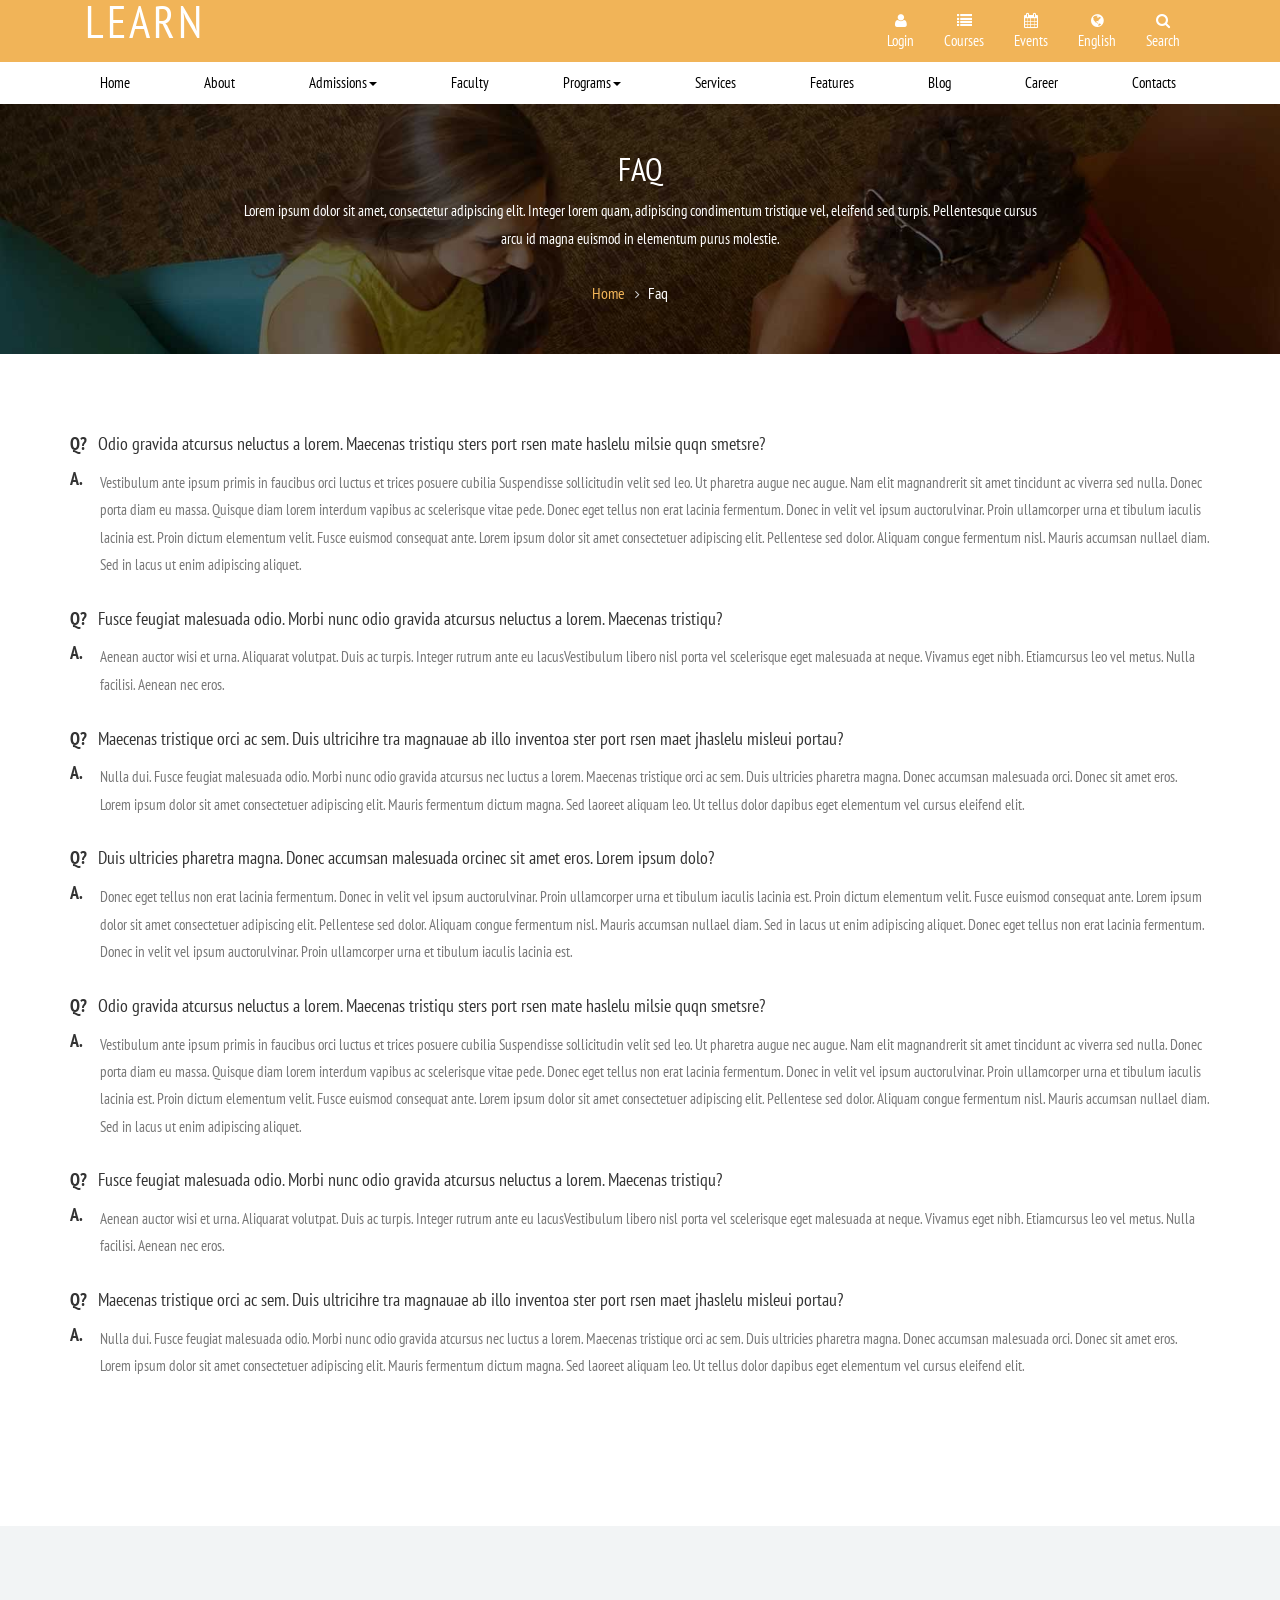
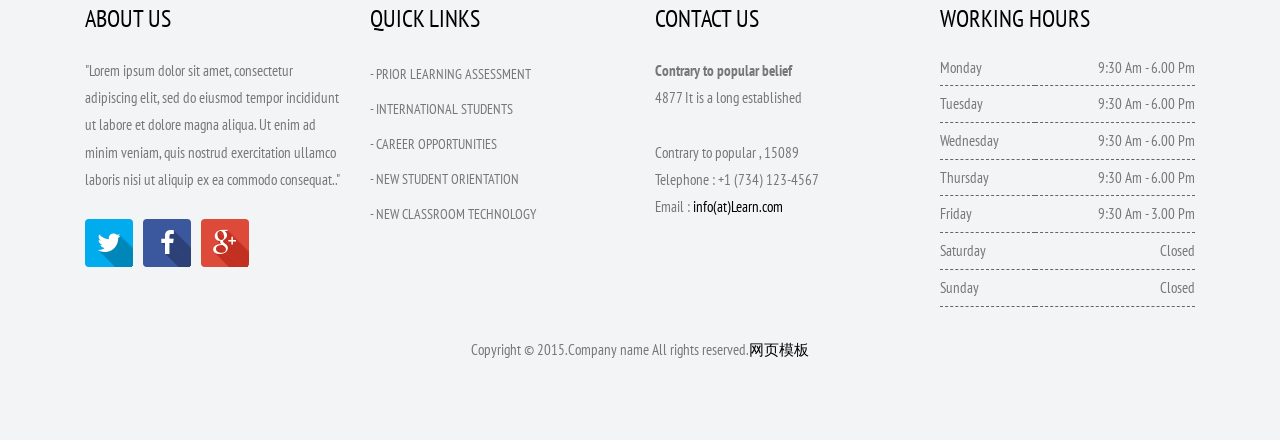
<file: WebRoot/demo/faq.html>
<!DOCTYPE HTML>
<html>
<head>
<title>Faq</title>
<meta name="viewport" content="width=device-width, initial-scale=1">
<meta http-equiv="Content-Type" content="text/html; charset=utf-8" />
<meta name="keywords" content="Learn Responsive web template, Bootstrap Web Templates, Flat Web Templates, Andriod Compatible web template, 
Smartphone Compatible web template, free webdesigns for Nokia, Samsung, LG, SonyErricsson, Motorola web design" />
<script type="application/x-javascript"> addEventListener("load", function() { setTimeout(hideURLbar, 0); }, false); function hideURLbar(){ window.scrollTo(0,1); } </script>
<link href="css/bootstrap-3.1.1.min.css" rel='stylesheet' type='text/css' />
<!-- jQuery (necessary for Bootstrap's JavaScript plugins) -->
<script src="js/jquery.min.js"></script>
<script src="js/bootstrap.min.js"></script>
<!-- Custom Theme files -->
<link href="css/style.css" rel='stylesheet' type='text/css' />
<link rel="stylesheet" href="css/jquery.countdown.css" />
<link href='https://fonts.googleapis.com/css?family=PT+Sans+Narrow:400,700' rel='stylesheet' type='text/css'>
<!----font-Awesome----->
<link href="css/font-awesome.css" rel="stylesheet"> 
<!----font-Awesome----->
<script>
$(document).ready(function(){
    $(".dropdown").hover(            
        function() {
            $('.dropdown-menu', this).stop( true, true ).slideDown("fast");
            $(this).toggleClass('open');        
        },
        function() {
            $('.dropdown-menu', this).stop( true, true ).slideUp("fast");
            $(this).toggleClass('open');       
        }
    );
});
</script>
</head>
<body>
<nav class="navbar navbar-default" role="navigation">
	<div class="container">
	    <div class="navbar-header">
	        <button type="button" class="navbar-toggle collapsed" data-toggle="collapse" data-target="#bs-example-navbar-collapse-1">
		        <span class="sr-only">Toggle navigation</span>
		        <span class="icon-bar"></span>
		        <span class="icon-bar"></span>
		        <span class="icon-bar"></span>
	        </button>
	         <a class="navbar-brand" href="index.html">Learn</a>
	    </div>
	    <!--/.navbar-header-->
	    <div class="navbar-collapse collapse" id="bs-example-navbar-collapse-1" style="height: 1px;">
	        <ul class="nav navbar-nav">
		        <li class="dropdown">
		            <a href="login.html"><i class="fa fa-user"></i><span>Login</span></a>
		        </li>
		        <li class="dropdown">
		        	<a href="#" class="dropdown-toggle" data-toggle="dropdown"><i class="fa fa-list"></i><span>Courses</span></a>
		        	   <ul class="dropdown-menu">
			            <li><a href="courses.html">Courses Categories</a></li>
			            <li><a href="courses.html">Courses list</a></li>
			            <li><a href="courses.html">Courses detail</a></li>
		              </ul>
		        </li>
		        <li class="dropdown">
		            <a href="#" class="dropdown-toggle" data-toggle="dropdown"><i class="fa fa-calendar"></i><span>Events</span></a>
		             <ul class="dropdown-menu">
			            <li><a href="events.html">Event1</a></li>
			            <li><a href="events.html">Event2</a></li>
			            <li><a href="events.html">Event3</a></li>
		             </ul>
		        </li>
		        <li class="dropdown">
		            <a href="#" class="dropdown-toggle" data-toggle="dropdown"><i class="fa fa-globe"></i><span>English</span></a>
		            <ul class="dropdown-menu">
			            <li><a href="#"><span><i class="flags us"></i><span>English</span></span></a></li>
			            <li><a href="#"><span><i class="flags newzland"></i><span>Newzland</span></span></a></li>
			        </ul>
		        </li>
		        <li class="dropdown">
		            <a href="#" class="dropdown-toggle" data-toggle="dropdown"><i class="fa fa-search"></i><span>Search</span></a>
		            <ul class="dropdown-menu search-form">
			           <form>        
                            <input type="text" class="search-text" name="s" placeholder="Search...">    
                            <button type="submit" class="search-submit"><i class="fa fa-search"></i></button>
                       </form>
			        </ul>
		        </li>
		     </ul>
	    </div>
	    <div class="clearfix"> </div>
	  </div>
	    <!--/.navbar-collapse-->
</nav>
<nav class="navbar nav_bottom" role="navigation">
 <div class="container">
  <!-- Brand and toggle get grouped for better mobile display -->
    <div class="navbar-header nav_2">
      <button type="button" class="navbar-toggle collapsed" data-toggle="collapse" data-target="#bs-megadropdown-tabs">
        <span class="sr-only">Toggle navigation</span>
        <span class="icon-bar"></span>
        <span class="icon-bar"></span>
        <span class="icon-bar"></span>
      </button>
      <a class="navbar-brand" href="#"></a>
    </div> 
    <!-- Collect the nav links, forms, and other content for toggling -->
    <div class="collapse navbar-collapse" id="bs-megadropdown-tabs">
        <ul class="nav navbar-nav nav_1">
            <li><a href="index.html">Home</a></li>
            <li><a href="about.html">About</a></li>
    		<li class="dropdown mega-dropdown active">
			    <a href="#" class="dropdown-toggle" data-toggle="dropdown">Admissions<span class="caret"></span></a>				
				<div class="dropdown-menu mega-dropdown-menu">
                    <div class="container-fluid">
    				    <!-- Tab panes -->
                        <div class="tab-content">
                          <div class="tab-pane active" id="men">
                            <ul class="nav-list list-inline">
                                <li><a href="admission.html"><img src="images/t7.jpg" class="img-responsive" alt=""/></a></li>
                                <li><a href="admission.html"><img src="images/t8.jpg" class="img-responsive" alt=""/></a></li>
                                <li><a href="admission.html"><img src="images/t9.jpg" class="img-responsive" alt=""/></a></li>
                                <li><a href="admission.html"><img src="images/t1.jpg" class="img-responsive" alt=""/></a></li>
                            </ul>
                          </div>
                          <div class="tab-pane" id="women">
                            <ul class="nav-list list-inline">
                                <li><a href="admission.html"><img src="images/t1.jpg" class="img-responsive" alt=""/></a></li>
                                <li><a href="admission.html"><img src="images/t2.jpg" class="img-responsive" alt=""/></a></li>
                                <li><a href="admission.html"><img src="images/t3.jpg" class="img-responsive" alt=""/></a></li>
                                <li><a href="admission.html"><img src="images/t4.jpg" class="img-responsive" alt=""/></a></li>
                                <li><a href="admission.html"><img src="images/t5.jpg" class="img-responsive" alt=""/></a></li>
                                <li><a href="admission.html"><img src="images/t6.jpg" class="img-responsive" alt=""/></a></li>
                            </ul>
                          </div>
                        </div>
                    </div>
                    <!-- Nav tabs -->
                    <ul class="nav nav-tabs" role="tablist">
                       <li class="active"><a href="#men" role="tab" data-toggle="tab">School</a></li>
                       <li><a href="#women" role="tab" data-toggle="tab">College</a></li>
                    </ul>                    
				</div>				
			</li>
			<li><a href="faculty.html">Faculty</a></li>
            <li class="dropdown">
              <a href="#" class="dropdown-toggle" data-toggle="dropdown">Programs<span class="caret"></span></a>
              <ul class="dropdown-menu" role="menu">
                <li><a href="terms.html">Terms of use</a></li>
                <li><a href="shortcodes.html">Shortcodes</a></li>
                <li><a href="faq.html">Faq</a></li>
              </ul>
            </li>
             <li><a href="services.html">Services</a></li>
            <li><a href="features.html">Features</a></li>
            <li><a href="blog.html">Blog</a></li>
            <li><a href="career.html">Career</a></li>
            <li class="last"><a href="contact.html">Contacts</a></li>
        </ul>
      </div><!-- /.navbar-collapse -->
   </div>
</nav>
<!-- banner -->
  <div class="courses_banner">
  	<div class="container">
  		<h3>FAQ</h3>
  		<p class="description">
             Lorem ipsum dolor sit amet, consectetur adipiscing elit. Integer lorem quam, adipiscing condimentum tristique vel, eleifend sed turpis. Pellentesque cursus arcu id magna euismod in elementum purus molestie.
        </p>
        <div class="breadcrumb1">
            <ul>
                <li class="icon6"><a href="index.html">Home</a></li>
                <li class="current-page">Faq</li>
            </ul>
        </div>
  	</div>
  </div>
    <!-- //banner -->
	<div class="admission">
	   <div class="container">
	   	    <dl class="faq-list">
				<dt class="faq-list_h">
				<h4 class="marker">Q?</h4>
				<h4>Odio gravida atcursus neluctus a lorem. Maecenas tristiqu sters port rsen mate haslelu milsie quqn smetsre?</h4>
				</dt>
				<dd>
				<h4 class="marker1">A.</h4>
				<p class="m_4">Vestibulum ante ipsum primis in faucibus orci luctus et trices posuere cubilia Suspendisse sollicitudin velit sed leo. Ut pharetra augue nec augue. Nam elit magnandrerit sit amet tincidunt ac viverra sed nulla. Donec porta diam eu massa. Quisque diam lorem interdum vapibus ac scelerisque vitae pede. Donec eget tellus non erat lacinia fermentum. Donec in velit vel ipsum auctorulvinar. Proin ullamcorper urna et tibulum iaculis lacinia est. Proin dictum elementum velit. Fusce euismod consequat ante. Lorem ipsum dolor sit amet consectetuer adipiscing elit. Pellentese sed dolor. Aliquam congue fermentum nisl. Mauris accumsan nullael diam. Sed in lacus ut enim adipiscing aliquet.</p>
				</dd>
				<dt class="faq-list_h">
				<h4 class="marker">Q?</h4>
				<h4>Fusce feugiat malesuada odio. Morbi nunc odio gravida atcursus neluctus a lorem. Maecenas tristiqu?</h4>
				</dt>
				<dd>
				<h4 class="marker">A.</h4>
				<p class="m_4">Aenean auctor wisi et urna. Aliquarat volutpat. Duis ac turpis. Integer rutrum ante eu lacusVestibulum libero nisl porta vel scelerisque eget malesuada at neque. Vivamus eget nibh. Etiamcursus leo vel metus. Nulla facilisi. Aenean nec eros.</p>
				</dd>
				<dt class="faq-list_h">
				<h4 class="marker">Q?</h4>
				<h4>Maecenas tristique orci ac sem. Duis ultricihre tra magnauae ab illo inventoa ster port rsen maet jhaslelu misleui portau?</h4>
				</dt>
				<dd>
				<h4 class="marker">A.</h4>
				<p class="m_4">Nulla dui. Fusce feugiat malesuada odio. Morbi nunc odio gravida atcursus nec luctus a lorem. Maecenas tristique orci ac sem. Duis ultricies pharetra magna. Donec accumsan malesuada orci. Donec sit amet eros. Lorem ipsum dolor sit amet consectetuer adipiscing elit. Mauris fermentum dictum magna. Sed laoreet aliquam leo. Ut tellus dolor dapibus eget elementum vel cursus eleifend elit.</p>
				</dd>
				<dt class="faq-list_h">
				<h4 class="marker">Q?</h4>
				<h4>Duis ultricies pharetra magna. Donec accumsan malesuada orcinec sit amet eros. Lorem ipsum dolo?</h4>
				</dt>
				<dd>
				<h4 class="marker">A.</h4>
				<p class="m_4">Donec eget tellus non erat lacinia fermentum. Donec in velit vel ipsum auctorulvinar. Proin ullamcorper urna et tibulum iaculis lacinia est. Proin dictum elementum velit. Fusce euismod consequat ante. Lorem ipsum dolor sit amet consectetuer adipiscing elit. Pellentese sed dolor. Aliquam congue fermentum nisl. Mauris accumsan nullael diam. Sed in lacus ut enim adipiscing aliquet. Donec eget tellus non erat lacinia fermentum. Donec in velit vel ipsum auctorulvinar. Proin ullamcorper urna et tibulum iaculis lacinia est.</p>
				</dd>
				<dt class="faq-list_h">
				<h4 class="marker">Q?</h4>
				<h4>Odio gravida atcursus neluctus a lorem. Maecenas tristiqu sters port rsen mate haslelu milsie quqn smetsre?</h4>
				</dt>
				<dd>
				<h4 class="marker">A.</h4>
				<p class="m_4">Vestibulum ante ipsum primis in faucibus orci luctus et trices posuere cubilia Suspendisse sollicitudin velit sed leo. Ut pharetra augue nec augue. Nam elit magnandrerit sit amet tincidunt ac viverra sed nulla. Donec porta diam eu massa. Quisque diam lorem interdum vapibus ac scelerisque vitae pede. Donec eget tellus non erat lacinia fermentum. Donec in velit vel ipsum auctorulvinar. Proin ullamcorper urna et tibulum iaculis lacinia est. Proin dictum elementum velit. Fusce euismod consequat ante. Lorem ipsum dolor sit amet consectetuer adipiscing elit. Pellentese sed dolor. Aliquam congue fermentum nisl. Mauris accumsan nullael diam. Sed in lacus ut enim adipiscing aliquet.</p>
				</dd>
				<dt class="faq-list_h">
				<h4 class="marker">Q?</h4>
				<h4>Fusce feugiat malesuada odio. Morbi nunc odio gravida atcursus neluctus a lorem. Maecenas tristiqu?</h4>
				</dt>
				<dd>
				<h4 class="marker">A.</h4>
				<p class="m_4">Aenean auctor wisi et urna. Aliquarat volutpat. Duis ac turpis. Integer rutrum ante eu lacusVestibulum libero nisl porta vel scelerisque eget malesuada at neque. Vivamus eget nibh. Etiamcursus leo vel metus. Nulla facilisi. Aenean nec eros.</p>
				</dd>
				<dt class="faq-list_h">
				<h4 class="marker">Q?</h4>
				<h4>Maecenas tristique orci ac sem. Duis ultricihre tra magnauae ab illo inventoa ster port rsen maet jhaslelu misleui portau?</h4>
				</dt>
				<dd>
				<h4 class="marker">A.</h4>
				<p class="m_4">Nulla dui. Fusce feugiat malesuada odio. Morbi nunc odio gravida atcursus nec luctus a lorem. Maecenas tristique orci ac sem. Duis ultricies pharetra magna. Donec accumsan malesuada orci. Donec sit amet eros. Lorem ipsum dolor sit amet consectetuer adipiscing elit. Mauris fermentum dictum magna. Sed laoreet aliquam leo. Ut tellus dolor dapibus eget elementum vel cursus eleifend elit.</p>
				</dd>
          </dl>
	   </div>
	</div>
    <div class="footer">
    	<div class="container">
    		<div class="col-md-3 grid_4">
    		   <h3>About Us</h3>	
    		   <p>"Lorem ipsum dolor sit amet, consectetur adipiscing elit, sed do eiusmod tempor incididunt ut labore et dolore magna aliqua. Ut enim ad minim veniam, quis nostrud exercitation ullamco laboris nisi ut aliquip ex ea commodo consequat.."</p>
    		      <ul class="social-nav icons_2 clearfix">
                    <li><a href="#" class="twitter"><i class="fa fa-twitter"></i></a></li>
                    <li><a href="#" class="facebook"> <i class="fa fa-facebook"></i></a></li>
                    <li><a href="#" class="google-plus"><i class="fa fa-google-plus"></i></a></li>
                 </ul>
    		</div>
    		<div class="col-md-3 grid_4">
    		   <h3>Quick Links</h3>
    			<ul class="footer_list">
    				<li><a href="#">-  PRIOR LEARNING ASSESSMENT </a></li>
    				<li><a href="#">-  INTERNATIONAL STUDENTS</a></li>
    				<li><a href="#">-  CAREER OPPORTUNITIES</a></li>
    				<li><a href="#">-   NEW STUDENT ORIENTATION</a></li>
    				<li><a href="#">-   NEW CLASSROOM TECHNOLOGY</a></li>
    			</ul>
    		</div>
    		<div class="col-md-3 grid_4">
    		   <h3>Contact Us</h3>
    			<address>
                    <strong>Contrary to popular belief</strong>
                    <br>
                    <span>4877 It is a long established</span>
                    <br><br>
                    <span>Contrary to popular , 15089</span>
                    <br>
                    <abbr>Telephone : </abbr> +1 (734) 123-4567
                    <br>
                    <abbr>Email : </abbr> <a href="mailto@example.com">info(at)Learn.com</a>
               </address>
    		</div>
    		<div class="col-md-3 grid_4">
    		   <h3>Working Hours</h3>
    			 <table class="table_working_hours">
		        	<tbody>
		        		<tr class="opened_1">
							<td class="day_label">monday</td>
							<td class="day_value">9:30 am - 6.00 pm</td>
						</tr>
					    <tr class="opened">
							<td class="day_label">tuesday</td>
							<td class="day_value">9:30 am - 6.00 pm</td>
						</tr>
					    <tr class="opened">
							<td class="day_label">wednesday</td>
							<td class="day_value">9:30 am - 6.00 pm</td>
						</tr>
					    <tr class="opened">
							<td class="day_label">thursday</td>
							<td class="day_value">9:30 am - 6.00 pm</td>
						</tr>
					    <tr class="opened">
							<td class="day_label">friday</td>
							<td class="day_value">9:30 am - 3.00 pm</td>
						</tr>
					    <tr class="closed">
							<td class="day_label">saturday</td>
							<td class="day_value closed"><span>Closed</span></td>
						</tr>
					    <tr class="closed">
							<td class="day_label">sunday</td>
							<td class="day_value closed"><span>Closed</span></td>
						</tr>
				    </tbody>
				</table>
            </div>
    		<div class="clearfix"> </div>
    		<div class="copy">
		       <p>Copyright &copy; 2015.Company name All rights reserved.<a target="_blank" href="http://www.cssmoban.com/">&#x7F51;&#x9875;&#x6A21;&#x677F;</a></p>
	        </div>
    	</div>
    </div>
</body>
</html>
</file>
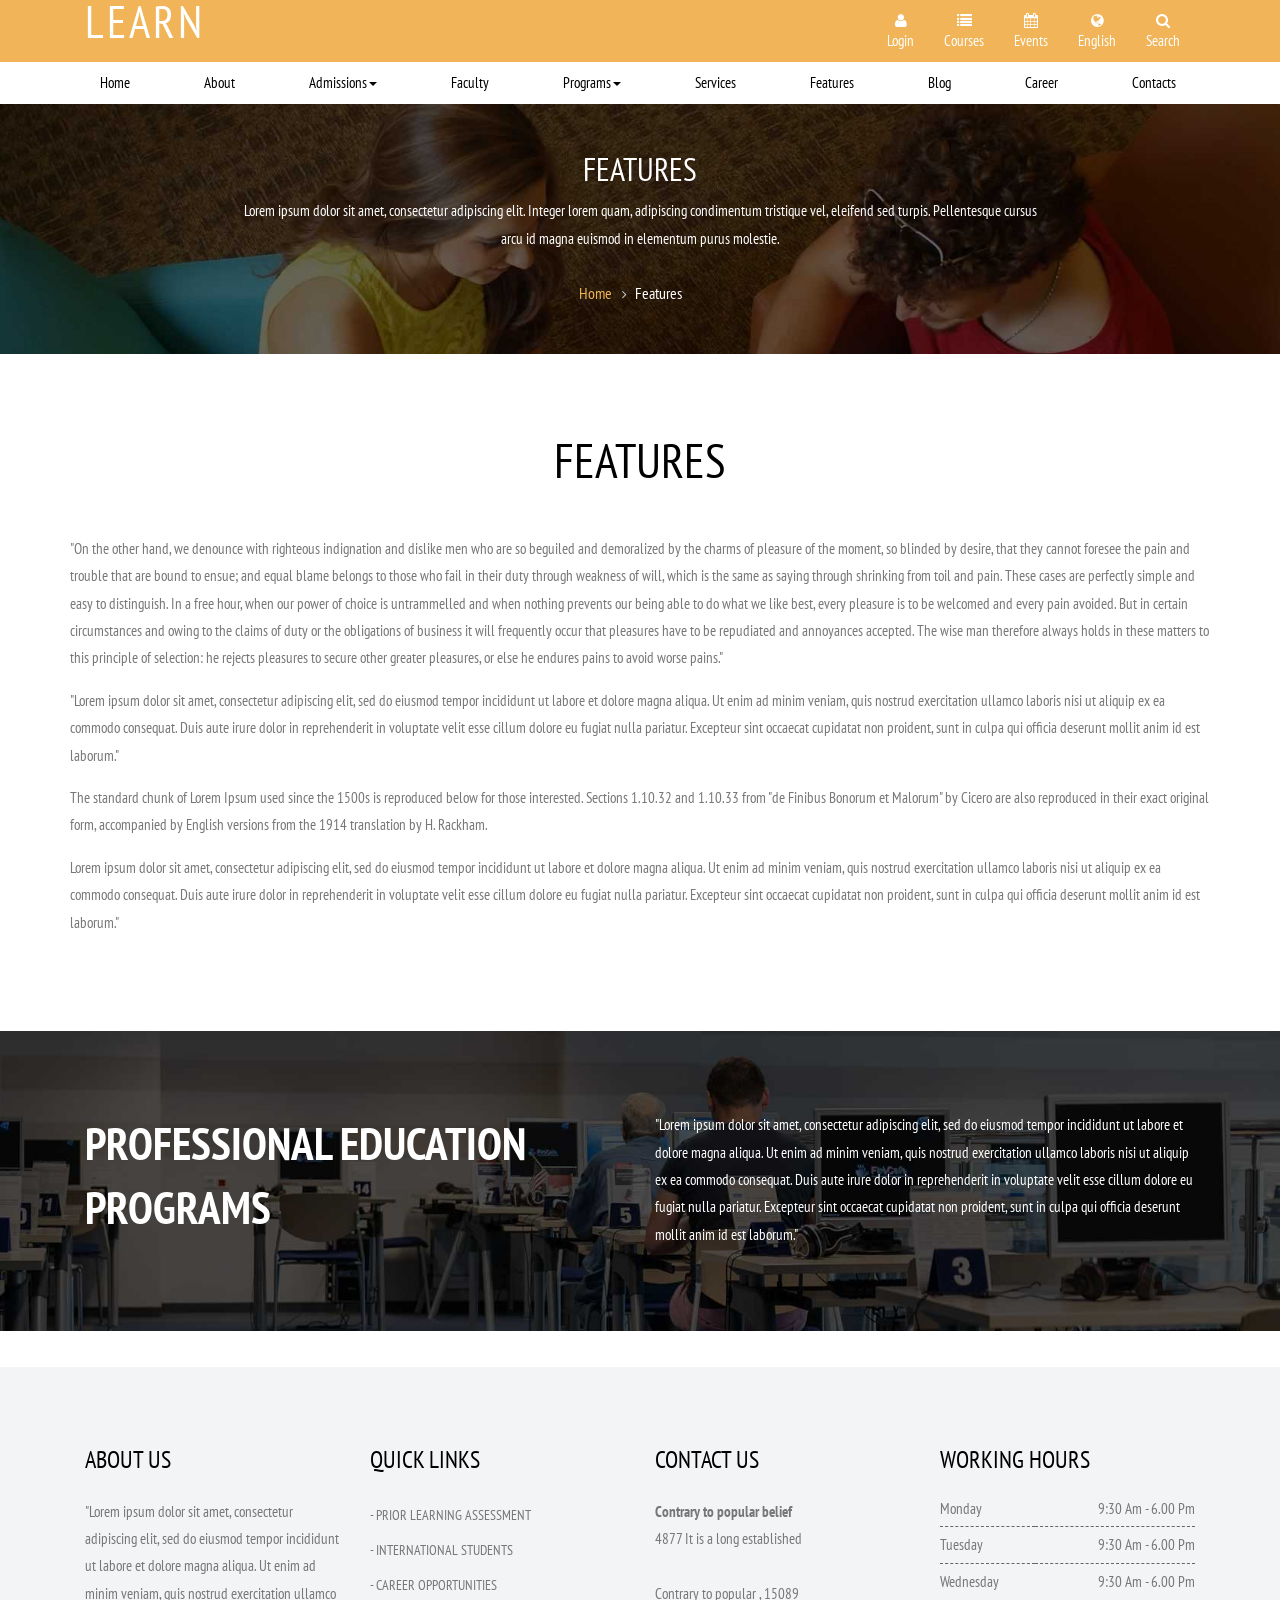
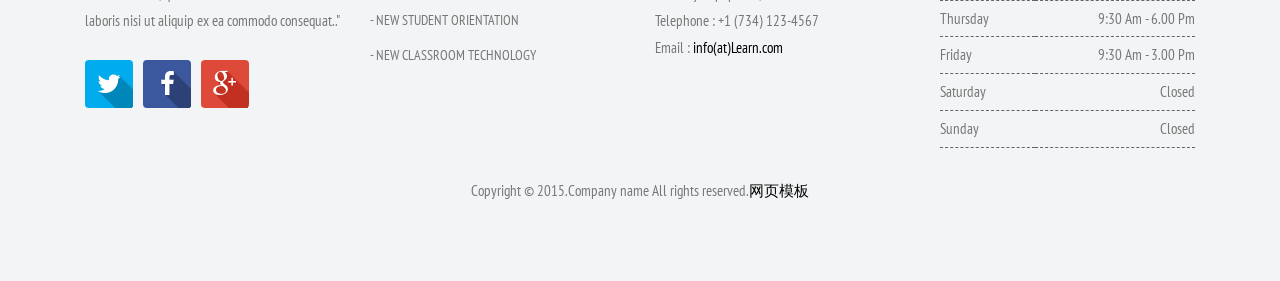
<file: WebRoot/demo/features.html>
<!DOCTYPE HTML>
<html>
<head>
<title>Features</title>
<meta name="viewport" content="width=device-width, initial-scale=1">
<meta http-equiv="Content-Type" content="text/html; charset=utf-8" />
<meta name="keywords" content="Learn Responsive web template, Bootstrap Web Templates, Flat Web Templates, Andriod Compatible web template, 
Smartphone Compatible web template, free webdesigns for Nokia, Samsung, LG, SonyErricsson, Motorola web design" />
<script type="application/x-javascript"> addEventListener("load", function() { setTimeout(hideURLbar, 0); }, false); function hideURLbar(){ window.scrollTo(0,1); } </script>
<link href="css/bootstrap-3.1.1.min.css" rel='stylesheet' type='text/css' />
<!-- jQuery (necessary for Bootstrap's JavaScript plugins) -->
<script src="js/jquery.min.js"></script>
<script src="js/bootstrap.min.js"></script>
<!-- Custom Theme files -->
<link href="css/style.css" rel='stylesheet' type='text/css' />
<link rel="stylesheet" href="css/jquery.countdown.css" />
<link href='https://fonts.googleapis.com/css?family=PT+Sans+Narrow:400,700' rel='stylesheet' type='text/css'>
<!----font-Awesome----->
<link href="css/font-awesome.css" rel="stylesheet"> 
<!----font-Awesome----->
<script>
$(document).ready(function(){
    $(".dropdown").hover(            
        function() {
            $('.dropdown-menu', this).stop( true, true ).slideDown("fast");
            $(this).toggleClass('open');        
        },
        function() {
            $('.dropdown-menu', this).stop( true, true ).slideUp("fast");
            $(this).toggleClass('open');       
        }
    );
});
</script>
</head>
<body>
<nav class="navbar navbar-default" role="navigation">
	<div class="container">
	    <div class="navbar-header">
	        <button type="button" class="navbar-toggle collapsed" data-toggle="collapse" data-target="#bs-example-navbar-collapse-1">
		        <span class="sr-only">Toggle navigation</span>
		        <span class="icon-bar"></span>
		        <span class="icon-bar"></span>
		        <span class="icon-bar"></span>
	        </button>
	        <a class="navbar-brand" href="index.html">Learn</a>
	    </div>
	    <!--/.navbar-header-->
	    <div class="navbar-collapse collapse" id="bs-example-navbar-collapse-1" style="height: 1px;">
	        <ul class="nav navbar-nav">
		        <li class="dropdown">
		            <a href="login.html"><i class="fa fa-user"></i><span>Login</span></a>
		        </li>
		        <li class="dropdown">
		        	<a href="#" class="dropdown-toggle" data-toggle="dropdown"><i class="fa fa-list"></i><span>Courses</span></a>
		        	   <ul class="dropdown-menu">
			            <li><a href="courses.html">Courses Categories</a></li>
			            <li><a href="courses.html">Courses list</a></li>
			            <li><a href="courses.html">Courses detail</a></li>
		              </ul>
		        </li>
		        <li class="dropdown">
		            <a href="#" class="dropdown-toggle" data-toggle="dropdown"><i class="fa fa-calendar"></i><span>Events</span></a>
		             <ul class="dropdown-menu">
			            <li><a href="events.html">Event1</a></li>
			            <li><a href="events.html">Event2</a></li>
			            <li><a href="events.html">Event3</a></li>
		             </ul>
		        </li>
		        <li class="dropdown">
		            <a href="#" class="dropdown-toggle" data-toggle="dropdown"><i class="fa fa-globe"></i><span>English</span></a>
		            <ul class="dropdown-menu">
			            <li><a href="#"><span><i class="flags us"></i><span>English</span></span></a></li>
			            <li><a href="#"><span><i class="flags newzland"></i><span>Newzland</span></span></a></li>
			        </ul>
		        </li>
		        <li class="dropdown">
		            <a href="#" class="dropdown-toggle" data-toggle="dropdown"><i class="fa fa-search"></i><span>Search</span></a>
		            <ul class="dropdown-menu search-form">
			           <form>        
                            <input type="text" class="search-text" name="s" placeholder="Search...">    
                            <button type="submit" class="search-submit"><i class="fa fa-search"></i></button>
                       </form>
			        </ul>
		        </li>
		     </ul>
	    </div>
	    <div class="clearfix"> </div>
	  </div>
	    <!--/.navbar-collapse-->
</nav>
<nav class="navbar nav_bottom" role="navigation">
 <div class="container">
  <!-- Brand and toggle get grouped for better mobile display -->
    <div class="navbar-header nav_2">
      <button type="button" class="navbar-toggle collapsed" data-toggle="collapse" data-target="#bs-megadropdown-tabs">
        <span class="sr-only">Toggle navigation</span>
        <span class="icon-bar"></span>
        <span class="icon-bar"></span>
        <span class="icon-bar"></span>
      </button>
      <a class="navbar-brand" href="#"></a>
    </div> 
    <!-- Collect the nav links, forms, and other content for toggling -->
    <div class="collapse navbar-collapse" id="bs-megadropdown-tabs">
        <ul class="nav navbar-nav nav_1">
            <li><a href="index.html">Home</a></li>
            <li><a href="about.html">About</a></li>
    		<li class="dropdown mega-dropdown active">
			    <a href="#" class="dropdown-toggle" data-toggle="dropdown">Admissions<span class="caret"></span></a>				
				<div class="dropdown-menu mega-dropdown-menu">
                    <div class="container-fluid">
    				    <!-- Tab panes -->
                        <div class="tab-content">
                          <div class="tab-pane active" id="men">
                            <ul class="nav-list list-inline">
                                <li><a href="admission.html"><img src="images/t7.jpg" class="img-responsive" alt=""/></a></li>
                                <li><a href="admission.html"><img src="images/t8.jpg" class="img-responsive" alt=""/></a></li>
                                <li><a href="admission.html"><img src="images/t9.jpg" class="img-responsive" alt=""/></a></li>
                                <li><a href="admission.html"><img src="images/t1.jpg" class="img-responsive" alt=""/></a></li>
                            </ul>
                          </div>
                          <div class="tab-pane" id="women">
                            <ul class="nav-list list-inline">
                                <li><a href="admission.html"><img src="images/t1.jpg" class="img-responsive" alt=""/></a></li>
                                <li><a href="admission.html"><img src="images/t2.jpg" class="img-responsive" alt=""/></a></li>
                                <li><a href="admission.html"><img src="images/t3.jpg" class="img-responsive" alt=""/></a></li>
                                <li><a href="admission.html"><img src="images/t4.jpg" class="img-responsive" alt=""/></a></li>
                                <li><a href="admission.html"><img src="images/t5.jpg" class="img-responsive" alt=""/></a></li>
                                <li><a href="admission.html"><img src="images/t6.jpg" class="img-responsive" alt=""/></a></li>
                            </ul>
                          </div>
                        </div>
                    </div>
                    <!-- Nav tabs -->
                    <ul class="nav nav-tabs" role="tablist">
                       <li class="active"><a href="#men" role="tab" data-toggle="tab">School</a></li>
                       <li><a href="#women" role="tab" data-toggle="tab">College</a></li>
                    </ul>                    
				</div>				
			</li>
			<li><a href="faculty.html">Faculty</a></li>
            <li class="dropdown">
              <a href="#" class="dropdown-toggle" data-toggle="dropdown">Programs<span class="caret"></span></a>
              <ul class="dropdown-menu" role="menu">
                <li><a href="terms.html">Terms of use</a></li>
                <li><a href="shortcodes.html">Shortcodes</a></li>
                <li><a href="faq.html">Faq</a></li>
              </ul>
            </li>
             <li><a href="services.html">Services</a></li>
            <li><a href="features.html">Features</a></li>
            <li><a href="blog.html">Blog</a></li>
            <li><a href="career.html">Career</a></li>
            <li class="last"><a href="contact.html">Contacts</a></li>
        </ul>
      </div><!-- /.navbar-collapse -->
   </div>
</nav>
<!-- banner -->
  <div class="courses_banner">
  	<div class="container">
  		<h3>Features</h3>
  		<p class="description">
             Lorem ipsum dolor sit amet, consectetur adipiscing elit. Integer lorem quam, adipiscing condimentum tristique vel, eleifend sed turpis. Pellentesque cursus arcu id magna euismod in elementum purus molestie.
        </p>
        <div class="breadcrumb1">
            <ul>
                <li class="icon6"><a href="index.html">Home</a></li>
                <li class="current-page">Features</li>
            </ul>
        </div>
  	</div>
  </div>
    <!-- //banner -->
	<div class="features">
	   <div class="container">
	   	  <h1>Features</h1>
	   	  <p>"On the other hand, we denounce with righteous indignation and dislike men who are so beguiled and demoralized by the charms of pleasure of the moment, so blinded by desire, that they cannot foresee the pain and trouble that are bound to ensue; and equal blame belongs to those who fail in their duty through weakness of will, which is the same as saying through shrinking from toil and pain. These cases are perfectly simple and easy to distinguish. In a free hour, when our power of choice is untrammelled and when nothing prevents our being able to do what we like best, every pleasure is to be welcomed and every pain avoided. But in certain circumstances and owing to the claims of duty or the obligations of business it will frequently occur that pleasures have to be repudiated and annoyances accepted. The wise man therefore always holds in these matters to this principle of selection: he rejects pleasures to secure other greater pleasures, or else he endures pains to avoid worse pains."</p>
	      <p>"Lorem ipsum dolor sit amet, consectetur adipiscing elit, sed do eiusmod tempor incididunt ut labore et dolore magna aliqua. Ut enim ad minim veniam, quis nostrud exercitation ullamco laboris nisi ut aliquip ex ea commodo consequat. Duis aute irure dolor in reprehenderit in voluptate velit esse cillum dolore eu fugiat nulla pariatur. Excepteur sint occaecat cupidatat non proident, sunt in culpa qui officia deserunt mollit anim id est laborum."</p>
	      <p>The standard chunk of Lorem Ipsum used since the 1500s is reproduced below for those interested. Sections 1.10.32 and 1.10.33 from "de Finibus Bonorum et Malorum" by Cicero are also reproduced in their exact original form, accompanied by English versions from the 1914 translation by H. Rackham.</p>
	      <p>Lorem ipsum dolor sit amet, consectetur adipiscing elit, sed do eiusmod tempor incididunt ut labore et dolore magna aliqua. Ut enim ad minim veniam, quis nostrud exercitation ullamco laboris nisi ut aliquip ex ea commodo consequat. Duis aute irure dolor in reprehenderit in voluptate velit esse cillum dolore eu fugiat nulla pariatur. Excepteur sint occaecat cupidatat non proident, sunt in culpa qui officia deserunt mollit anim id est laborum."</p>
	  </div>
	</div>
	<div class="bg_2">
	  <div class="container">
	  	 <div class="col-md-6 service_2-left">
              <h2>Professional Education Programs</h2>
         </div>
         <div class="col-md-6 service_2-right">
            <p>"Lorem ipsum dolor sit amet, consectetur adipiscing elit, sed do eiusmod tempor incididunt ut labore et dolore magna aliqua. Ut enim ad minim veniam, quis nostrud exercitation ullamco laboris nisi ut aliquip ex ea commodo consequat. Duis aute irure dolor in reprehenderit in voluptate velit esse cillum dolore eu fugiat nulla pariatur. Excepteur sint occaecat cupidatat non proident, sunt in culpa qui officia deserunt mollit anim id est laborum."</p>
         </div>
         <div class="clearfix"> </div>
	  </div>
	</div>
	<div class="footer">
    	<div class="container">
    		<div class="col-md-3 grid_4">
    		   <h3>About Us</h3>	
    		   <p>"Lorem ipsum dolor sit amet, consectetur adipiscing elit, sed do eiusmod tempor incididunt ut labore et dolore magna aliqua. Ut enim ad minim veniam, quis nostrud exercitation ullamco laboris nisi ut aliquip ex ea commodo consequat.."</p>
    		      <ul class="social-nav icons_2 clearfix">
                    <li><a href="#" class="twitter"><i class="fa fa-twitter"></i></a></li>
                    <li><a href="#" class="facebook"> <i class="fa fa-facebook"></i></a></li>
                    <li><a href="#" class="google-plus"><i class="fa fa-google-plus"></i></a></li>
                 </ul>
    		</div>
    		<div class="col-md-3 grid_4">
    		   <h3>Quick Links</h3>
    			<ul class="footer_list">
    				<li><a href="#">-  PRIOR LEARNING ASSESSMENT </a></li>
    				<li><a href="#">-  INTERNATIONAL STUDENTS</a></li>
    				<li><a href="#">-  CAREER OPPORTUNITIES</a></li>
    				<li><a href="#">-   NEW STUDENT ORIENTATION</a></li>
    				<li><a href="#">-   NEW CLASSROOM TECHNOLOGY</a></li>
    			</ul>
    		</div>
    		<div class="col-md-3 grid_4">
    		   <h3>Contact Us</h3>
    			<address>
                    <strong>Contrary to popular belief</strong>
                    <br>
                    <span>4877 It is a long established</span>
                    <br><br>
                    <span>Contrary to popular , 15089</span>
                    <br>
                    <abbr>Telephone : </abbr> +1 (734) 123-4567
                    <br>
                    <abbr>Email : </abbr> <a href="mailto@example.com">info(at)Learn.com</a>
               </address>
    		</div>
    		<div class="col-md-3 grid_4">
    		   <h3>Working Hours</h3>
    			 <table class="table_working_hours">
		        	<tbody>
		        		<tr class="opened_1">
							<td class="day_label">monday</td>
							<td class="day_value">9:30 am - 6.00 pm</td>
						</tr>
					    <tr class="opened">
							<td class="day_label">tuesday</td>
							<td class="day_value">9:30 am - 6.00 pm</td>
						</tr>
					    <tr class="opened">
							<td class="day_label">wednesday</td>
							<td class="day_value">9:30 am - 6.00 pm</td>
						</tr>
					    <tr class="opened">
							<td class="day_label">thursday</td>
							<td class="day_value">9:30 am - 6.00 pm</td>
						</tr>
					    <tr class="opened">
							<td class="day_label">friday</td>
							<td class="day_value">9:30 am - 3.00 pm</td>
						</tr>
					    <tr class="closed">
							<td class="day_label">saturday</td>
							<td class="day_value closed"><span>Closed</span></td>
						</tr>
					    <tr class="closed">
							<td class="day_label">sunday</td>
							<td class="day_value closed"><span>Closed</span></td>
						</tr>
				    </tbody>
				</table>
            </div>
    		<div class="clearfix"> </div>
    		<div class="copy">
		       <p>Copyright &copy; 2015.Company name All rights reserved.<a target="_blank" href="http://www.cssmoban.com/">&#x7F51;&#x9875;&#x6A21;&#x677F;</a></p>
	        </div>
    	</div>
    </div>
</body>
</html>
</file>
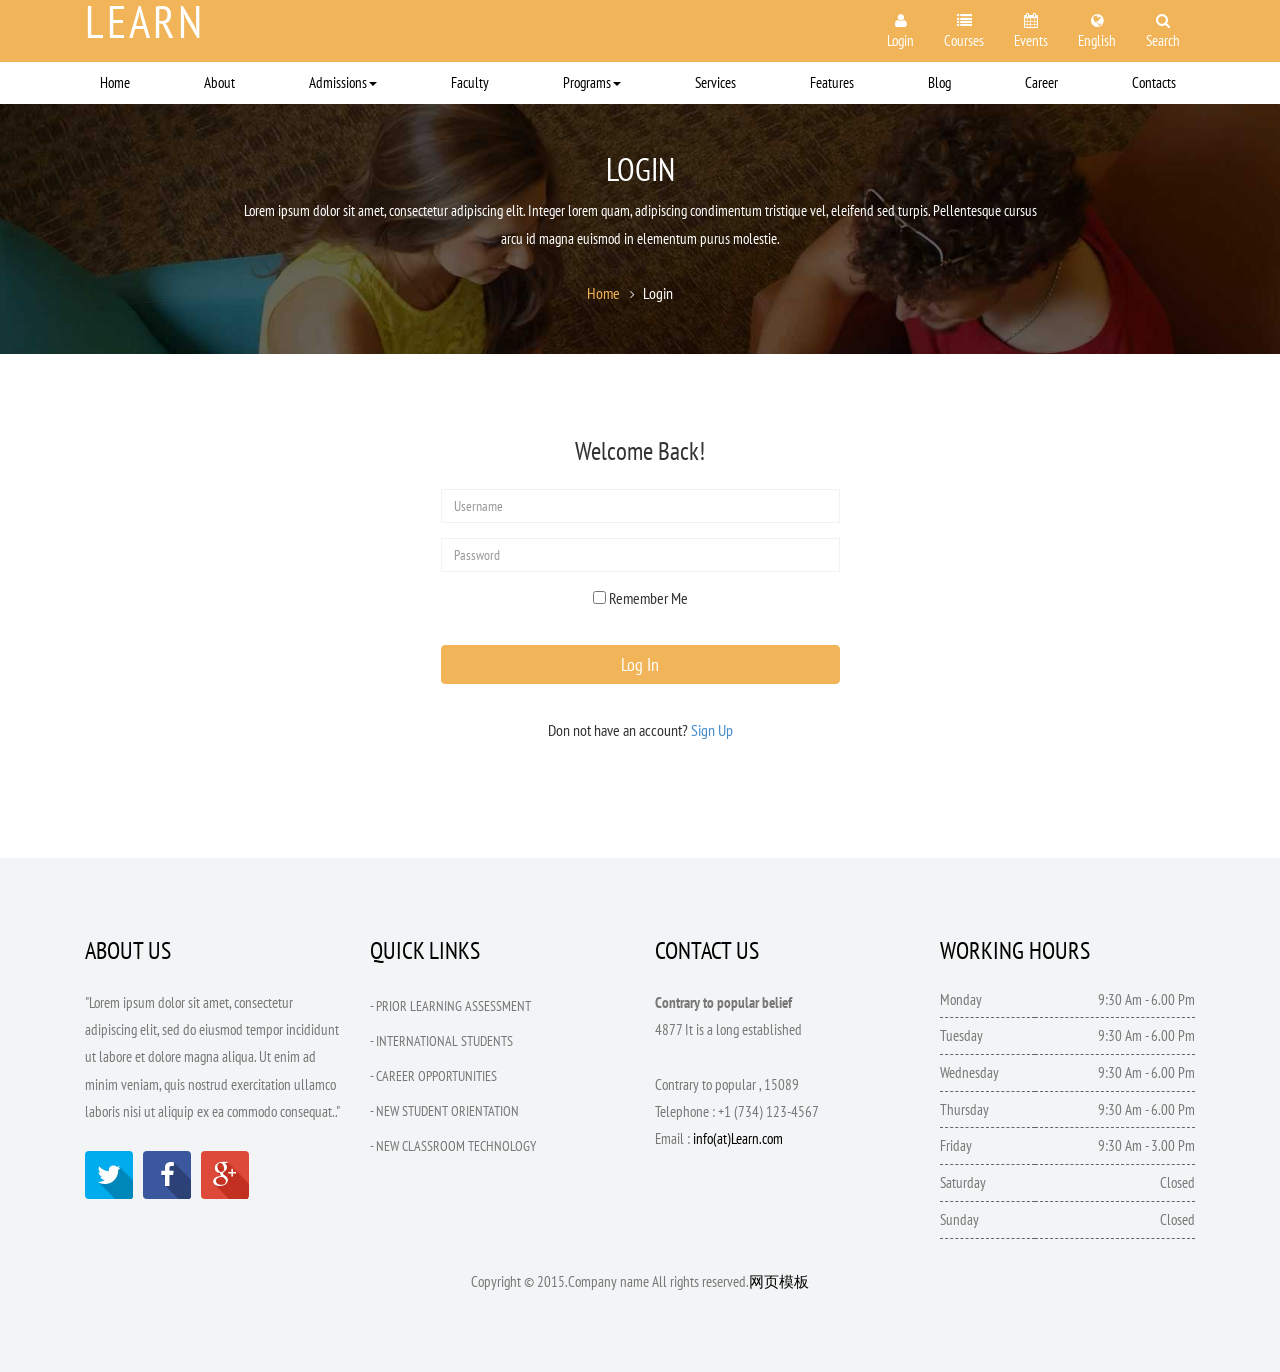
<file: WebRoot/demo/login.html>
<!DOCTYPE HTML>
<html>
<head>
<title>Login</title>
<meta name="viewport" content="width=device-width, initial-scale=1">
<meta http-equiv="Content-Type" content="text/html; charset=utf-8" />
<meta name="keywords" content="Learn Responsive web template, Bootstrap Web Templates, Flat Web Templates, Andriod Compatible web template, 
Smartphone Compatible web template, free webdesigns for Nokia, Samsung, LG, SonyErricsson, Motorola web design" />
<script type="application/x-javascript"> addEventListener("load", function() { setTimeout(hideURLbar, 0); }, false); function hideURLbar(){ window.scrollTo(0,1); } </script>
<link href="css/bootstrap-3.1.1.min.css" rel='stylesheet' type='text/css' />
<!-- jQuery (necessary for Bootstrap's JavaScript plugins) -->
<script src="js/jquery.min.js"></script>
<script src="js/bootstrap.min.js"></script>
<!-- Custom Theme files -->
<link href="css/style.css" rel='stylesheet' type='text/css' />
<link rel="stylesheet" href="css/jquery.countdown.css" />
<link href='https://fonts.googleapis.com/css?family=PT+Sans+Narrow:400,700' rel='stylesheet' type='text/css'>
<!----font-Awesome----->
<link href="css/font-awesome.css" rel="stylesheet"> 
<!----font-Awesome----->
<script>
$(document).ready(function(){
    $(".dropdown").hover(            
        function() {
            $('.dropdown-menu', this).stop( true, true ).slideDown("fast");
            $(this).toggleClass('open');        
        },
        function() {
            $('.dropdown-menu', this).stop( true, true ).slideUp("fast");
            $(this).toggleClass('open');       
        }
    );
});
</script>
</head>
<body>
<nav class="navbar navbar-default" role="navigation">
	<div class="container">
	    <div class="navbar-header">
	        <button type="button" class="navbar-toggle collapsed" data-toggle="collapse" data-target="#bs-example-navbar-collapse-1">
		        <span class="sr-only">Toggle navigation</span>
		        <span class="icon-bar"></span>
		        <span class="icon-bar"></span>
		        <span class="icon-bar"></span>
	        </button>
	         <a class="navbar-brand" href="index.html">Learn</a>
	    </div>
	    <!--/.navbar-header-->
	    <div class="navbar-collapse collapse" id="bs-example-navbar-collapse-1" style="height: 1px;">
	        <ul class="nav navbar-nav">
		        <li class="dropdown">
		            <a href="login.html"><i class="fa fa-user"></i><span>Login</span></a>
		        </li>
		        <li class="dropdown">
		        	<a href="#" class="dropdown-toggle" data-toggle="dropdown"><i class="fa fa-list"></i><span>Courses</span></a>
		        	   <ul class="dropdown-menu">
			            <li><a href="courses.html">Courses Categories</a></li>
			            <li><a href="courses.html">Courses list</a></li>
			            <li><a href="courses.html">Courses detail</a></li>
		              </ul>
		        </li>
		        <li class="dropdown">
		            <a href="#" class="dropdown-toggle" data-toggle="dropdown"><i class="fa fa-calendar"></i><span>Events</span></a>
		             <ul class="dropdown-menu">
			            <li><a href="events.html">Event1</a></li>
			            <li><a href="events.html">Event2</a></li>
			            <li><a href="events.html">Event3</a></li>
		             </ul>
		        </li>
		        <li class="dropdown">
		            <a href="#" class="dropdown-toggle" data-toggle="dropdown"><i class="fa fa-globe"></i><span>English</span></a>
		            <ul class="dropdown-menu">
			            <li><a href="#"><span><i class="flags us"></i><span>English</span></span></a></li>
			            <li><a href="#"><span><i class="flags newzland"></i><span>Newzland</span></span></a></li>
			        </ul>
		        </li>
		        <li class="dropdown">
		            <a href="#" class="dropdown-toggle" data-toggle="dropdown"><i class="fa fa-search"></i><span>Search</span></a>
		            <ul class="dropdown-menu search-form">
			           <form>        
                            <input type="text" class="search-text" name="s" placeholder="Search...">    
                            <button type="submit" class="search-submit"><i class="fa fa-search"></i></button>
                       </form>
			        </ul>
		        </li>
		     </ul>
	    </div>
	    <div class="clearfix"> </div>
	  </div>
	    <!--/.navbar-collapse-->
</nav>
<nav class="navbar nav_bottom" role="navigation">
 <div class="container">
  <!-- Brand and toggle get grouped for better mobile display -->
    <div class="navbar-header nav_2">
      <button type="button" class="navbar-toggle collapsed" data-toggle="collapse" data-target="#bs-megadropdown-tabs">
        <span class="sr-only">Toggle navigation</span>
        <span class="icon-bar"></span>
        <span class="icon-bar"></span>
        <span class="icon-bar"></span>
      </button>
      <a class="navbar-brand" href="#"></a>
    </div> 
    <!-- Collect the nav links, forms, and other content for toggling -->
    <div class="collapse navbar-collapse" id="bs-megadropdown-tabs">
        <ul class="nav navbar-nav nav_1">
            <li><a href="index.html">Home</a></li>
            <li><a href="about.html">About</a></li>
    		<li class="dropdown mega-dropdown active">
			    <a href="#" class="dropdown-toggle" data-toggle="dropdown">Admissions<span class="caret"></span></a>				
				<div class="dropdown-menu mega-dropdown-menu">
                    <div class="container-fluid">
    				    <!-- Tab panes -->
                        <div class="tab-content">
                          <div class="tab-pane active" id="men">
                            <ul class="nav-list list-inline">
                                <li><a href="admission.html"><img src="images/t7.jpg" class="img-responsive" alt=""/></a></li>
                                <li><a href="admission.html"><img src="images/t8.jpg" class="img-responsive" alt=""/></a></li>
                                <li><a href="admission.html"><img src="images/t9.jpg" class="img-responsive" alt=""/></a></li>
                                <li><a href="admission.html"><img src="images/t1.jpg" class="img-responsive" alt=""/></a></li>
                            </ul>
                          </div>
                          <div class="tab-pane" id="women">
                            <ul class="nav-list list-inline">
                                <li><a href="admission.html"><img src="images/t1.jpg" class="img-responsive" alt=""/></a></li>
                                <li><a href="admission.html"><img src="images/t2.jpg" class="img-responsive" alt=""/></a></li>
                                <li><a href="admission.html"><img src="images/t3.jpg" class="img-responsive" alt=""/></a></li>
                                <li><a href="admission.html"><img src="images/t4.jpg" class="img-responsive" alt=""/></a></li>
                                <li><a href="admission.html"><img src="images/t5.jpg" class="img-responsive" alt=""/></a></li>
                                <li><a href="admission.html"><img src="images/t6.jpg" class="img-responsive" alt=""/></a></li>
                            </ul>
                          </div>
                        </div>
                    </div>
                    <!-- Nav tabs -->
                    <ul class="nav nav-tabs" role="tablist">
                       <li class="active"><a href="#men" role="tab" data-toggle="tab">School</a></li>
                       <li><a href="#women" role="tab" data-toggle="tab">College</a></li>
                    </ul>                    
				</div>				
			</li>
			<li><a href="faculty.html">Faculty</a></li>
            <li class="dropdown">
              <a href="#" class="dropdown-toggle" data-toggle="dropdown">Programs<span class="caret"></span></a>
              <ul class="dropdown-menu" role="menu">
                <li><a href="terms.html">Terms of use</a></li>
                <li><a href="shortcodes.html">Shortcodes</a></li>
                <li><a href="faq.html">Faq</a></li>
              </ul>
            </li>
            <li><a href="services.html">Services</a></li>
            <li><a href="features.html">Features</a></li>
            <li><a href="blog.html">Blog</a></li>
            <li><a href="career.html">Career</a></li>
            <li class="last"><a href="contact.html">Contacts</a></li>
        </ul>
      </div><!-- /.navbar-collapse -->
   </div>
</nav>
<!-- banner -->
  <div class="courses_banner">
  	<div class="container">
  		<h3>Login</h3>
  		<p class="description">
             Lorem ipsum dolor sit amet, consectetur adipiscing elit. Integer lorem quam, adipiscing condimentum tristique vel, eleifend sed turpis. Pellentesque cursus arcu id magna euismod in elementum purus molestie.
        </p>
        <div class="breadcrumb1">
            <ul>
                <li class="icon6"><a href="index.html">Home</a></li>
                <li class="current-page">Login</li>
            </ul>
        </div>
  	</div>
  </div>
    <!-- //banner -->
	<div class="courses_box1">
	   <div class="container">
	   	  <form class="login">
	    	<p class="lead">Welcome Back!</p>
		    <div class="form-group">
			    <input autocomplete="off" type="text" name="log_username" class="required form-control" placeholder="Username">
		    </div>
		    <div class="form-group">
			    <input autocomplete="off" type="password" class="password required form-control" placeholder="Password" name="log_password">
		    </div>
		    <div class="form-group">
		    	<input type="checkbox" name="remember" value="true"> Remember Me
		    	<input type="submit" class="btn btn-primary btn-lg1 btn-block" name="submit" value="Log In">
		    </div>
	        <p>Don not have an account? <a href="register.html" title="Sign Up">Sign Up</a></p>
		 </form>
	   </div>
	</div>
    <div class="footer">
    	<div class="container">
    		<div class="col-md-3 grid_4">
    		   <h3>About Us</h3>	
    		   <p>"Lorem ipsum dolor sit amet, consectetur adipiscing elit, sed do eiusmod tempor incididunt ut labore et dolore magna aliqua. Ut enim ad minim veniam, quis nostrud exercitation ullamco laboris nisi ut aliquip ex ea commodo consequat.."</p>
    		      <ul class="social-nav icons_2 clearfix">
                    <li><a href="#" class="twitter"><i class="fa fa-twitter"></i></a></li>
                    <li><a href="#" class="facebook"> <i class="fa fa-facebook"></i></a></li>
                    <li><a href="#" class="google-plus"><i class="fa fa-google-plus"></i></a></li>
                 </ul>
    		</div>
    		<div class="col-md-3 grid_4">
    		   <h3>Quick Links</h3>
    			<ul class="footer_list">
    				<li><a href="#">-  PRIOR LEARNING ASSESSMENT </a></li>
    				<li><a href="#">-  INTERNATIONAL STUDENTS</a></li>
    				<li><a href="#">-  CAREER OPPORTUNITIES</a></li>
    				<li><a href="#">-   NEW STUDENT ORIENTATION</a></li>
    				<li><a href="#">-   NEW CLASSROOM TECHNOLOGY</a></li>
    			</ul>
    		</div>
    		<div class="col-md-3 grid_4">
    		   <h3>Contact Us</h3>
    			<address>
                    <strong>Contrary to popular belief</strong>
                    <br>
                    <span>4877 It is a long established</span>
                    <br><br>
                    <span>Contrary to popular , 15089</span>
                    <br>
                    <abbr>Telephone : </abbr> +1 (734) 123-4567
                    <br>
                    <abbr>Email : </abbr> <a href="mailto@example.com">info(at)Learn.com</a>
               </address>
    		</div>
    		<div class="col-md-3 grid_4">
    		   <h3>Working Hours</h3>
    			 <table class="table_working_hours">
		        	<tbody>
		        		<tr class="opened_1">
							<td class="day_label">monday</td>
							<td class="day_value">9:30 am - 6.00 pm</td>
						</tr>
					    <tr class="opened">
							<td class="day_label">tuesday</td>
							<td class="day_value">9:30 am - 6.00 pm</td>
						</tr>
					    <tr class="opened">
							<td class="day_label">wednesday</td>
							<td class="day_value">9:30 am - 6.00 pm</td>
						</tr>
					    <tr class="opened">
							<td class="day_label">thursday</td>
							<td class="day_value">9:30 am - 6.00 pm</td>
						</tr>
					    <tr class="opened">
							<td class="day_label">friday</td>
							<td class="day_value">9:30 am - 3.00 pm</td>
						</tr>
					    <tr class="closed">
							<td class="day_label">saturday</td>
							<td class="day_value closed"><span>Closed</span></td>
						</tr>
					    <tr class="closed">
							<td class="day_label">sunday</td>
							<td class="day_value closed"><span>Closed</span></td>
						</tr>
				    </tbody>
				</table>
            </div>
    		<div class="clearfix"> </div>
    		<div class="copy">
		       <p>Copyright &copy; 2015.Company name All rights reserved.<a target="_blank" href="http://www.cssmoban.com/">&#x7F51;&#x9875;&#x6A21;&#x677F;</a></p>
	        </div>
    	</div>
    </div>
</body>
</html>
</file>
<file: WebRoot/demo/css/style.css>
h4, h5, h6, h1, h2, h3 {
	margin-top: 0;
}

ul, ol {
	margin: 0;
}

p {
	margin: 0;
}

html, body {
	font-family: 'PT Sans Narrow', sans-serif;
	font-size: 100%;
	background: #fff;
}

body a {
	transition: 0.5s all;
	-webkit-transition: 0.5s all;
	-moz-transition: 0.5s all;
	-o-transition: 0.5s all;
	-ms-transition: 0.5s all;
}

.logo-text {
	font-family: FZShuTi, "方正舒体 ", sans-serif;
	font: 700 36px "FZShuTi";
	color: white;
	text-shadow: 0 0 20px #fdec84, 10px -10px 30px #ffae35, 20px -20px 40px
		#ec760c, -20px -60px 50px #cd4607, 0px -80px 60px #973717, 10px -40px
		70px #451b0e;
}

.navbar-default {
	background-color: #f1b458 !important;
	border-color: #f1b458;
	border-radius: 0px;
}

.navbar-default .navbar-nav>li>a {
	color: #fff;
	font-weight: 300;
}

.navbar-default .navbar-nav>li>a span {
	display: block;
}

.navbar {
	min-height: 100%;
	margin-bottom: 0;
}

.navbar-nav {
	margin: 0;
	float: right;
}

.navbar-brand {
	height: 100%;
	padding: 0;
	margin: 10px 0 0 0;
	padding-left: 15px;
	font-size: 45px;
	text-transform: uppercase;
	letter-spacing: 3px;
	font-weight: 500;
}

.navbar-default .navbar-brand {
	color: #fff;
}

.navbar-default .navbar-brand:hover, .navbar-default .navbar-brand:focus
	{
	color: #fff;
	background-color: transparent;
}

.navbar-nav>li>a {
	padding: 10px 15px;
	text-align: center;
	color: #fff;
	font-weight: 100;
	font-size: 15px;
}

.dropdown-menu.columns-2 {
	min-width: 400px;
}

.dropdown-menu.columns-3 {
	min-width: 550px;
}

.multi-column-dropdown {
	list-style: none;
	padding: 0;
	margin: 0;
}

.multi-column-dropdown li a {
	display: block;
	clear: both;
	line-height: 1.428571429;
	color: #333;
	white-space: normal;
}

.multi-column-dropdown li a:hover {
	text-decoration: none;
	color: #262626;
	background-color: #f5f5f5;
}

.dropdown-menu li a {
	padding: 5px 15px;
	font-weight: 300;
}

.dropdown-menu {
	right: 0 !important;
	left: inherit;
}

.nav_bottom {
	background: none;
}

.nav-tabs {
	display: inline-block;
	border-bottom: none;
	font-weight: bold;
	padding-top: 15px;
}

.nav-tabs1 {
	display: inline-block;
	border-bottom: none;
	font-weight: 500;
	background-color: #f1b458;
	width: 100%;
	padding: 0;
}

.nav-tabs>li>a, .nav-tabs>li>a:hover, .nav-tabs>li>a:focus, .nav-tabs>li.active>a,
	.nav-tabs>li.active>a:hover, .nav-tabs>li.active>a:focus {
	border: none;
	border-radius: 0;
}

.nav-list {
	border-bottom: 1px solid #eee;
}

.nav-list>li {
	padding: 20px 15px 15px;
	border-left: 1px solid #eee;
	margin-right: 0 !important;
}

.nav-list>li:last-child {
	border-right: 1px solid #eee;
}

.nav-list>li>a:hover {
	text-decoration: none;
}

.nav-list>li>a>span {
	display: block;
	font-weight: bold;
	text-transform: uppercase;
}

.mega-dropdown {
	position: static !important;
}

.mega-dropdown-menu {
	padding: 20px 15px 15px;
	text-align: center;
	width: 100%;
}

i.flags {
	width: 21px;
	height: 13px;
	float: left;
	margin-right: 8px;
	margin-top: 3px;
}

.copyrights {
	text-indent: -9999px;
	height: 0;
	line-height: 0;
	font-size: 0;
	overflow: hidden;
}

i.us {
	background: url("../images/f1.jpg") no-repeat;
}

i.newzland {
	background: url("../images/f2.jpg") no-repeat;
}

.search-form {
	background-color: #f1b458;
	display: none;
	position: absolute;
	right: 0;
	top: 100%;
	padding: 15px;
	width: 346px;
}

.search-form input[type="text"] {
	width: 100%;
	height: 30px;
	color: #a7aebf;
	line-height: 20px;
	border: none;
	padding: 5px 15px;
	border-radius: 0;
	outline: none;
}

.search-form .search-submit {
	border: 0;
	padding: 0;
	position: absolute;
	right: 27px;
	top: 20px;
	background: none;
	line-height: 20px;
}

ul.nav_1 {
	float: none;
}

ul.nav_1 li {
	margin-right: 44px;
}

.navbar-nav>li>.dropdown-menu li {
	margin-right: 0px;
}

ul.nav_1 li a {
	color: #000;
}

ul.nav_1 li.last {
	margin-right: 0;
}

.nav .open>a, .nav .open>a:hover, .nav .open>a:focus, .nav>li>a:hover,
	.nav>li>a:focus {
	background-color: #2f374c !important;
	border-color: #2f374c;
	color: #fff !important;
}
/*-- banner --*/
.banner-bg {
	background: url(../images/2.jpg) no-repeat center top;
}

.banner-bg, .banner-img, .banner-img2 {
	background-size: cover;
	-webkit-background-size: cover;
	-moz-background-size: cover;
	-o-background-size: cover;
	min-height: 600px;
}

.banner-img {
	background: url(../images/3.jpg) no-repeat center top;
}

.banner-img2 {
	background: url(../images/1.jpg) no-repeat center top;
}

.banner-info {
	text-align: center;
	padding: 8em 0 0 0;
}

.banner-info h3 {
	color: #FFF;
	font-size: 60px;
	font-weight: 500;
	margin: 0;
	text-transform: uppercase;
	letter-spacing: 15px;
}

.banner-info h3 span {
	display: block;
}

.banner-info p {
	color: #FFF;
	margin: 1em 0 2em;
	font-size: 20px;
	font-weight: 400;
}

.banner-info a {
	color: #FFF;
	background: #f1b458;
	padding: .7em 1.5em;
	text-decoration: none;
}

.banner-info a:hover i.icon_1 {
	color: #2f374c;
}

.banner-info a:hover {
	background: #FFF;
	color: #2f374c;
	transition: 0.5s all;
	-webkit-transition: 0.5s all;
	-o-transition: 0.5s all;
	-moz-transition: 0.5s all;
	-ms-transition: 0.5s all;
}

.navbar-header.nav_2 {
	display: none;
}

.navbar>.container .navbar-brand, .navbar>.container-fluid .navbar-brand
	{
	margin-left: 0 !important;
}
/*------------------ Slider Part starts Here----------*/
#slider2, #slider3 {
	box-shadow: none;
	-moz-box-shadow: none;
	-webkit-box-shadow: none;
	margin: 0 auto;
}

.rslides_tabs {
	list-style: none;
	padding: 0;
	background: rgba(0, 0, 0, .25);
	box-shadow: 0 0 1px rgba(255, 255, 255, .3), inset 0 0 5px
		rgba(0, 0, 0, 1.0);
	-moz-box-shadow: 0 0 1px rgba(255, 255, 255, .3), inset 0 0 5px
		rgba(0, 0, 0, 1.0);
	-webkit-box-shadow: 0 0 1px rgba(255, 255, 255, .3), inset 0 0 5px
		rgba(0, 0, 0, 1.0);
	font-size: 18px;
	list-style: none;
	margin: 0 auto 50px;
	max-width: 540px;
	padding: 10px 0;
	text-align: center;
	width: 100%;
}

.rslides_tabs li {
	display: inline;
	float: none;
	margin-right: 1px;
}

.rslides_tabs a {
	width: auto;
	line-height: 20px;
	padding: 9px 20px;
	height: auto;
	background: transparent;
	display: inline;
}

.rslides_tabs li:first-child {
	margin-left: 0;
}

.rslides_tabs .rslides_here a {
	background: rgba(255, 255, 255, .1);
	color: #fff;
	font-weight: bold;
}

.events {
	list-style: none;
}

.callbacks_container {
	position: relative;
	width: 100%;
}

.callbacks {
	position: relative;
	list-style: none;
	overflow: hidden;
	width: 100%;
	padding: 0;
	margin: 0;
}

.callbacks li {
	position: absolute;
	width: 100%;
	left: 0;
	top: 0;
}

.callbacks img {
	position: relative;
	z-index: 1;
	height: auto;
	border: 0;
}

.callbacks .caption {
	display: block;
	position: absolute;
	z-index: 2;
	font-size: 20px;
	text-shadow: none;
	color: #fff;
	left: 0;
	right: 0;
	padding: 10px 20px;
	margin: 0;
	max-width: none;
	top: 10%;
	text-align: center;
}

.callbacks_nav {
	position: absolute;
	-webkit-tap-highlight-color: rgba(0, 0, 0, 0);
	top: 52%;
	left: 4%;
	opacity: 0.7;
	z-index: 3;
	text-indent: -9999px;
	overflow: hidden;
	text-decoration: none;
	height: 41px;
	width: 41px;
	background: red;
	margin-top: -65px;
	display: none;
}

.callbacks_nav:active {
	opacity: 1.0;
}

.callbacks_nav.next {
	left: auto;
	background-position: right top;
	right: 4%;
}

#slider3-pager a {
	display: inline-block;
}

#slider3-pager span {
	float: left;
}

#slider3-pager span {
	width: 100px;
	height: 15px;
	background: #fff;
	display: inline-block;
	border-radius: 30em;
	opacity: 0.6;
}

#slider3-pager .rslides_here a {
	background: #FFF;
	border-radius: 30em;
	opacity: 1;
}

#slider3-pager a {
	padding: 0;
}

#slider3-pager li {
	display: inline-block;
}

.rslides {
	position: relative;
	list-style: none;
	overflow: hidden;
	width: 100%;
	padding: 0;
	margin: 0;
}

.rslides li {
	-webkit-backface-visibility: hidden;
	position: absolute;
	display: none;
	width: 100%;
	left: 0;
	top: 0;
}

.rslides li {
	position: relative;
	display: block;
	float: left;
}

.rslides img {
	height: auto;
	border: 0;
	width: 100%;
}

.callbacks_tabs {
	list-style: none;
	position: absolute;
	top: 85%;
	z-index: 111;
	left: 46%;
	padding: 0;
	margin: 0;
}

.slider-top {
	text-align: center;
	padding: 10em 0;
}

.slider-top h1 {
	font-weight: 700;
	font-size: 48px;
	color: #010101;
}

.slider-top p {
	font-weight: 400;
	font-size: 20px;
	padding: 1em 7em;
	color: #010101;
}

.slider-top ul.social-slide {
	display: inline-flex;
	margin: 0px;
	padding: 0px;
}

ul.social-slide li i {
	width: 70px;
	height: 74px;
	background: url(../images/img-resources.png) no-repeat;
	display: inline-block;
	margin: 0px 15px;
}

ul.social-slide li i.win {
	background-position: -6px 0px;
}

ul.social-slide li i.android {
	background-position: -110px 0px;
}

ul.social-slide li i.mac {
	background-position: -215px 0px;
}

.callbacks_tabs li {
	display: inline-block;
	margin: 0;
}

@media screen and (max-width: 600px) {
	.callbacks_nav {
		top: 47%;
	}
}
/*----*/
.callbacks_tabs a {
	visibility: hidden;
}

.callbacks_tabs a:after {
	content: "\f111";
	font-size: 0;
	font-family: FontAwesome;
	visibility: visible;
	display: block;
	height: 14px;
	width: 14px;
	display: inline-block;
	border: 2px solid #FFF;
	background: none;
	border-radius: 30px;
	-webkit-border-radius: 30px;
	-moz-border-radius: 30px;
	-o-border-radius: 30px;
	-ms-border-radius: 30px;
}

.callbacks_here a:after {
	border: 2px solid #FFFFFF;
	background: #2f374c;
}
/*--content--*/
.details {
	background: #2f374c;
	padding: 3em 0;
}

.input-group {
	width: 100%;
}

.input-group input[type="text"], select {
	-moz-box-shadow: none;
	-webkit-box-shadow: none;
	box-shadow: none;
	-moz-border-radius: 0px;
	-webkit-border-radius: 0px;
	border-radius: 0px;
	-moz-transition: 0.3s;
	-o-transition: 0.3s;
	-webkit-transition: 0.3s;
	transition: 0.3s;
	background-color: #ff;
	border: none;
	font-size: 14px;
	min-height: 40px;
	padding: 10px 9px 9px 9px;
	width: 100%;
	color: #555;
}

select#country {
	color: #555;
}

.submit_button input[type="submit"] {
	color: #fff;
	text-transform: uppercase;
	font-size: 1.1em;
	font-weight: 500;
	border: none;
	width: 100%;
	background: #f1b458;
	padding: 9px 0px;
	outline: none;
}

.submit_button input[type="submit"]:hover {
	background: #000;
}

.grid_1 {
	padding: 5em 0;
}

.news h1, .grid_1_right h2 {
	font-size: 2em;
	margin-bottom: 1.5em;
	position: relative;
	font-weight: 500;
	color: #000;
	text-transform: uppercase;
}

.news h1:after, .grid_1_right h2:after {
	background-color: #c5c5c5;
	bottom: -15px;
	content: "";
	height: 2px;
	left: 0;
	width: 30px;
	position: absolute;
	z-index: 0;
}

.news article {
	border-bottom: 1px solid rgba(0, 0, 0, 0.1);
	color: #c5c5c5;
	margin-bottom: 15px;
	padding-bottom: 15px;
}

.news article a {
	color: #777;
	font-size: 0.95em;
	line-height: 1.8em;
}

.news article .date {
	margin-bottom: 10px;
}

.news article i {
	margin-right: 5px;
}

.read-more:after {
	text-shadow: none;
	-webkit-font-smoothing: antialiased;
	font-family: 'fontawesome';
	speak: none;
	font-weight: normal;
	font-variant: normal;
	line-height: 1;
	text-transform: none;
	-moz-transition: 0.4s;
	-o-transition: 0.4s;
	-webkit-transition: 0.4s;
	transition: 0.4s;
	color: #f1b458;
	content: "\f18e";
	display: inline-block;
	font-size: 16px;
	margin-left: 5px;
	position: relative;
	top: 2px;
}

a.read-more {
	color: #000;
}

a.read-more:hover {
	color: #777;
}

.nav-tabs1>li.active>a, .nav-tabs1>li.active>a:focus, .nav-tabs1>li.active>a:hover
	{
	color: #fff;
	background-color: #2f374c;
	border: none;
}

.nav-tabs1 .open>a, .nav-tabs1 .open>a:hover, .nav-tabs1 .open>a:focus,
	.nav-tabs1>li>a:hover, .nav-tabs1>li>a:focus {
	background-color: #2f374c !important;
	border-color: #2f374c;
	color: #fff !important;
}

.nav-tabs1>li {
	margin-bottom: 0;
}

a#profile-tab, a#home-tab, a#profile-tab1 {
	color: #fff;
}

.events_box {
	margin: 1em 0 2em;
}

.event_left {
	float: left;
	width: 24%;
}

.event_left-item {
	padding-right: 20px;
	font-size: 12px;
	text-transform: uppercase;
}

.event_right {
	overflow: hidden;
}

.event_left-item .icon_2 {
	margin-bottom: 15px;
	font-size: 14px;
	color: #999;
}

.event_left-item .icon_2 i {
	font-size: 20px;
	margin-right: 15px;
	float: left;
	vertical-align: middle;
	color: #999;
}

.speaker_item a {
	color: #f1b458;
}

.speaker_item a:hover {
	color: #000;
}

.event_right h3 {
	font-size: 22px;
	font-weight: 500;
	text-transform: uppercase;
	letter-spacing: 3px;
	line-height: 1;
	margin-bottom: 15px;
}

.event_right h3 a {
	color: #000;
}

.event_right p {
	color: #777;
	font-size: 0.95em;
	line-height: 1.5em;
}

.event_right p a {
	font-size: 1.1em;
	color: #000;
}

.event_right p a:hover {
	text-decoration: underline;
}

.event_right img {
	margin: 1em 0 0 0;
	width: 50px;
}

.bg {
	background: url(../images/bg.jpg) no-repeat center top;
	background-size: cover;
	-webkit-background-size: cover;
	-moz-background-size: cover;
	-o-background-size: cover;
	min-height: 460px;
	text-align: center;
	padding: 7em 0 0 0;
}

#counter {
	height: 141px;
	font-size: 60px;
	color: #FFF;
	overflow: hidden;
}

.timer {
	border-top: 2px ridge #5F5F5F;
	border-bottom: 2px ridge #5F5F5F;
}

.timer h4 {
	font-size: 14px;
	color: #E5E5E5;
	font-style: normal;
	font-variant: normal;
	font-weight: lighter;
	letter-spacing: 1px;
	margin-top: 20px;
}

.countDays, .countHours, .countMinutes, .countSeconds {
	display: inline-block;
	padding: 35px 0;
	float: left;
	width: 25%;
	background: rgba(255, 255, 255, 0.1);
	border: 1px solid rgba(255, 255, 255, 0.3);
	border-left: none;
	text-align: center;
	transition: all 0.2s ease-in-out;
	-moz-transition: all 0.2s ease-in-out;
	-webkit-transition: all 0.2s ease-in-out;
	-o-transition: all 0.2s ease-in-out;
}

.countDays, .countHours, .countMinutes, .countSeconds:first-child {
	border-left: 1px solid rgba(255, 255, 255, 0.3);
}

.points {
	float: left;
	width: 40px;
	margin: 0;
	font-size: 44px;
	font-weight: bold;
	text-align: center;
	line-height: 138px;
	text-shadow: none;
	color: #FFF;
	display: none;
}

.boxName {
	float: left;
	width: 100%;
	font-size: 15px;
	color: #fff;
	font-style: italic;
	font-weight: 500;
	clear: both;
	padding: 2px;
}
/* ---------- /TIMER ---------- */
.newsletter {
	margin: 3em 0 0 0;
}

.newsletter input[type="text"] {
	padding: 18px 2%;
	width: 50%;
	margin-right: 10px;
	font-size: 13px;
	max-width: 96%;
	outline: none;
	border: none;
	display: inline-block;
}

.newsletter input[type="submit"] {
	color: #fff;
	text-transform: uppercase;
	font-size: 1.1em;
	font-weight: 500;
	border: none;
	background: #f1b458;
	padding: 14px 30px;
	outline: none;
	display: inline-block;
	vertical-align: middle;
}

.newsletter input[type="submit"]:hover {
	background: #2f374c;
}

.portfolio-left {
	background: #f2f4f8;
	padding: 0;
}

.courses_portfolio .portfolio-item {
	overflow: hidden;
	background: #f7f7f7;
}

.portfolio-img {
	width: 44%;
	float: left;
}

.portfolio-description {
	width: 50%;
	float: left;
	padding: 40px 30px 0;
}

.portfolio-description h4 a {
	color: #000;
	font-size: 20px;
	font-weight: 400;
	margin: 0;
	transition: all 0.3s linear 0s;
}

.portfolio-description p {
	color: #777;
	font-size: 13px;
	font-weight: 400;
	line-height: 1.8em;
	margin: 0;
}

.portfolio-description span {
	padding-top: 20px;
	display: block;
}

.portfolio-description span a {
	background: #ffffff;
	color: #444444;
	/*--float: left;--*/
	font-size: 13px;
	line-height: 23.4px;
	padding: 5px 10px;
	margin: 0 5px 5px 0;
}

.portfolio-description span a:hover {
	text-decoration: underline;
}

.portfolio-description>a span {
	background: #2f374c;
	color: #fff;
	display: block;
	font-size: 14px;
	padding: 10px 20px;
	-webkit-transition: all 0.3s linear 0s;
	-moz-transition: all 0.3s linear 0s;
	-o-transition: all 0.3s linear 0s;
	transition: all 0.3s linear 0s;
	margin: 2em 0 0;
}

.portfolio-description>a span:hover {
	background: #f1b458;
	color: #fff;
}

a:hover, a:focus {
	text-decoration: none;
}

.bottom_content {
	padding: 5em 0;
}

.bottom_content h3 {
	color: #000;
	font-size: 3em;
	text-transform: uppercase;
	margin: 0em 0 1em;
	text-align: center;
	position: relative;
}

.grid_2 {
	margin-bottom: 2em;
}

i.chain_1 {
	margin-right: 10px;
}
/* -- footer --*/
.footer {
	background: #f2f4f5;
	padding: 5em 0;
	margin-top: 36px;
}

table.table_working_hours {
	width: 100%;
}

.table_working_hours tr {
	border: 0;
	border-bottom: 1px dashed #656565;
}

.table_working_hours tr td {
	padding: 7px 0;
	color: #777;
	font-size: 0.95em;
	text-transform: capitalize;
}

.table_working_hours tr.opened_1 td {
	padding: 0 0 7px;
}

.table_working_hours tr td.day_value {
	padding-left: 3px;
}

.table_working_hours tr td.day_value {
	padding-left: 3px;
	text-align: right;
}

.table_working_hours tr.opened:hover td, .table_working_hours tr.opened_1:hover td
	{
	color: #e2598e;
}

.grid_4 h3 {
	color: #000;
	font-size: 1.5em;
	margin-bottom: 1em;
	text-transform: uppercase;
}

.grid_4 p {
	color: #777;
	font-size: 0.95em;
	line-height: 1.8em;
	margin-bottom: 1em;
}

.social-nav {
	padding: 0;
	list-style: none;
	margin: 0px 0 0 -10px;
}

.social-nav a {
	display: inline-block;
	float: left;
	width: 48px;
	height: 48px;
	font-size: 20px;
	color: #fff;
	text-decoration: none;
	cursor: pointer;
	text-align: center;
	line-height: 48px;
	background: #000;
	position: relative;
	transition: all 0.5s;
	-ms-transition: all 0.5s;
	-webkit-transition: all 0.5s;
	-moz-transition: all 0.5s;
}

.social-nav li {
	float: left;
	margin: 10px 0 0 10px;
	list-style: none;
}

.icons_2 a {
	overflow: hidden;
	font-size: 26px;
	border-radius: 4px;
}

.icons_2 .twitter {
	background: #00ACED;
	text-shadow: 0px 0px #0087ba, 1px 1px #0087ba, 2px 2px #0087ba, 3px 3px
		#0087ba, 4px 4px #0087ba, 5px 5px #0087ba, 6px 6px #0087ba, 7px 7px
		#0087ba, 8px 8px #0087ba, 9px 9px #0087ba, 10px 10px #0087ba, 11px
		11px #0087ba, 12px 12px #0087ba, 13px 13px #0087ba, 14px 14px #0087ba,
		15px 15px #0087ba, 16px 16px #0087ba, 17px 17px #0087ba, 18px 18px
		#0087ba, 19px 19px #0087ba, 20px 20px #0087ba, 21px 21px #0087ba, 22px
		22px #0087ba, 23px 23px #0087ba, 24px 24px #0087ba, 25px 25px #0087ba,
		26px 26px #0087ba, 27px 27px #0087ba, 28px 28px #0087ba, 29px 29px
		#0087ba, 30px 30px #0087ba;
}

.icons_2 a:hover {
	background: #fff;
	text-shadow: 0px 0px #d4d4d4, 1px 1px #d4d4d4, 2px 2px #d4d4d4, 3px 3px
		#d4d4d4, 4px 4px #d4d4d4, 5px 5px #d4d4d4, 6px 6px #d4d4d4, 7px 7px
		#d4d4d4, 8px 8px #d4d4d4, 9px 9px #d4d4d4, 10px 10px #d4d4d4, 11px
		11px #d4d4d4, 12px 12px #d4d4d4, 13px 13px #d4d4d4, 14px 14px #d4d4d4,
		15px 15px #d4d4d4, 16px 16px #d4d4d4, 17px 17px #d4d4d4, 18px 18px
		#d4d4d4, 19px 19px #d4d4d4, 20px 20px #d4d4d4, 21px 21px #d4d4d4, 22px
		22px #d4d4d4, 23px 23px #d4d4d4, 24px 24px #d4d4d4, 25px 25px #d4d4d4,
		26px 26px #d4d4d4, 27px 27px #d4d4d4, 28px 28px #d4d4d4, 29px 29px
		#d4d4d4, 30px 30px #d4d4d4;
}

.icons_2 .twitter:hover {
	color: #00ACED;
}

.icons_2 .facebook {
	background: #3B579D;
	text-shadow: 0px 0px #2d4278, 1px 1px #2d4278, 2px 2px #2d4278, 3px 3px
		#2d4278, 4px 4px #2d4278, 5px 5px #2d4278, 6px 6px #2d4278, 7px 7px
		#2d4278, 8px 8px #2d4278, 9px 9px #2d4278, 10px 10px #2d4278, 11px
		11px #2d4278, 12px 12px #2d4278, 13px 13px #2d4278, 14px 14px #2d4278,
		15px 15px #2d4278, 16px 16px #2d4278, 17px 17px #2d4278, 18px 18px
		#2d4278, 19px 19px #2d4278, 20px 20px #2d4278, 21px 21px #2d4278, 22px
		22px #2d4278, 23px 23px #2d4278, 24px 24px #2d4278, 25px 25px #2d4278,
		26px 26px #2d4278, 27px 27px #2d4278, 28px 28px #2d4278, 29px 29px
		#2d4278, 30px 30px #2d4278;
}

.icons_2 .facebook:hover {
	color: #3B579D;
}

.icons_2 .google-plus {
	background: #DD4A3A;
	text-shadow: 0px 0px #c23122, 1px 1px #c23122, 2px 2px #c23122, 3px 3px
		#c23122, 4px 4px #c23122, 5px 5px #c23122, 6px 6px #c23122, 7px 7px
		#c23122, 8px 8px #c23122, 9px 9px #c23122, 10px 10px #c23122, 11px
		11px #c23122, 12px 12px #c23122, 13px 13px #c23122, 14px 14px #c23122,
		15px 15px #c23122, 16px 16px #c23122, 17px 17px #c23122, 18px 18px
		#c23122, 19px 19px #c23122, 20px 20px #c23122, 21px 21px #c23122, 22px
		22px #c23122, 23px 23px #c23122, 24px 24px #c23122, 25px 25px #c23122,
		26px 26px #c23122, 27px 27px #c23122, 28px 28px #c23122, 29px 29px
		#c23122, 30px 30px #c23122;
}

.icons_2 .google-plus:hover {
	color: #DD4A3A;
}

address {
	line-height: 1.8em;
	color: #777;
	font-size: 0.95em;
	margin-bottom: 0;
}

address a {
	color: #000;
}

address a:hover {
	color: #f1b458;
}

ul.footer_list {
	padding: 0;
	margin: 0;
	list-style: none;
}

ul.footer_list li {
	line-height: 2.5em;
	font-size: 14px;
}

ul.footer_list li a {
	color: #777;
}

ul.footer_list li a:hover {
	color: #000;
}

.copy {
	margin: 2em 0 0 0;
	text-align: center;
}

.copy p {
	color: #777;
	font-size: 0.95em;
}

.copy p a {
	color: #000;
}

.copy p a:hover {
	color: #f1b458;
}

.breadcrumb1 ul {
	padding: 0;
	margin: 0;
	list-style: none;
}

.breadcrumb1 li {
	position: relative;
	margin-right: 10px;
	padding-right: 10px;
	display: inline-block;
	color: #fff;
}

.breadcrumb1 li.current-page:after {
	display: none;
}

.breadcrumb1 li a {
	display: inline-block;
	color: #f1b458;
}

.breadcrumb1 li a:hover {
	color: #fff;
}

.breadcrumb1 li:after {
	content: '\f105';
	font: normal normal normal 13px/1 "FontAwesome";
	display: block;
	position: absolute;
	left: 100%;
	top: 6px;
	color: #cecfd2;
}

.courses_banner h3 {
	color: #fff;
	font-size: 2em;
	text-transform: uppercase;
}

p.description {
	color: #fff;
	font-size: 0.95em;
	line-height: 1.8em;
	width: 70%;
	margin: 0 auto 2em auto;
}
/*-- courses --*/
.courses_banner {
	background: url(../images/2.jpg) no-repeat center top;
	background-size: cover;
	-webkit-background-size: cover;
	-moz-background-size: cover;
	-o-background-size: cover;
	min-height: 250px;
	text-align: center;
	padding: 3em 0 0 0;
}

.table-header {
	background-color: #2f374c;
}

.course_list .table-header>div {
	float: left;
	padding: 15px 20px;
	color: #ffffff;
	font-size: 20px;
	line-height: 1;
}

.table-header>div.id_col {
	width: 12%;
	text-transform: uppercase;
}

.table-header>div.name_col {
	width: 52%;
}

.table-header>div.duration_col {
	width: 17%;
}

.courses_box1 {
	padding: 5em 0;
}

.course_list .table-list {
	margin: 0;
	padding: 0;
}

.course_list .table-list li {
	float: none;
	margin: 0;
	list-style: none;
	border-bottom: 1px dashed #e2e2e3;
	background-color: #ffffff;
}

.course_list .table-list li>div.id_col {
	width: 12%;
	text-transform: uppercase;
}

.course_list .table-list li>div {
	float: left;
	padding: 15px 20px;
}

.course_list .table-list li>div.name_col {
	width: 52%;
}

.course_list .table-list li>div.duration_col {
	width: 17%;
}

.course_list .table-list li>div.date_col {
	width: 19%;
}

.course_list .table-list li:nth-child(even) {
	background-color: #f2f4f5;
}

.course_list .table-list li:hover {
	background-color: #9FA8C1;
	color: #ffffff;
}

.course_list .table-list li .name_col a {
	color: #000;
}

.course_list .table-list li:hover .name_col a {
	color: #ffffff;
}

.courses_box1-left {
	background-color: #f2f4f5;
	padding: 20px 20px 30px;
}

.select-block1 select {
	box-shadow: none;
	border: 1px solid #e2e2e3;
	border-radius: 0;
	outline: 0;
	background: #ffffff;
	height: 44px;
	line-height: 32px;
	padding: 5px 15px;
	width: 100%;
	color: #a7aebf;
}

.select-block1 {
	position: relative;
	margin-top: 10px;
}

.course-submit {
	border: none;
	background-color: #f1b458;
	color: #ffffff;
	line-height: 44px;
	padding: 0 30px;
	font-size: 14px;
	text-transform: uppercase;
	border-radius: 0px;
	display: inline-block;
	margin-top: 20px;
	outline: none;
}

.course-submit:hover {
	background-color: #2f374c;
}

.personBox {
	margin: 2em 0 0 0;
}

.person_description {
	margin: 1em 0 0 0;
}

.person_image {
	width: 25%;
	float: left;
	margin-right: 5%;
}

.person_image_desc {
	overflow: hidden;
}

.person_image_desc h1 {
	color: #000;
	font-size: 1.3em;
	font-style: italic;
	margin: 10px 0 0 0;
}

.person_image_desc p {
	color: #999;
	font-size: 0.85em;
	font-style: italic;
}

.slider h3 {
	font-size: 1.5em;
	color: #000;
	margin-bottom: 0.5em;
}

.person_description p, .banner-info1 p {
	color: #777;
	font-size: 0.95em;
	line-height: 1.8em;
}

.person_description p a {
	color: #000;
}

.person_description p a:hover {
	color: #e2598e;
}

.person_mage_desc {
	overflow: hidden;
}

.social-widget {
	margin: 2em 0 3em;
}

.social-widget h2 {
	font-size: 1.5em;
	color: #000;
	margin-bottom: 1em;
}

ul.courses_social {
	padding: 0;
	margin: 0;
	list-style: none;
}

.social-widget ul li.facebook-icon div {
	background-color: #3b59a1;
}

.social-widget ul li {
	text-align: center;
	float: left;
	list-style: none;
	padding: 0 5px;
	width: 33.333333%;
}

.social-widget ul li div {
	padding: 15px 0 10px;
}

.social-widget ul li div a {
	border-radius: 50%;
	width: 40px;
	line-height: 40px;
	color: #ffffff;
	display: inline-block;
	margin-bottom: 10px;
	background-color: rgba(255, 255, 255, 0.2);
	font-size: 16px;
}

.social-widget ul li div p {
	color: #ffffff;
}

.social-widget ul li.twitter-icon div {
	background-color: #46b0e4;
}

.social-widget ul li.gplus-icon div {
	background-color: #dd4c39;
}

.social-widget ul li div a:hover {
	-webkit-transform: scale(1.2);
	-moz-transform: scale(1.2);
	-ms-transform: scale(1.2);
	-o-transform: scale(1.2);
	transform: scale(1.2);
}

.banner-info1 h5 {
	margin: 1em 0;
	font-size: 0.95em;
}

.banner-info1 h5 a {
	color: #000;
}

.banner-info1 h5 a:hover {
	text-decoration: underline;
}

.entry-item .entry-thumb {
	width: 22%;
	margin-right: 20px;
}

ul.posts {
	padding: 0;
	margin: 2em 0 0 0;
	list-style: none;
}

ul.posts h3 {
	font-size: 1.5em;
	color: #000;
	margin-bottom: 1em;
}

ul.posts li {
	margin-bottom: 1em;
}

.entry-content {
	overflow: hidden;
}

.entry-content h6 {
	font-weight: 600;
	font-size: 15px;
	margin-bottom: 4px;
}

.entry-content h6 a {
	color: #000;
}

.entry-content h6 a:hover {
	color: #f1b458;
}

.entry-content p {
	font-weight: 400;
	font-size: 0.95em;
}

.entry-content p a {
	color: #777;
}

.entry-content p a:hover {
	color: #000;
}
/*-- course_detail --*/
.detail h3 {
	color: #000;
	font-size: 2em;
	margin: 1em 0 0.5em;
}

.detail p {
	color: #777;
	font-size: 0.95em;
	line-height: 1.8em;
}

.panel-body {
	color: #777;
	font-size: 0.95em;
	line-height: 1.8em;
}

i.icon_3 {
	color: #5979CE;
	margin-right: 10px;
}

.panel-group {
	margin-bottom: 3em;
}

.panel-group .panel-default {
	border: 1px solid #eff2f7;
	box-shadow: none;
	margin: 2em 0 0 0;
}

.panel-group .panel-heading {
	padding: 0;
	-webkit-border-radius: 5px;
	-moz-border-radius: 5px;
	border-radius: 5px;
	background-color: #fff;
}

.panel-group .panel-title {
	line-height: 16px;
}

.panel-group .panel-title a {
	display: block;
	padding: 16px 44px 16px 18px;
	font-weight: 400;
	position: relative;
}

.panel-collapse {
	padding: 0 16px;
}

.panel-group .panel-title a:after {
	font-family: fontawesome;
	content: "\f107";
	position: absolute;
	font-size: 16px;
	right: 20px;
	top: 50%;
	margin-top: -8px;
}

.panel-group .panel-title .collapsed:after {
	content: "\f106";
}

.author-box-left {
	float: left;
	width: 10%;
	margin-right: 2%;
}

.author-box-right {
	overflow: hidden;
}

.author-box-right h4 {
	color: #000;
	font-size: 1.1em;
}

.author-box-right h4 a:hover {
	color: #000;
}

.author-box-right p {
	line-height: 1.5em;
}

.author-box {
	margin-bottom: 3em;
}

.comment_section h4, .comment-form h4 {
	color: #000;
	font-size: 2em;
	margin-bottom: 1em;
}

ul.comment-list {
	padding: 0;
	margin: 0;
	list-style: none;
}

ul.children {
	padding: 0;
	margin: 0 0px 0 20px;
	list-style: none;
}

ul.comment-list li {
	margin-bottom: 2em;
}

.author-box_left {
	float: left;
	width: 8%;
	margin-right: 2%;
}

.author-box_left img {
	border-radius: 100px;
	-webkit-border-radius: 100px;
	-moz-border-radius: 100px;
	-o-border-radius: 100px;
}

.author-box_right {
	overflow: hidden;
}

.author-box_right h5 {
	margin-bottom: 5px;
}

.author-box_right h5 a {
	color: #000;
	font-size: 1.2em;
}

.author-box_right h5 a:hover {
	color: #f1b458;
}

span.m_1 {
	font-style: italic;
	font-size: 0.85em;
	color: #CACACA;
}

.search-form .form-control, .comment-form .form-control, .contact_form .form-control,
	.search_form .form-control {
	background-color: #fff;
	background-image: none;
	border: 1px solid #fff;
	border-radius: 3px;
	box-shadow: none;
	color: #7a7c82;
	display: block;
	font-size: 13px;
	height: 40px;
	line-height: 1.42857;
	margin-bottom: 15px;
	padding: 6px 12px;
	text-transform: none;
	width: 100%;
}

.search-form .form-control, .comment-form .form-control, .contact_form .form-control
	{
	margin-bottom: 25px;
	border-color: #d8d8d9;
}

.comment-form textarea {
	min-height: 168px;
}

.form-submit {
	width: 48%;
	top: -66px;
	position: relative;
	display: inline-block;
}

.comment-form-left {
	padding-left: 0;
}

.comment-form-right {
	padding-right: 0;
}

.submit_1 {
	background-color: #2f374c;
	border-color: #2f374c;
	outline: none;
}

.submit_1:hover {
	background-color: #f1b458 !important;
	border-color: #f1b458;
}
/* --events --*/
.event-page {
	margin-bottom: 2em;
}

.event-speakers {
	padding: 0;
	margin: 0;
	list-style: none;
}

.event-speakers li {
	display: inline-block;
	margin-right: 20px;
}

.event-page .event-info .event-info-text a {
	text-decoration: none;
}

.event-page p {
	margin: 0;
}

.event-desc h2 {
	font-size: 1.7em;
	margin-bottom: 10px;
}

.event-desc h2 a {
	color: #000;
}

.event-desc h2 a:hover, .event-speakers li a:hover {
	color: #777;
}

.event-img {
	overflow: hidden;
	position: relative;
}

.event-img img {
	transition: all 0.2s ease-out;
	-webkit-transition: all 0.2s ease-out;
	-moz-transition: all 0.2s ease-out;
	-o-transition: all 0.2s ease-out;
}

.event-img:hover img {
	-moz-transform: perspective(2000px) rotateY(-5deg) translate(0, -8px);
	-webkit-transform: perspective(2000px) rotateY(-5deg) translate(0, -8px);
	-o-transform: perspective(2000px) rotateY(-5deg) translate(0, -8px);
	-ms-transform: perspective(2000px) rotateY(-5deg) translate(0, -8px);
	transform: perspective(2000px) rotateY(-5deg) translate(0, -8px);
	transition: all 0.2s ease-out;
	transition-delay: 0.1s;
}

.event-img .over-image {
	height: 100%;
	width: 100%;
	display: block;
	position: absolute;
	opacity: 0.5;
	top: 0;
	left: 0;
	pointer-events: none;
	box-shadow: 0 0 0 0 #f1b458 inset;
	-webkit-box-shadow: 0 0 0 0 #f1b458 inset;
	-moz-box-shadow: 0 0 0 0 #f1b458 inset;
	-o-box-shadow: 0 0 0 0 #f1b458 inset;
	transition: all 0.2s ease-out;
	-webkit-transition: all 0.2s ease-out;
	-moz-transition: all 0.2s ease-out;
	-o-transition: all 0.2s ease-out;
}

.event-img:hover .over-image {
	opacity: 1;
	box-shadow: 0 0 0 8px #f1b458 inset;
	-webkit-box-shadow: 0 0 0 8px #f1b458 inset;
	-moz-box-shadow: 0 0 0 8px #f1b458 inset;
	-o-box-shadow: 0 0 0 8px #f1b458 inset;
	transition: all 0.2s ease-out;
	-webkit-transition: all 0.2s ease-out;
	-moz-transition: all 0.2s ease-out;
	-o-transition: all 0.2s ease-out;
}
/*-- event_single --*/
ul.meta-post {
	padding: 0;
	margin: 0 0 1em 0;
	list-style: none;
	position: relative;
}

ul.meta-post li {
	display: inline-block;
	margin-right: 15px;
	font-size: 0.95em;
	color: #777;
}

ul.meta-post li a {
	color: #000;
}

ul.meta-post li a:hover {
	color: #777;
}

ul.meta-post li:before {
	text-shadow: none;
	-webkit-font-smoothing: antialiased;
	font-family: 'fontawesome';
	speak: none;
	font-weight: normal;
	font-variant: normal;
	line-height: 1;
	text-transform: none;
	-moz-transition: 0.4s;
	-o-transition: 0.4s;
	-webkit-transition: 0.4s;
	transition: 0.4s;
	color: #f1b458;
	display: inline-block;
	font-size: 16px;
	position: relative;
	margin-right: 2px;
}

ul.meta-post li.author:before {
	content: "\f007";
}

ul.meta-post li.view:before {
	content: "\f133";
}

ul.meta-post li.category:before {
	content: "\f164";
}

.author-box1 {
	margin-top: 3em;
}

form.login {
	text-align: center;
	width: 35%;
	margin: 0 auto;
}

.login input[type="text"], .login input[type="email"], .login input[type="password"],
	.login input[type="url"], .login textarea, .login input[type=button] {
	background-color: rgba(0, 0, 0, 0);
	border: 1px solid #F2F2F2;
	border-radius: 0;
	-webkit-border-radius: 0;
	-moz-border-radius: 0;
	box-shadow: none;
	-webkit-box-shadow: none;
	padding: 6px 12px;
	color: #767676;
	transition: 200ms;
	-webkit-transition: 200ms;
}

input.btn.btn-primary.btn-lg1.btn-block {
	background-color: #f1b458;
	border-color: #f1b458;
	margin: 2em 0;
	font-size: 1.1em;
	outline: none;
}

input.btn.btn-primary.btn-lg1.btn-block:hover {
	background-color: #2f374c;
	border-color: #2f374c;
}

p.lead {
	font-size: 25px;
}
/*-- about --*/
.bg_1 {
	background: url(../images/bg.jpg) no-repeat center top;
	background-size: cover;
	-webkit-background-size: cover;
	-moz-background-size: cover;
	-o-background-size: cover;
	min-height: 600px;
	text-align: center;
	padding: 5em 0 0 0;
}

.bg_1 h2 {
	color: #fff;
	text-align: center;
	text-transform: uppercase;
	font-size: 3em;
	margin-bottom: 1em;
}

.about_left p {
	color: #777;
	font-size: 0.95em;
	line-height: 1.8em;
}

ul.about_links {
	padding: 0;
	margin: 1em 0;
	list-style: none;
}

ul.about_links li {
	padding: 0px 20px 10px;
	position: relative;
}

ul.about_links li:before {
	color: #f96868;
	content: "\f10c";
	font-family: 'fontawesome';
	font-size: 12px;
	height: 5px;
	left: 5px;
	top: 4px;
	position: absolute;
	width: 5px;
}

ul.about_links li a {
	color: #777;
	font-size: 0.95em;
}

ul.about_links li a:hover {
	color: #000;
}
/* Radial In */
.radial_but {
	display: inline-block;
	vertical-align: middle;
	-webkit-transform: translateZ(0);
	transform: translateZ(0);
	box-shadow: 0 0 1px rgba(0, 0, 0, 0);
	-webkit-backface-visibility: hidden;
	backface-visibility: hidden;
	-moz-osx-font-smoothing: grayscale;
	position: relative;
	overflow: hidden;
	background: #f1b458;
	-webkit-transition-property: color;
	transition-property: color;
	-webkit-transition-duration: 0.3s;
	transition-duration: 0.3s;
	padding: 12px 30px;
	color: #fff;
}

.radial_but:before {
	content: "";
	position: absolute;
	z-index: -1;
	top: 0;
	left: 0;
	right: 0;
	bottom: 0;
	background: #2f374c;
	border-radius: 100%;
	-webkit-transform: scale(2);
	transform: scale(2);
	-webkit-transition-property: transform;
	transition-property: transform;
	-webkit-transition-duration: 0.3s;
	transition-duration: 0.3s;
	-webkit-transition-timing-function: ease-out;
	transition-timing-function: ease-out;
}

.radial_but:hover, .radial_but:focus, .radial_but:active {
	color: white;
}

.radial_but:hover:before, .radial_but:focus:before, .radial_but:active:before
	{
	-webkit-transform: scale(0);
	transform: scale(0);
}

.team {
	background: #fff;
}

.team_box {
	padding: 1em;
}

.team_box h3 {
	font-size: 1.5em;
	color: #000;
	margin-bottom: 0;
}

.team_box p {
	font-size: 1.1em;
	color: #999;
}

.team-socials {
	padding: 0;
	margin: 1em 0 0 0;
	list-style: none;
}

.team-socials li:first-child {
	padding-left: 0;
}

.team-socials li {
	display: inline;
	padding: 0 9px;
}

.team-socials li a {
	color: #656565;
}

.team-socials li a:hover {
	color: #2f374c;
}

.team-socials li span {
	font-size: 18px;
}

.advantage {
	padding: 5em 0;
}

.list.custom-list ul {
	margin: 0;
	padding: 0;
	list-style: none;
}

.list.custom-list ul li {
	width: 100%;
	overflow: hidden;
	margin: 0;
	padding: 0;
	list-style: none;
}

.dropcap {
	display: block;
	float: left;
	color: #f1b458;
	font-size: 35px;
	margin-right: 0.5em;
	width: 60px;
	height: 60px;
	border: 2px solid #2f374c;
	line-height: 53px;
	text-align: center;
	border-radius: 100px;
	-webkit-border-radius: 100px;
	-moz-border-radius: 100px;
	-o-border-radius: 100px;
}

.item_content {
	overflow: hidden;
}

.list.custom-list ul li h5 {
	font-size: 1.2em;
	text-transform: uppercase;
	font-weight: 300;
}

.list.custom-list ul li h5 a {
	color: #000;
}

.list.custom-list ul li p {
	display: block;
	font-style: normal;
	font-size: 0.95em;
	line-height: 1.8em;
	color: #777;
	font-weight: 300;
}

.advantage h3 {
	color: #000;
	text-align: center;
	text-transform: uppercase;
	font-size: 3em;
	margin-bottom: 1em;
}
/* -- admission --*/
.admission {
	padding: 5em 0;
}

.admission h1 {
	color: #000;
	font-size: 2em;
	margin-bottom: 0.5em;
}

.admission p {
	color: #777;
	font-size: 0.95em;
	line-height: 1.8em;
	margin-bottom: 2em;
}

.admission_left {
	padding-left: 0;
}

.admission_left h2, .admission_right h3 {
	font-size: 1.5em;
	color: #000;
	margin-bottom: 1em;
}

.admission_right {
	padding-right: 0;
}

.timetable {
	width: 100%;
	font-size: 11px;
	margin-top: 1.5em;
}

.timetable th, .timetable td {
	text-align: center;
	padding: 7px;
	border: 1px solid #E2E2E2;
	background: #fff;
	color: #000;
	font-weight: 100;
}

.timetable th {
	background: #2f374c;
	color: #fff;
	text-transform: uppercase;
	font-size: 14px;
}

.timetable td {
	border-bottom: 1px solid #dddddd;
	border-right: 1px solid #dddddd;
	height: 30px;
	text-align: center;
	padding-top: 10px;
	font-size: 14px;
}

input.no-box {
	padding: 0px 10px;
	height: 22px;
	width: 100%;
	float: left;
	border: none;
	outline: none;
}

.input-group1 input[type="text"], select {
	border: 1px solid #e2e2e3;
}

ul.items_list, ul.items_list1 {
	display: none;
}

.photo {
	padding-left: 0;
}

.form-field {
	margin: 1em 0;
}

.form_box {
	padding-left: 0;
}

.form_box1 {
	padding: 0;
}

.input-group1 {
	margin-top: 10px;
}

.form-group1 {
	padding: 0;
	margin: 1em 0;
}

.control-lable {
	padding: 0;
}

.radio label, .checkbox label, label {
	font-size: 0.95em;
	font-weight: 300;
	vertical-align: middle;
	color: #777;
}

.radios label:first-child {
	margin-left: 0;
}

.radios label {
	margin-left: 15px;
}
/*-- faculty --*/
.faculty_top {
	margin-bottom: 2em;
}

figure.team_member {
	position: relative;
	overflow: hidden;
	color: #fff;
}

figure.team_member img+div {
	position: absolute;
	top: 0;
	left: 0;
	width: 100%;
	height: 100%;
	background-image: -webkit-linear-gradient(to top, rgba(0, 0, 0, .7) 5%,
		rgba(0, 0, 0, .1) 90%);
	background-image: -moz-linear-gradient(to top, rgba(0, 0, 0, .7) 5%,
		rgba(0, 0, 0, .1) 90%);
	background-image: -ms-linear-gradient(to top, rgba(0, 0, 0, .7) 5%,
		rgba(0, 0, 0, .1) 90%);
	background-image: -o-linear-gradient(to top, rgba(0, 0, 0, .7) 5%,
		rgba(0, 0, 0, .1) 90%);
	background-image: linear-gradient(to top, rgba(0, 0, 0, .7) 5%,
		rgba(0, 0, 0, .1) 90%);
}

figure.team_member figcaption {
	position: absolute;
	top: 60%;
	left: 0;
	width: 100%;
	height: 100%;
	padding: 20px;
	-webkit-box-sizing: border-box;
	-moz-box-sizing: border-box;
	box-sizing: border-box;
}

figure.team_member figcaption h3 {
	margin: 0 0 8px 0;
}

figure.team_member figcaption h3 a, figure.team_member figcaption p a {
	color: #fff;
}

figure.team_member figcaption h3 a:hover, figure.team_member figcaption p a:hover,
	ul.social-person li a:hover {
	color: #f1b458;
}

figure.team_member figcaption span {
	margin-bottom: 15px;
	display: block;
}

p.person-deg1 {
	margin-bottom: 20px !important;
}

figure.team_member figcaption p {
	margin-bottom: 0;
	color: #fff;
}

.person-social {
	position: relative;
	left: 700px;
	color: #fff;
}

ul.social-person {
	float: left;
	margin-top: 15px;
	padding-left: 0;
}

.social-person {
	list-style: none;
	padding: 0;
	margin-top: 10px;
}

ul.social-person li {
	list-style: none;
	display: inline;
	margin-right: 12px;
}

ul.social-person li a {
	color: #fff;
}

.title-variation1 .style-title1, .course-details .cousre-details-img .course-title,
	figure.themeumlms-course-img figcaption, figure.team_member:hover figcaption
	{
	background-color: rgba(47, 55, 76, 0.71);
}

figure.team_member:hover figcaption {
	top: 0;
}

figure.team_member:hover .person-social {
	-webkit-transition-delay: .2s;
	-moz-transition-delay: .2s;
	-ms-transition-delay: .2s;
	-o-transition-delay: .2s;
	transition-delay: .2s;
}

figure.team_member:hover p, figure.team_member:hover .person-social {
	left: 0;
	-webkit-transition-timing-function: linear;
	-moz-transition-timing-function: linear;
	-ms-transition-timing-function: linear;
	-o-transition-timing-function: linear;
	transition-timing-function: linear;
}

figure, figcaption, img, h2, p, i, .person-social {
	-webkit-transition: all .5s;
	transition: all .5s;
}

ul.pagination {
	padding-left: 15px;
	margin: 2em 0 0 0;
}

.pagination>li>a {
	border-bottom-left-radius: 0px !important;
	border-top-left-radius: 0px !important;
	padding: 6px 15px;
	border: none;
	border-left: 1px solid #f2f2f2;
	color: #222;
}

.pagination>.active>a, .pagination>.active>span, .pagination>.active>a:hover,
	.pagination>.active>span:hover, .pagination>.active>a:focus,
	.pagination>.active>span:focus {
	z-index: 2;
	color: #fff;
	background-color: #f1b458;
	border-color: #f1b458;
	cursor: default;
}

ul.event_pagination {
	padding: 0;
	margin: 0;
}
/* --terms --*/
ol.terms_list {
	padding-left: 20px;
	margin-bottom: 2em;
}

ol.terms_list li, ul.terms_list1 li {
	color: #777;
	font-size: 0.95em;
	line-height: 1.8em;
}

.terms h4 {
	color: #000;
	margin-bottom: 10px;
	font-size: 1.5em;
}

ul.terms_list1 {
	padding-left: 20px;
	margin: 0;
	list-style: circle;
}

p.m_3 {
	margin: 1em 0 0 0;
}
/* -- shortcodes --*/
.shortcode_but.small {
	font-size: 11px;
	padding: 12px 16px;
}

.shortcode_but.large {
	font-size: 14px;
	padding: 16px 30px;
}

.shortcode_but {
	display: inline-block;
	font-size: 13px;
	padding: 17px 25px;
	margin-bottom: 15px;
	margin-right: 5px;
	outline: none;
	cursor: pointer;
	text-transform: uppercase;
	font-weight: 700;
	letter-spacing: 1px;
	border: none;
}

.shortcode_but:hover {
	opacity: 0.8;
}

.but_1 {
	margin: 2.5em 0 1em;
}

.but_2 {
	margin-bottom: 1em;
}

.but_3 {
	margin-bottom: 2em;
}

.admission-alert {
	background: #d1d1d1;
	color: #FFFFFF;
	font-size: 16px;
	padding: 10px 20px 11px;
	margin-top: 10px;
	margin-bottom: 25px;
}

.admission-alert.info {
	background: #8ED4FF;
}

.admission-alert.success {
	background: #A1D859;
}

.admission-alert.warning {
	background: #F9CC6C;
}

.admission-alert.danger {
	background: #ff8888;
}

.admission-alert .close {
	right: -2px;
	color: #FFFFFF;
	opacity: .8;
	top: 1px;
	outline: none;
	width: 30px;
}

.badge-primary {
	background-color: #03a9f4;
}

.badge-success, .bg-green, .bootstrap-switch-success, .btn-success {
	border-color: #ef553a;
	background: #ef553a;
}

.badge-warning {
	background-color: #ffc107;
}

.col-md-6.page_1 {
	padding-left: 0;
}

.grid_3.grid_5 {
	margin: 3em 0 0 0;
}
/* --faq --*/
dl.faq-list {
	margin-bottom: 0;
}

.faq-list dd {
	position: relative;
}

.faq-list_h {
	position: relative;
	margin: 0;
	padding: 0 0 5px 28px;
	background: none;
	font-weight: normal;
}

.faq-list .marker {
	position: absolute;
	top: 0;
	left: 0;
	display: block;
	font-weight: bold;
	margin: 0;
}

.faq-list .marker1 {
	position: absolute;
	top: 0;
	left: 0;
	display: block;
	font-weight: bold;
	margin: 0;
}

p.m_4 {
	padding-left: 30px;
}
/*-- services --*/
.services {
	padding: 5em 0;
}

.service_box1 {
	margin-bottom: 2em;
}

.services h1 {
	font-size: 3em;
	text-align: center;
	color: #000;
	margin-bottom: 1em;
	text-transform: uppercase;
}

.service_1-left {
	float: left;
}

.service_1-right p {
	color: #777;
	font-size: 0.95em;
	line-height: 1.8em;
}

span.icon_5 {
	float: left;
	display: block;
	margin: 5px 30px 0 0;
	border-radius: 50%;
	width: 74px;
	height: 74px;
	border: none;
	background: #2f374c;
	text-align: center;
	font-size: 20px;
	line-height: 70px;
	color: #fff;
	position: relative;
	z-index: 10;
	transition: all 0.3s ease 0s;
	-webkit-transition: all 0.3s;
	-moz-transition: all 0.3s;
	transition: all 0.3s;
	-webkit-box-sizing: border-box;
	-moz-box-sizing: border-box;
	box-sizing: border-box;
}

span.icon_5:before {
	content: '';
	width: 100%;
	height: 100%;
	border-radius: 50%;
	background: #f1b458;
	top: 0;
	left: 0;
	position: absolute;
	z-index: -1;
	-webkit-transform: scale(0);
	-moz-transform: scale(0);
	-ms-transform: scale(0);
	-o-transform: scale(0);
	transform: scale(0);
	-webkit-transform: scale(0);
	-moz-transform: scale(0);
	-ms-transform: scale(0);
	-o-transform: scale(0);
	transform: scale(0);
	transition: all 0.3s ease 0s;
	-webkit-transition: all 0.3s;
	-moz-transition: all 0.3s;
	transition: all 0.3s;
}

.service_1-left:hover span:before {
	-webkit-transform: scale(1);
	-moz-transform: scale(1);
	-ms-transform: scale(1);
	-o-transform: scale(1);
	transform: scale(1);
	-webkit-transform: scale(1);
	-moz-transform: scale(1);
	-ms-transform: scale(1);
	-o-transform: scale(1);
	transform: scale(1);
}

.service_1-left:hover span {
	color: #fff;
}

.service_1-right {
	overflow: hidden;
}

.service_1-right h5 {
	font-size: 1.2em;
}

.service_1-right h5 a {
	color: #000;
}

.bg_2 {
	background: url(../images/bg.jpg) no-repeat center top;
	background-size: cover;
	-webkit-background-size: cover;
	-moz-background-size: cover;
	-o-background-size: cover;
	min-height: 300px;
	padding: 5em 0 0 0;
}

.service_2-left h2 {
	font-size: 45px;
	line-height: 1.42222222;
	font-weight: 800;
	text-transform: uppercase;
	color: #fff;
}

.service_2-right p {
	color: #fff;
	font-size: 0.95em;
	line-height: 1.8em;
}

.service_3 {
	padding: 5em 0;
}

.service_3 h2 {
	font-size: 3em;
	text-align: center;
	color: #000;
	margin-bottom: 1em;
	text-transform: uppercase;
}

time {
	font-size: 1.2em;
	color: #000;
}

.service_3-left h4 {
	font-size: 1.5em;
	margin: 10px 0;
}

.service_3-left h4 a {
	color: #f1b458;
}

.service_3-left p {
	color: #777;
	font-size: 0.95em;
	line-height: 1.8em;
	margin-bottom: 1em;
}

ul.marked-list {
	padding: 0;
	margin: 0;
	list-style: none;
}

.marked-list li {
	position: relative;
	padding-left: 30px;
	font-size: 0.95em;
	line-height: 1.6em;
	margin-bottom: 10px;
}

.marked-list li a {
	color: #777;
}

.marked-list li a:hover {
	color: #000;
}

.marked-list li:before {
	content: "";
	position: absolute;
	left: 0;
	top: 10px;
	font-weight: 400;
	background: #f1b458;
	width: 9px;
	height: 9px;
	border-radius: 50%;
}

.features {
	padding: 5em 0;
}

.features h1 {
	color: #000;
	font-size: 3em;
	text-align: center;
	margin-bottom: 1em;
	text-transform: uppercase;
}

.features p {
	color: #777;
	font-size: 0.95em;
	line-height: 1.8em;
	margin: 1em 0 1em;
}
/*-- blog --*/
.blog_box1 {
	margin-bottom: 3em;
}

.item_info_dl h2 {
	font-weight: 600;
	font-size: 1.5em;
}

.item_info_dl h2 a {
	color: #000;
}

.item_info_dl {
	color: #9ad905;
	font-weight: 300;
	line-height: 32px;
	margin: 0 0 20px;
}

.item_info_dl dd .item_createdby:before {
	content: "\f007";
	color: #444444;
	font-size: 24px;
	font-family: FontAwesome;
	margin-right: 6px;
}

time.item_published {
	font-size: 0.85em;
	color: #D0D0D0;
}

.item_info_dl dd {
	margin: 0;
	display: inline-block;
}

.item_info_dl dd .comment:before {
	content: "\f075";
	color: #444444;
	font-size: 18px;
	font-family: FontAwesome;
	margin-left: 14px;
}

address.item_createdby {
	color: #000;
	font-size: 1.1em;
}
/* -- contact --*/
.map iframe {
	border: none;
	height: 400px;
	width: 100%;
}

.col_1 {
	width: 203px;
	margin-right: 0;
}

.col_1, .col_2 {
	float: left;
}

.icon2 {
	margin-top: 21px;
	float: left;
	color: #f1b458;
	font-size: 30px;
	width: 40px;
}

.box {
	overflow: hidden;
}

.m_6 {
	margin-top: 21px;
}

.col_2 {
	width: 198px;
	margin-right: 0;
}

a.link4 {
	color: #f1b458;
}

a.link4:hover {
	color: #000;
}

form.contact_form {
	padding: 3em 0 0 0;
}

.contact_form h2 {
	color: #000;
	font-size: 2em;
	text-transform: uppercase;
	margin-bottom: 1em;
}

.contact_form input[type='text'] {
	width: 100%;
	border-radius: 0;
	line-height: 22px;
	font-size: 13px;
	padding: 14px 17px 14px;
	outline: none;
	color: #5d5d5d;
	height: 50px;
	border: 1px solid #d5d5d5;
	-webkit-box-sizing: border-box;
	-moz-box-sizing: border-box;
	box-sizing: border-box;
	margin: 0 0 20px;
	background: none;
}

.contact_form textarea {
	width: 100%;
	border-radius: 0;
	line-height: 22px;
	font-size: 13px;
	padding: 14px 17px 14px;
	outline: none;
	border: 1px solid #d5d5d5;
	-webkit-box-sizing: border-box;
	-moz-box-sizing: border-box;
	box-sizing: border-box;
	resize: none;
	color: #5d5d5d;
	height: 191px;
	background: none;
}

.grid_6 {
	padding-left: 0;
}

.btn_3 {
	float: right;
	padding-right: 15px;
}

.more_btn {
	display: inline-block;
	margin-top: 30px;
	padding: 12px 18px;
	text-decoration: none;
	color: #222;
	background: #fff;
	border: 1px solid #cccccc;
	text-transform: uppercase;
}

.contact-form .btn_3 a {
	margin-top: 10px;
	margin-left: 15px;
	padding: 12px 26px;
}

.more_btn:hover {
	color: #fff;
	background: #f1b458;
	border: 1px solid #f1b458;
}
/* --responsive design --*/
@media ( max-width :1440px) {
}

@media ( max-width :1440px) {
	.portfolio-description {
		padding: 17px 17px 0;
	}
}

@media ( max-width :1280px) {
	.portfolio-description {
		padding: 10px 8px 0;
	}
}

@media ( max-width :1220px) {
	ul.nav_1 li {
		margin-right: 20px;
	}
}

@media ( max-width :1024px) {
	.callbacks_tabs {
		list-style: none;
		position: absolute;
		top: 90%;
	}
	.banner-bg, .banner-img, .banner-img2 {
		min-height: 500px;
	}
	.banner-info h3 {
		font-size: 45px;
	}
	.banner-info {
		padding: 7em 0 0 0;
	}
	.countDays, .countHours, .countMinutes, .countSeconds {
		padding: 25px 0;
	}
	.bg {
		min-height: 400px;
		padding: 5em 0 0 0;
	}
	.bottom_content h3, .advantage h3, .bg_1 h2, .services h1, .service_3 h2,
		.features h1 {
		font-size: 2.5em;
	}
	.portfolio-description {
		width: 100%;
		float: none;
	}
	.portfolio-img {
		width: 90%;
		float: none;
	}
	.bg_1 {
		min-height: 550px;
	}
	.course_list .table-list li>div {
		padding: 10px 10px;
	}
}

@media ( max-width :930px) {
	ul.nav_1 li {
		margin-right: -3px;
	}
	.col-sm-3.dropdown-button {
		padding: 0 5px;
	}
	.col-sm-2.submit_button {
		padding: 0 5px 0 0px;
	}
	.submit_button input[type="submit"] {
		font-size: 1em;
		padding: 10px 0px;
	}
	.details {
		padding: 2em 0;
	}
	.grid_1 {
		padding: 3em 0;
	}
	.col-md-8.grid_1_right {
		margin: 2em 0 0 0;
	}
	.portfolio-img {
		width: 34%;
		float: left;
	}
	.portfolio-description {
		width: 50%;
		float: left;
		padding: 20px 30px 0;
	}
	.col-md-3.grid_4 {
		margin-bottom: 2em;
	}
	.bottom_content {
		padding: 3em 0;
	}
	.bottom_content h3, .advantage h3, .bg_1 h2, .services h1, .service_3 h2,
		.features h1 {
		font-size: 2em;
	}
	.grid_4 h3 {
		margin-bottom: 10px;
	}
	.footer {
		padding: 3em 0;
	}
	.col-md-6.about_left {
		margin-bottom: 3em;
	}
	.col-md-3.team_grid {
		width: 50%;
		float: left;
		margin-bottom: 1em;
	}
	.courses_box1 {
		padding: 3em 0;
	}
	.bg_1 {
		min-height: 940px;
		padding: 3em 0 0 0;
	}
	.advantage, .admission, .services, .service_3, .features {
		padding: 3em 0;
	}
	.admission_right {
		padding: 0;
		margin: 2em 0;
	}
	.faculty_grid {
		margin-bottom: 2em;
	}
	p.description {
		width: 85%;
	}
	.service_1 {
		margin-bottom: 2em;
	}
	.service_box1 {
		margin-bottom: 0;
	}
	.bg_2 {
		padding: 3em 0 0 0;
	}
	.col-md-6.service_3-left {
		margin-bottom: 2em;
	}
	.map iframe {
		height: 250px;
	}
	.course_list, .col-md-9.detail, .col-md-8.detail {
		margin: 3em 0 0 0;
	}
	.form-submit {
		top: 0;
	}
	.list.custom-list ul li {
		margin-bottom: 2em;
	}
	.comment-form-right {
		padding: 0 !important;
	}
}

@media ( max-width : 768px) {
	.banner-info h3 {
		font-size: 35px;
	}
	.banner-info p {
		font-size: 18px;
	}
	.banner-info {
		padding: 4em 0 0 0;
	}
	.banner-bg, .banner-img, .banner-img2 {
		min-height: 350px;
	}
	.callbacks_tabs {
		left: 43%;
	}
	.countDays, .countHours, .countMinutes, .countSeconds {
		padding: 10px 0;
	}
	#counter {
		height: 87px;
	}
	.bg {
		min-height: 290px;
		padding: 3em 0 0 0;
	}
	.nav-list>li {
		width: 20%;
	}
	ul.items_list {
		list-style: none;
		padding: 0;
		margin: 0;
		float: left;
		width: 50%;
	}
	ul.items_list h3, ul.items_list1 h3 {
		font-size: 18px;
		color: #555;
		margin: 0 0 10px;
		display: inline-block;
		border-bottom: 1px solid #f1b458;
		padding-bottom: 5px;
	}
	ul.items_list li {
		margin-bottom: 7px;
	}
	ul.items_list1 li p {
		background: #fff;
		width: 100%;
		line-height: 0;
		font-size: 14px;
	}
	ul.items_list {
		display: block;
	}
	table.timetable {
		display: none;
	}
	ul.items_list1 {
		display: block;
		width: 49%;
		float: left;
		list-style: none;
		padding: 0;
		margin: 0 0 0 5px;
	}
	input.no-box1 {
		padding: 5px 10px;
		width: 100%;
		border: 1px solid #dddddd;
		outline: none;
		margin-bottom: 5px;
	}
}

@media ( max-width : 736px) {
	.navbar-nav {
		margin: 18px 0 0 0;
		float: left;
		width: 100%;
	}
	.navbar-header.nav_2 {
		display: block;
	}
	.navbar-default .navbar-toggle {
		border-color: #2f374c;
		background-color: #2f374c;
		border-radius: 2px;
	}
	.navbar-toggle1 {
		background: url(../images/nav.png) no-repeat 0px;
		margin: 0px 15px 0 0px;
	}
	.dropdown-menu {
		position: relative;
		top: 100%;
		left: 0 !important;
		z-index: -111;
		display: none;
		float: none;
		min-width: 100%;
		padding: 5px 0;
		margin: 2px 0 0;
		list-style: none;
		font-size: 15px;
		background-color: red;
		border: 1px solid red;
		text-align: center;
		border-radius: 4px;
		-webkit-box-shadow: 0 6px 12px rgba(0, 0, 0, .175);
		box-shadow: 0 6px 12px rgba(0, 0, 0, .175);
		background-clip: padding-box;
	}
	.navbar-default .navbar-nav .open .dropdown-menu>li>a {
		color: #fff !important;
	}
	.navbar-collapse {
		max-height: 700px !important;
	}
	.search-form .search-submit {
		right: 8px;
		top: 71px;
	}
	.navbar-default .navbar-toggle .icon-bar {
		background-color: #fff;
	}
	.navbar-default .navbar-toggle:hover, .navbar-default .navbar-toggle:focus
		{
		border-color: #2f374c;
		background-color: #2f374c;
	}
	.navbar-default .navbar-collapse, .navbar-default .navbar-form {
		border-color: #f1b458;
	}
	.navbar-brand {
		margin: 15px 0 0 0;
	}
	.col-sm-3.dropdown-button {
		margin-bottom: 5px;
	}
	.col-sm-2.submit_button {
		padding: 0 20px;
	}
	.courses_banner {
		min-height: 215px;
		padding: 2em 0 0 0;
	}
	.form_box {
		padding: 0;
	}
	.service_2-left h2 {
		font-size: 35px;
	}
	.bg_2 {
		padding: 3em 0 0 0;
		min-height: 260px;
	}
}

@media ( max-width :667px) {
	.banner-info h3 {
		font-size: 30px;
	}
	.news h1, .grid_1_right h2 {
		font-size: 1.5em;
	}
	.event_right h3 {
		font-size: 18px;
	}
	.newsletter {
		margin: 2em 0 0 0;
	}
	.newsletter input[type="text"] {
		padding: 14px 2%;
	}
	.newsletter input[type="submit"] {
		font-size: 1em;
		padding: 12px 30px;
	}
	.bg {
		min-height: 240px;
		padding: 3em 0 0 0;
	}
	.bottom_content h3, .advantage h3, .bg_1 h2, .services h1, .service_3 h2,
		.features h1 {
		font-size: 1.6em;
	}
	.table-header>div.name_col {
		width: 50%;
	}
	.courses_banner h3 {
		font-size: 1.6em;
	}
	p.description {
		width: 100%;
	}
	.bg_1 {
		min-height: 865px;
		padding: 3em 0 0 0;
	}
	.shortcode_but.small {
		padding: 10px 10px;
	}
	.shortcode_but {
		padding: 12px 15px;
	}
	.shortcode_but.large {
		font-size: 14px;
		padding: 12px 20px;
	}
	.bg_2 {
		padding: 3em 0 0 0;
		min-height: 280px;
	}
	.team_box h3 {
		font-size: 1.2em;
	}
	.team_box p {
		font-size: 1em;
	}
	.contact_form h2 {
		font-size: 1.6em;
	}
}

@media ( max-width :480px) {
	.banner-info h3 {
		font-size: 27px;
		letter-spacing: 5px;
	}
	.banner-info p {
		font-size: 14px;
	}
	.banner-info a {
		padding: .6em 1em;
	}
	.callbacks_tabs {
		left: 38%;
		top: 87%;
	}
	.banner-info {
		padding: 3em 0 0 0;
	}
	.banner-bg, .banner-img, .banner-img2 {
		min-height: 290px;
	}
	.nav>li>a {
		padding: 8px 10px;
		font-size: 14px;
	}
	.event_left-item .icon_2 i {
		font-size: 15px;
		margin-right: 5px;
	}
	.event_left-item .icon_2 {
		font-size: 12px;
	}
	.portfolio-description {
		padding: 15px 15px 0;
	}
	.portfolio-description span {
		padding-top: 5px;
	}
	.portfolio-description>a span {
		font-size: 13px;
		padding: 8px 20px;
		margin: 1em 0 0;
	}
	.grid_4 h3 {
		font-size: 1.3em;
	}
	ul.footer_list li {
		line-height: 2em;
		font-size: 13px;
	}
	form.login {
		width: 45%;
	}
	input.btn.btn-primary.btn-lg1.btn-block {
		font-size: 1em;
	}
	p.description {
		margin: 0 auto 1em auto;
	}
	.table-header>div.name_col {
		width: 43%;
	}
	.course_list .table-header>div {
		padding: 12px 15px;
		font-size: 16px;
	}
	.course_list .table-list li>div {
		padding: 8px 8px;
		font-size: 14px;
	}
	.event-desc h2 {
		font-size: 1.3em;
	}
	.detail p {
		font-size: 0.85em;
	}
	.col-xs-8.col-sm-8.event-desc {
		padding-left: 0;
	}
	.bg_1 {
		min-height: 700px;
		padding: 3em 0 0 0;
	}
	ul.items_list {
		width: 49%;
	}
	ul.items_list li {
		font-size: 15px;
	}
	ul.items_list1 {
		width: 48%;
	}
	ul.pagination {
		margin: 0;
	}
	h1.shortcode {
		font-size: 35px !important;
	}
	h2.shortcode {
		font-size: 31px !important;
	}
	h3.shortcode {
		font-size: 28px !important;
	}
	h4.shortcode {
		font-size: 25px !important;
	}
	h5.shortcode {
		font-size: 22px !important;
	}
	h6.shortcode {
		font-size: 18px !important;
	}
	.shortcode_but.small {
		padding: 8px 8px;
	}
	.shortcode_but {
		padding: 9px 9px;
	}
	.shortcode_but.large {
		font-size: 14px;
		padding: 10px 10px;
	}
	.service_2-left h2 {
		font-size: 25px;
	}
	.bg_2 {
		padding: 3em 0 0 0;
		min-height: 295px;
	}
	.author-box {
		margin-bottom: 1em;
	}
	.comment_section h4, .comment-form h4 {
		font-size: 1.6em;
	}
	.item_info_dl h2 {
		font-size: 1.2em;
	}
	.radial_but {
		padding: 8px 20px;
	}
	.team_box {
		padding: 10px;
	}
	.bg_1 {
		min-height: 685px;
	}
}

@media ( max-width :320px) {
	.navbar-brand {
		font-size: 32px;
		padding-left: 10px;
		line-height: 15px;
	}
	.banner-info h3 {
		font-size: 20px;
		letter-spacing: 3px;
	}
	.navbar-default .navbar-toggle {
		margin: 5px 10px 5px 0;
	}
	.navbar-toggle {
		margin: 1px 10px 1px 0;
	}
	.banner-info {
		padding: 2em 0 0 0;
	}
	.banner-info a {
		padding: .5em 0.8em;
	}
	.callbacks_tabs a:after {
		height: 10px;
		width: 10px;
	}
	.banner-bg, .banner-img, .banner-img2 {
		min-height: 250px;
	}
	.callbacks_tabs {
		left: 36%;
		top: 87%;
	}
	.col-md-4, .col-md-8, .col-md-3, .col-md-6, .col-md-9 {
		padding: 0;
	}
	.nav>li>a {
		padding: 6px 0px;
		font-size: 13px;
	}
	.event_left {
		width: 35%;
	}
	.event_right h3 {
		font-size: 15px;
	}
	.grid_1 {
		padding: 2em 0 1em;
	}
	.newsletter input[type="submit"] {
		font-size: 0.85em;
		padding: 7px 10px;
	}
	.newsletter input[type="text"] {
		padding: 8px 2%;
	}
	.newsletter {
		margin: 1em 0 0 0;
	}
	.bg {
		min-height: 170px;
		padding: 2em 0 0 0;
	}
	.bottom_content {
		padding: 2em 0;
	}
	.bottom_content h3, .advantage h3, .bg_1 h2, .services h1, .service_3 h2,
		.features h1 {
		font-size: 1.4em;
	}
	.grid_2 {
		margin-bottom: 1em;
		padding: 0 15px;
	}
	.portfolio-description {
		width: 66%;
		padding: 5px 5px 0;
	}
	.input-group input[type="text"], select {
		min-height: 25px;
		padding: 5px 5px 5px 5px;
	}
	.submit_button input[type="submit"] {
		padding: 6px 0px;
	}
	.portfolio-description span a {
		padding: 3px 5px;
		margin: 0 0px 0px 0;
	}
	.copy {
		margin: 0em 0 0 0;
	}
	.footer {
		padding: 2em 0;
	}
	p.description {
		font-size: 0.85em;
		line-height: 1.5em;
	}
	form.login {
		width: 72%;
	}
	.courses_box1 {
		padding: 2em 0;
	}
	input.btn.btn-primary.btn-lg1.btn-block {
		margin: 1em 0;
	}
	.about_left h1 {
		font-size: 25px;
	}
	.col-md-6.about_left {
		margin-bottom: 2em;
	}
	.team_box h3 {
		font-size: 1em;
	}
	.team-socials li {
		padding: 0 3px;
	}
	.team-socials {
		margin: 0.5em 0 0 0;
	}
	.col-md-3.team_grid {
		padding: 0 2px;
	}
	.bg_1 {
		min-height: 530px;
		padding: 2em 0 0 0;
	}
	.dropcap {
		width: 40px;
		height: 40px;
		line-height: 35px;
		font-size: 25px;
	}
	.list.custom-list ul li h5 {
		font-size: 1em;
	}
	.advantage {
		padding: 2em 0 0 0;
	}
	.nav-list>li {
		padding: 0 2px;
	}
	.courses_banner h3 {
		font-size: 1.4em;
	}
	.admission h1 {
		font-size: 1.4em;
	}
	.admission, .services, .service_3, .features {
		padding: 2em 0;
	}
	.admission_left h2, .admission_right h3 {
		font-size: 1.2em;
	}
	.select-block1 select {
		height: 33px;
		padding: 5px 5px;
	}
	.course-submit {
		line-height: 30px;
		padding: 0 15px;
	}
	ul.items_list li {
		font-size: 14px;
	}
	input.no-box1 {
		padding: 0px 5px;
	}
	ul.items_list h3, ul.items_list1 h3 {
		font-size: 16px;
	}
	.news h1:after, .grid_1_right h2:after {
		bottom: -7px;
	}
	.news article a {
		line-height: 1.5em;
	}
	.faculty_grid {
		margin-bottom: 1em;
	}
	.faculty_top {
		margin-bottom: 0;
	}
	ul.meta-post li {
		margin-right: 7px;
	}
	.detail h3 {
		font-size: 1.5em;
	}
	.author-box-left {
		width: 20%;
	}
	.author-box1 {
		margin-top: 2em;
	}
	.author-box_left {
		width: 15%;
	}
	.search-form .form-control, .comment-form .form-control, .contact_form .form-control
		{
		margin-bottom: 10px;
	}
	span.icon_5 {
		margin: 5px 10px 0 0;
		width: 50px;
		height: 50px;
		font-size: 15px;
		line-height: 49px;
	}
	.service_1 {
		margin-bottom: 1em;
	}
	.service_2-left h2 {
		font-size: 18px;
	}
	.bg_2 {
		padding: 2em 0 0 0;
		min-height: 340px;
	}
	.item_info_dl h2 {
		font-size: 1em;
	}
	address.item_createdby {
		font-size: 0.95em;
	}
	.blog_box1 {
		margin-bottom: 2em;
	}
	.features h2 {
		font-size: 20px;
	}
	.map iframe {
		height: 150px;
	}
	.features p {
		margin: 10px 0;
	}
	.icon2 {
		margin-top: 10px;
		font-size: 26px;
		width: 40px;
	}
	.features p {
		line-height: 1.5em;
	}
	form.contact_form {
		padding: 2em 0 0 0;
	}
	.contact_form input[type='text'] {
		line-height: 22px;
		padding: 8px 10px 8px;
		height: 40px;
		margin: 0 0 5px;
	}
	.more_btn {
		margin-top: 10px;
		padding: 8px 10px;
		font-size: 13px;
	}
	p.lead {
		font-size: 22px;
	}
	.course_list .table-header>div {
		padding: 10px 8px;
		font-size: 15px;
	}
	.event-desc h2 {
		font-size: 1.1em;
	}
	.event-speakers li {
		margin-right: 5px;
		font-size: 13px;
	}
	.event-page {
		margin-bottom: 1em;
	}
	.course_list, .col-md-9.detail, .col-md-8.detail {
		margin: 2em 0 0 0;
	}
	.social-widget {
		margin: 2em 0 2em;
	}
	.search-form .search-submit {
		top: 63px;
	}
	h1.shortcode {
		font-size: 26px !important;
	}
	h2.shortcode {
		font-size: 25px !important;
	}
	h3.shortcode {
		font-size: 24px !important;
	}
	h4.shortcode {
		font-size: 22px !important;
	}
	h5.shortcode {
		font-size: 20px !important;
	}
	.but_1 {
		margin: 1.5em 0 1em;
	}
	.shortcode_but {
		margin-right: 0;
	}
	.shortcode_but.small {
		padding: 5px 3px;
	}
	.but_3 {
		margin-bottom: 1em;
	}
	.admission-alert {
		margin-bottom: 10px;
	}
	.grid_3.grid_5 {
		margin: 2em 0 0 0;
	}
}
</file>
